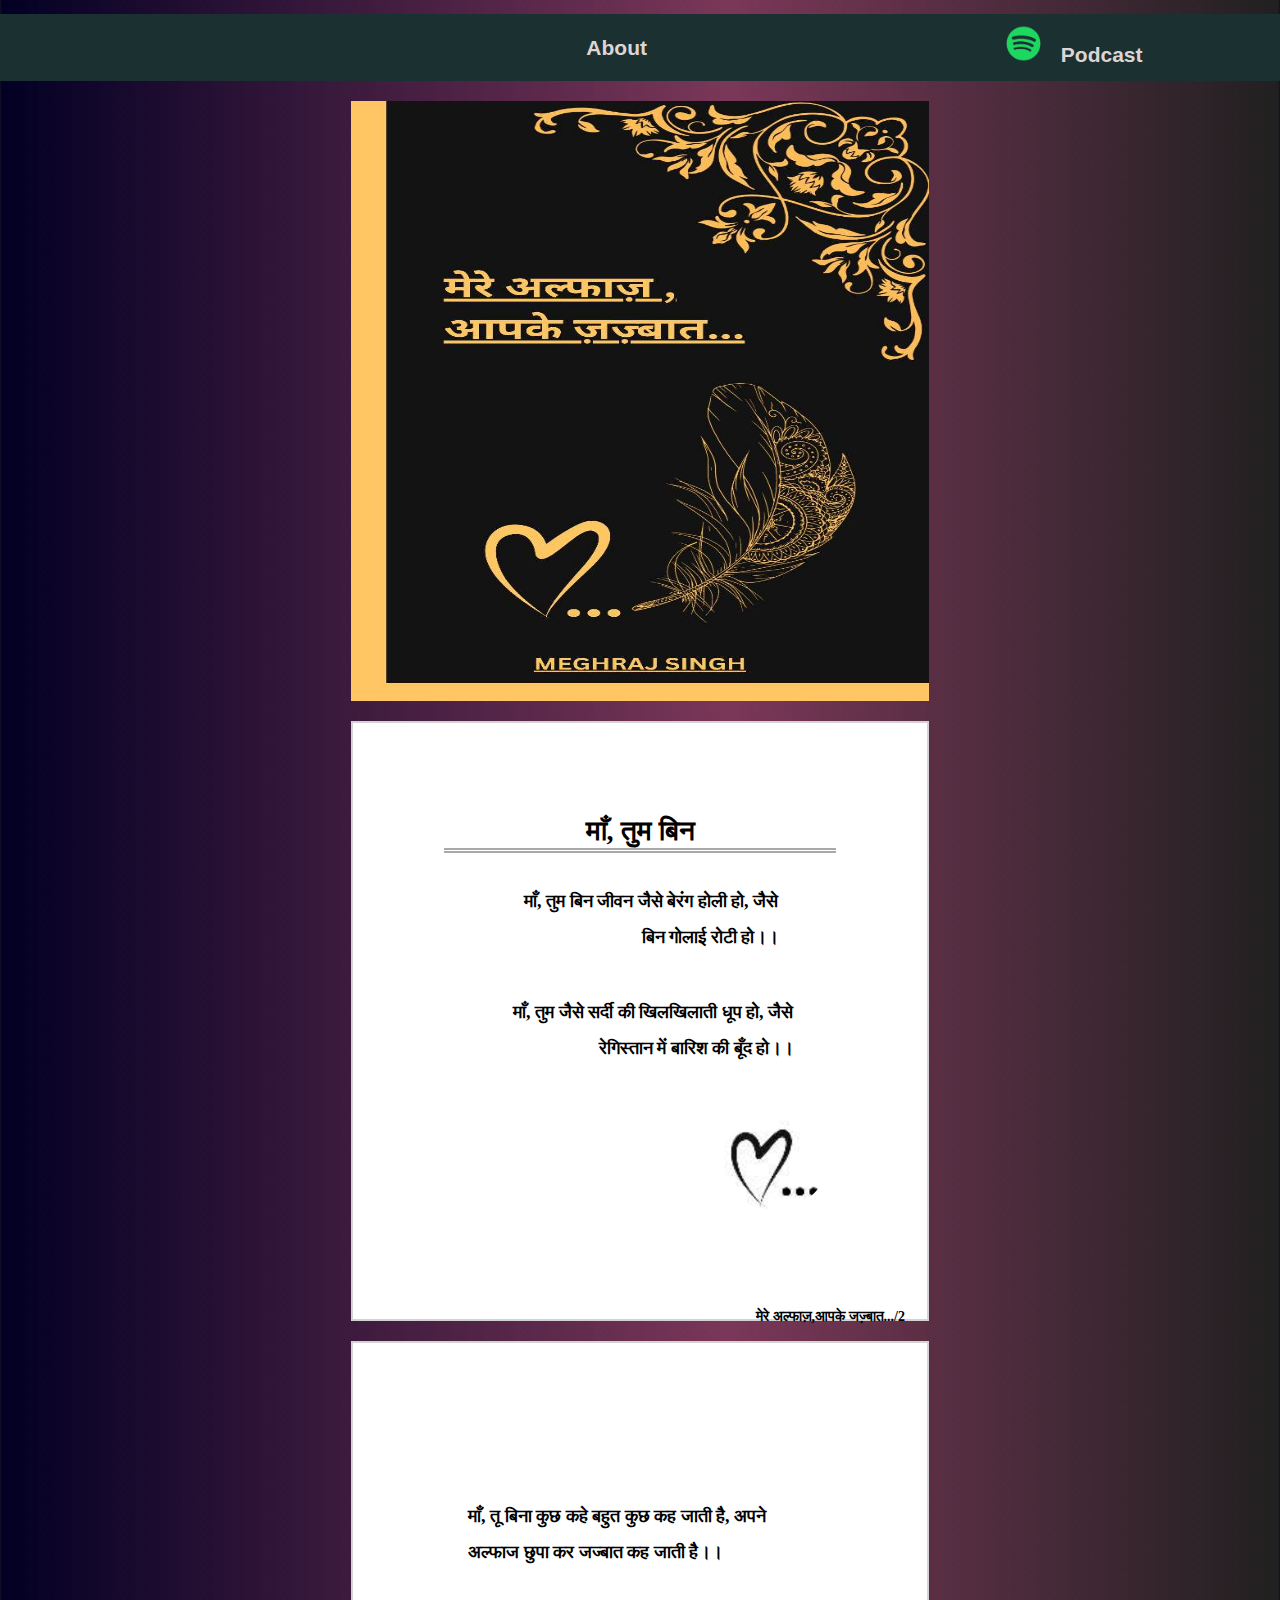
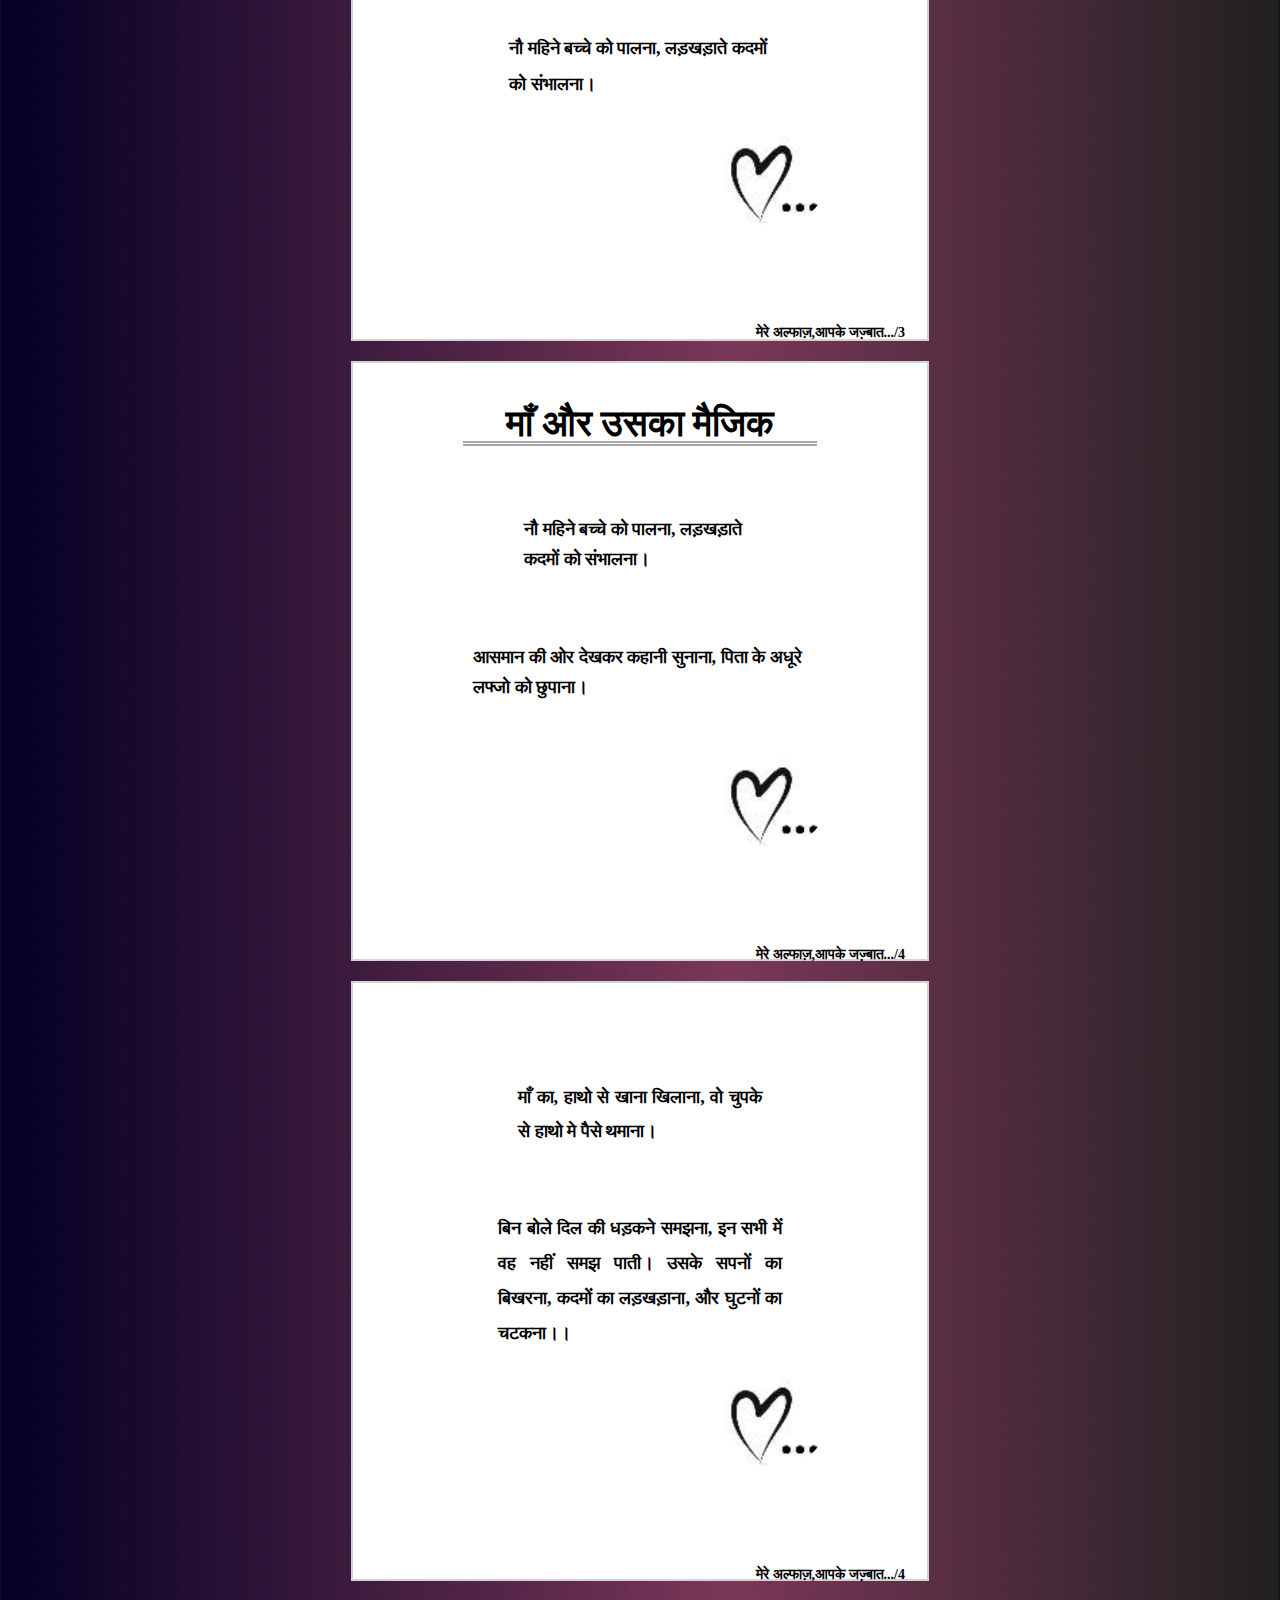
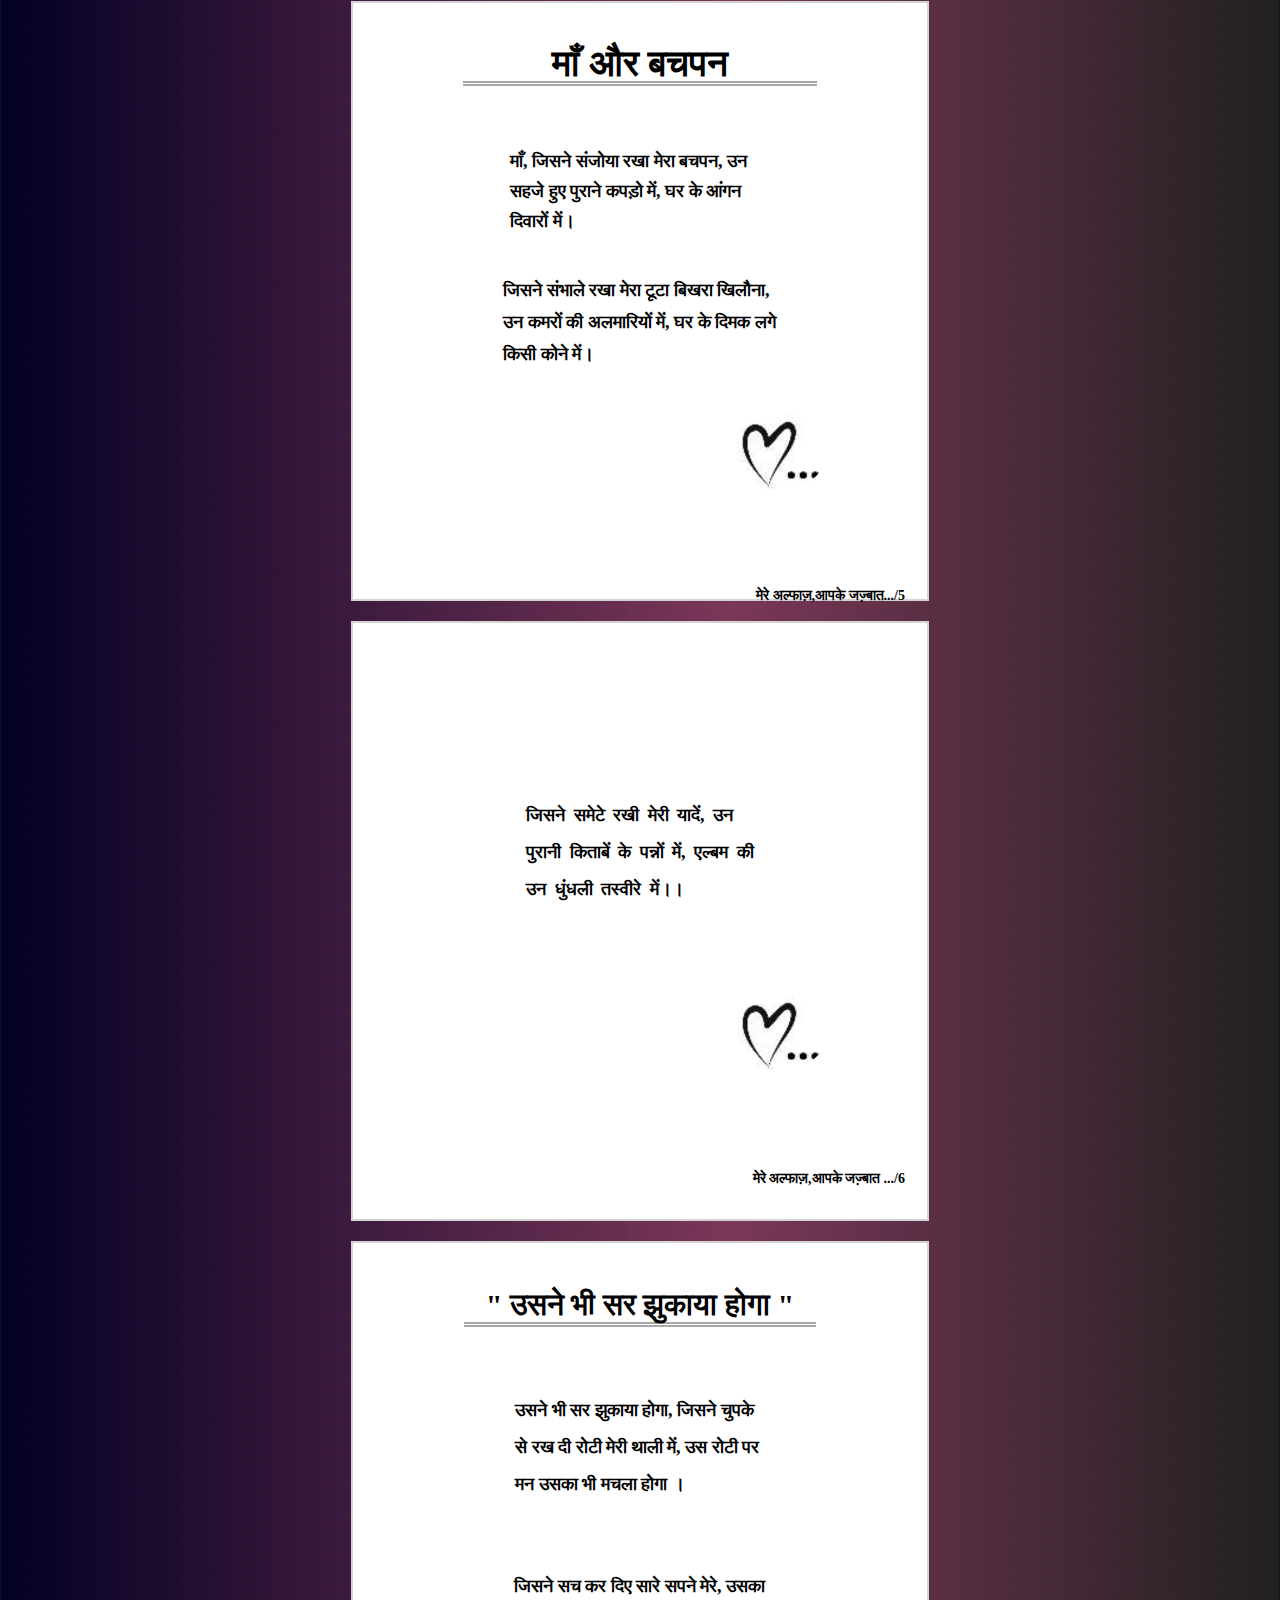
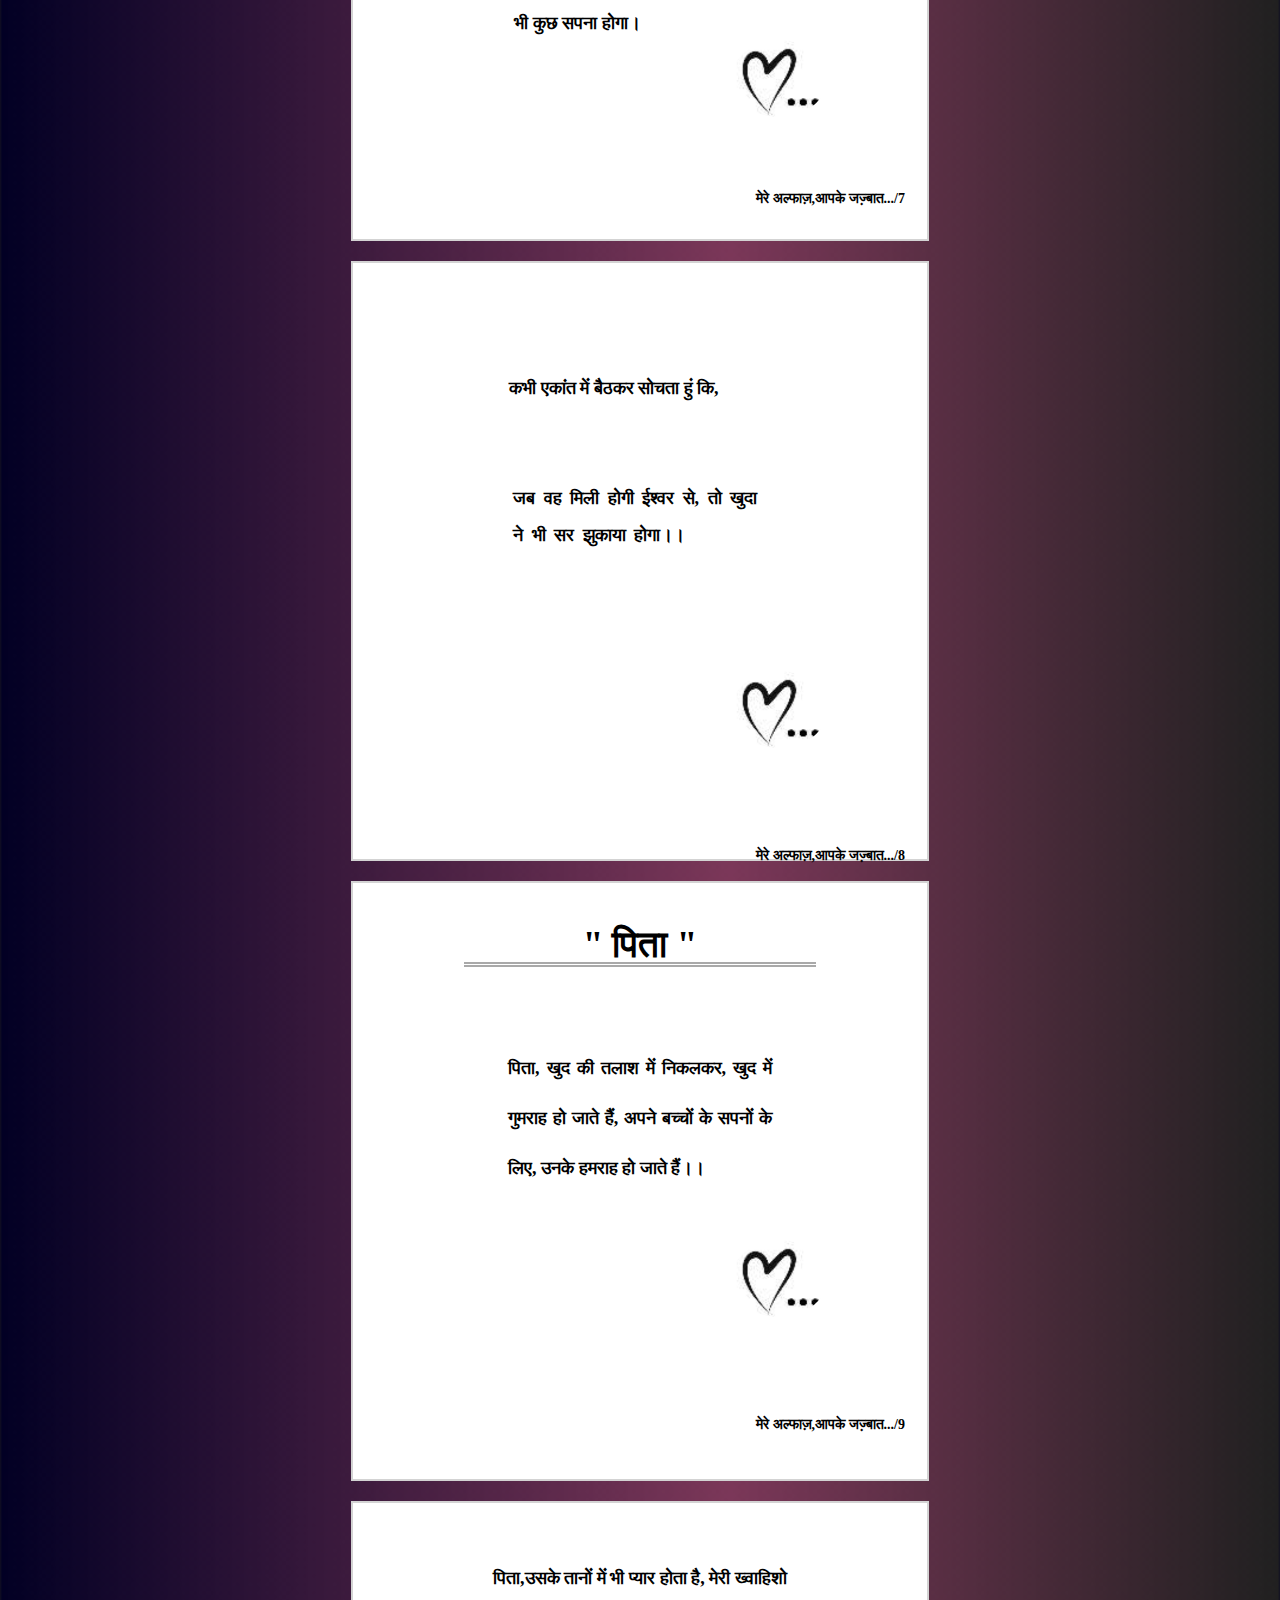
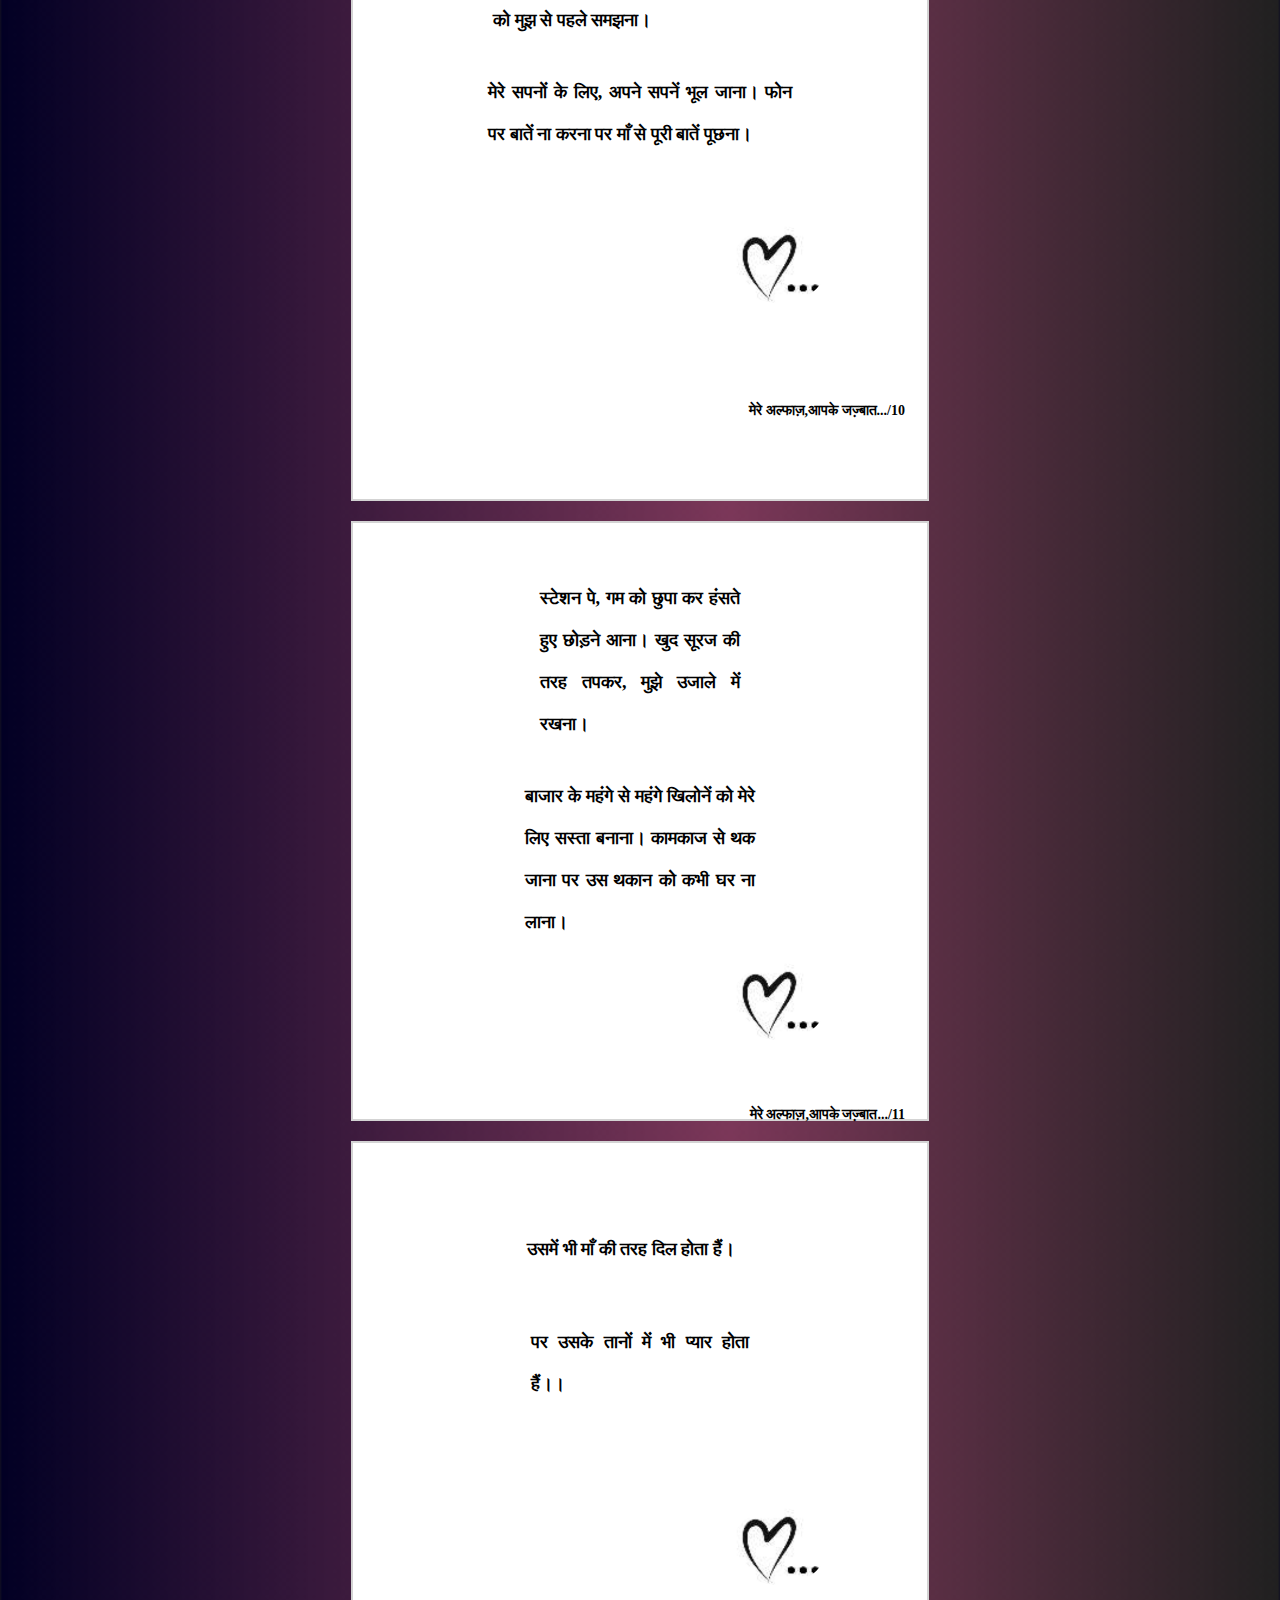
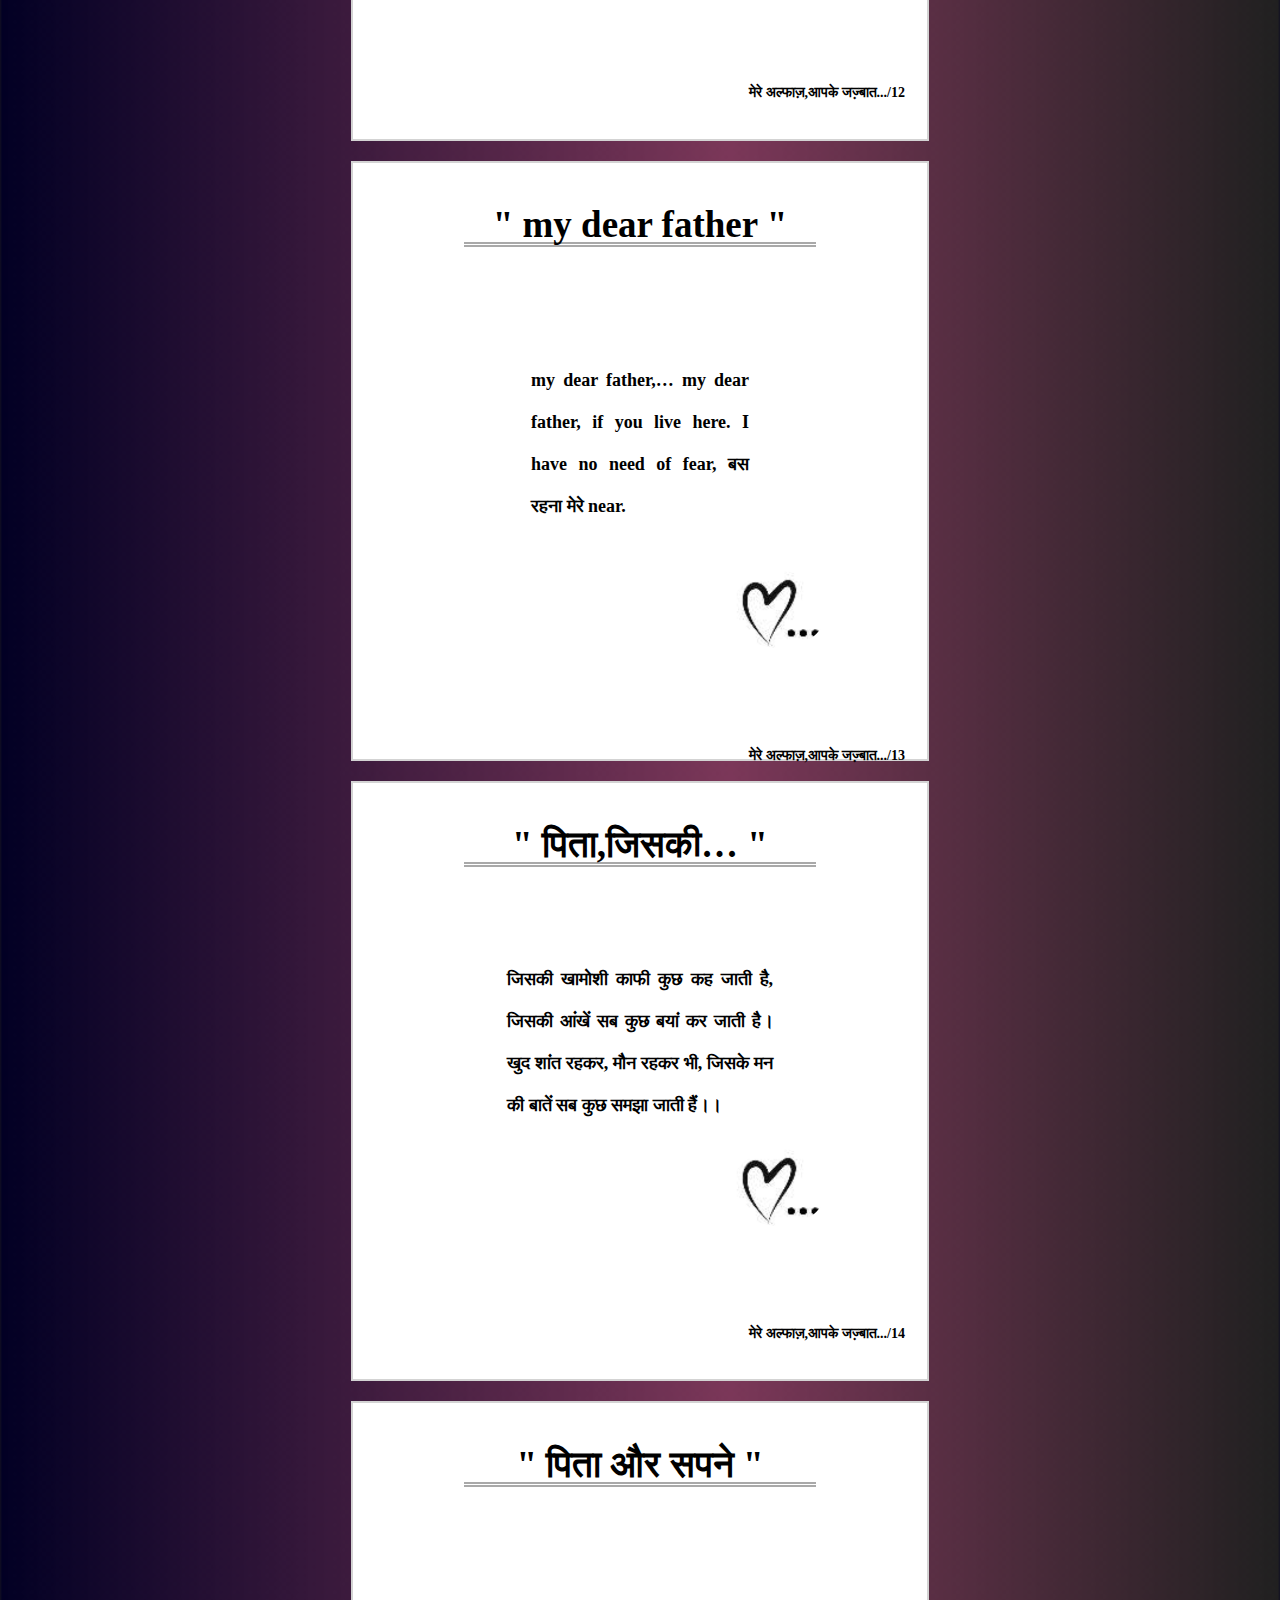
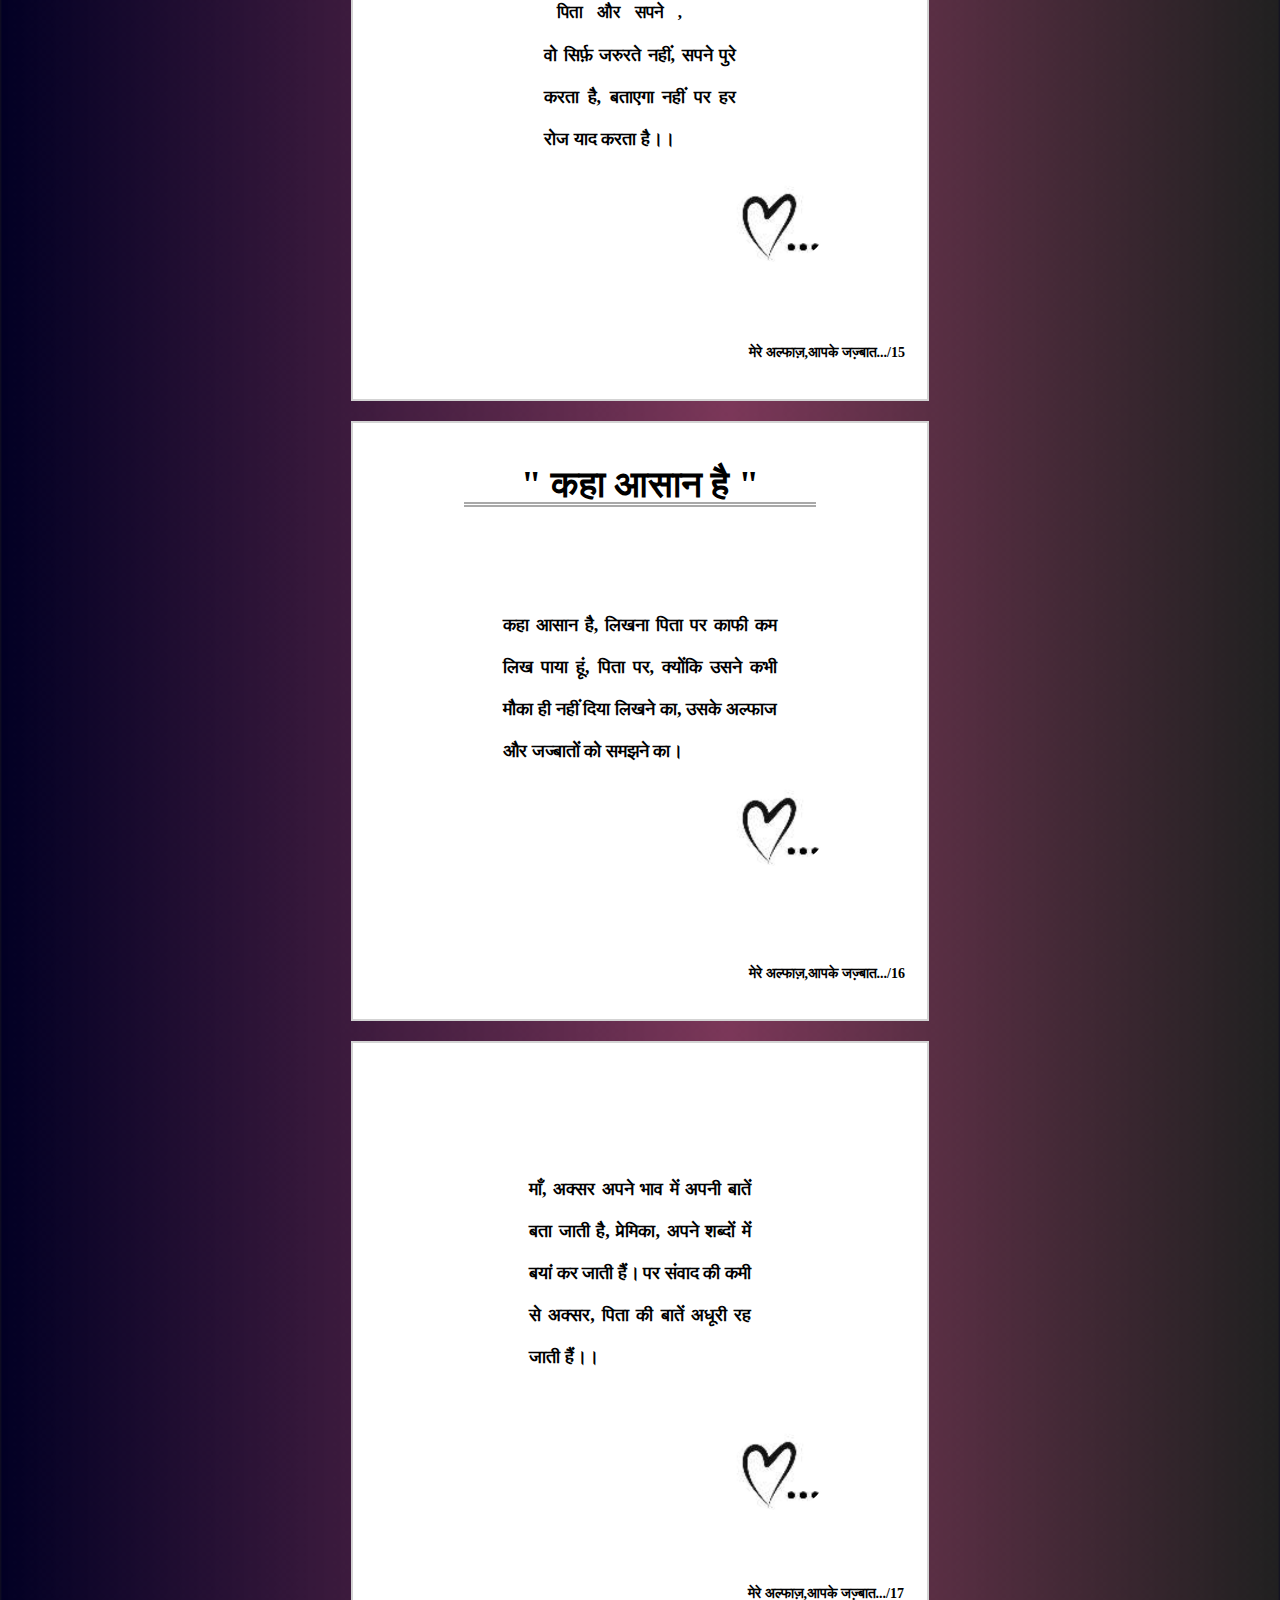
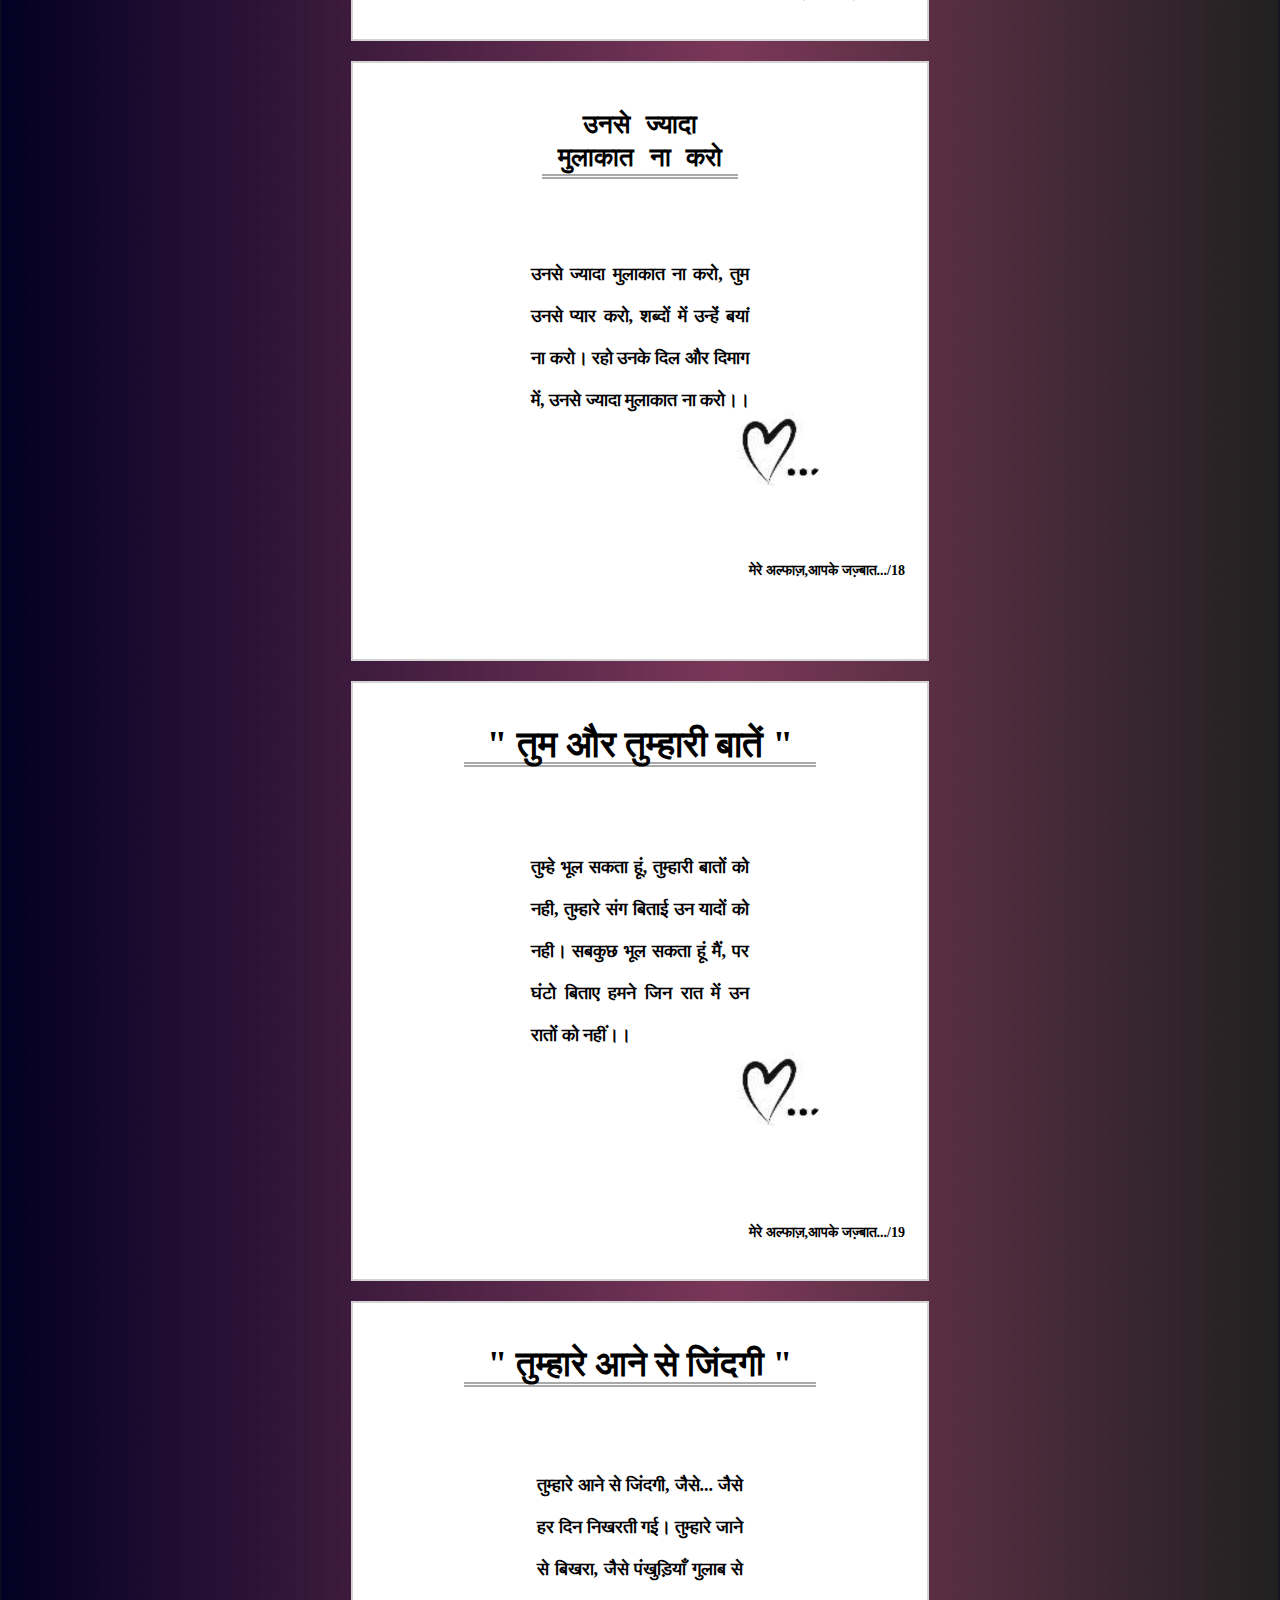
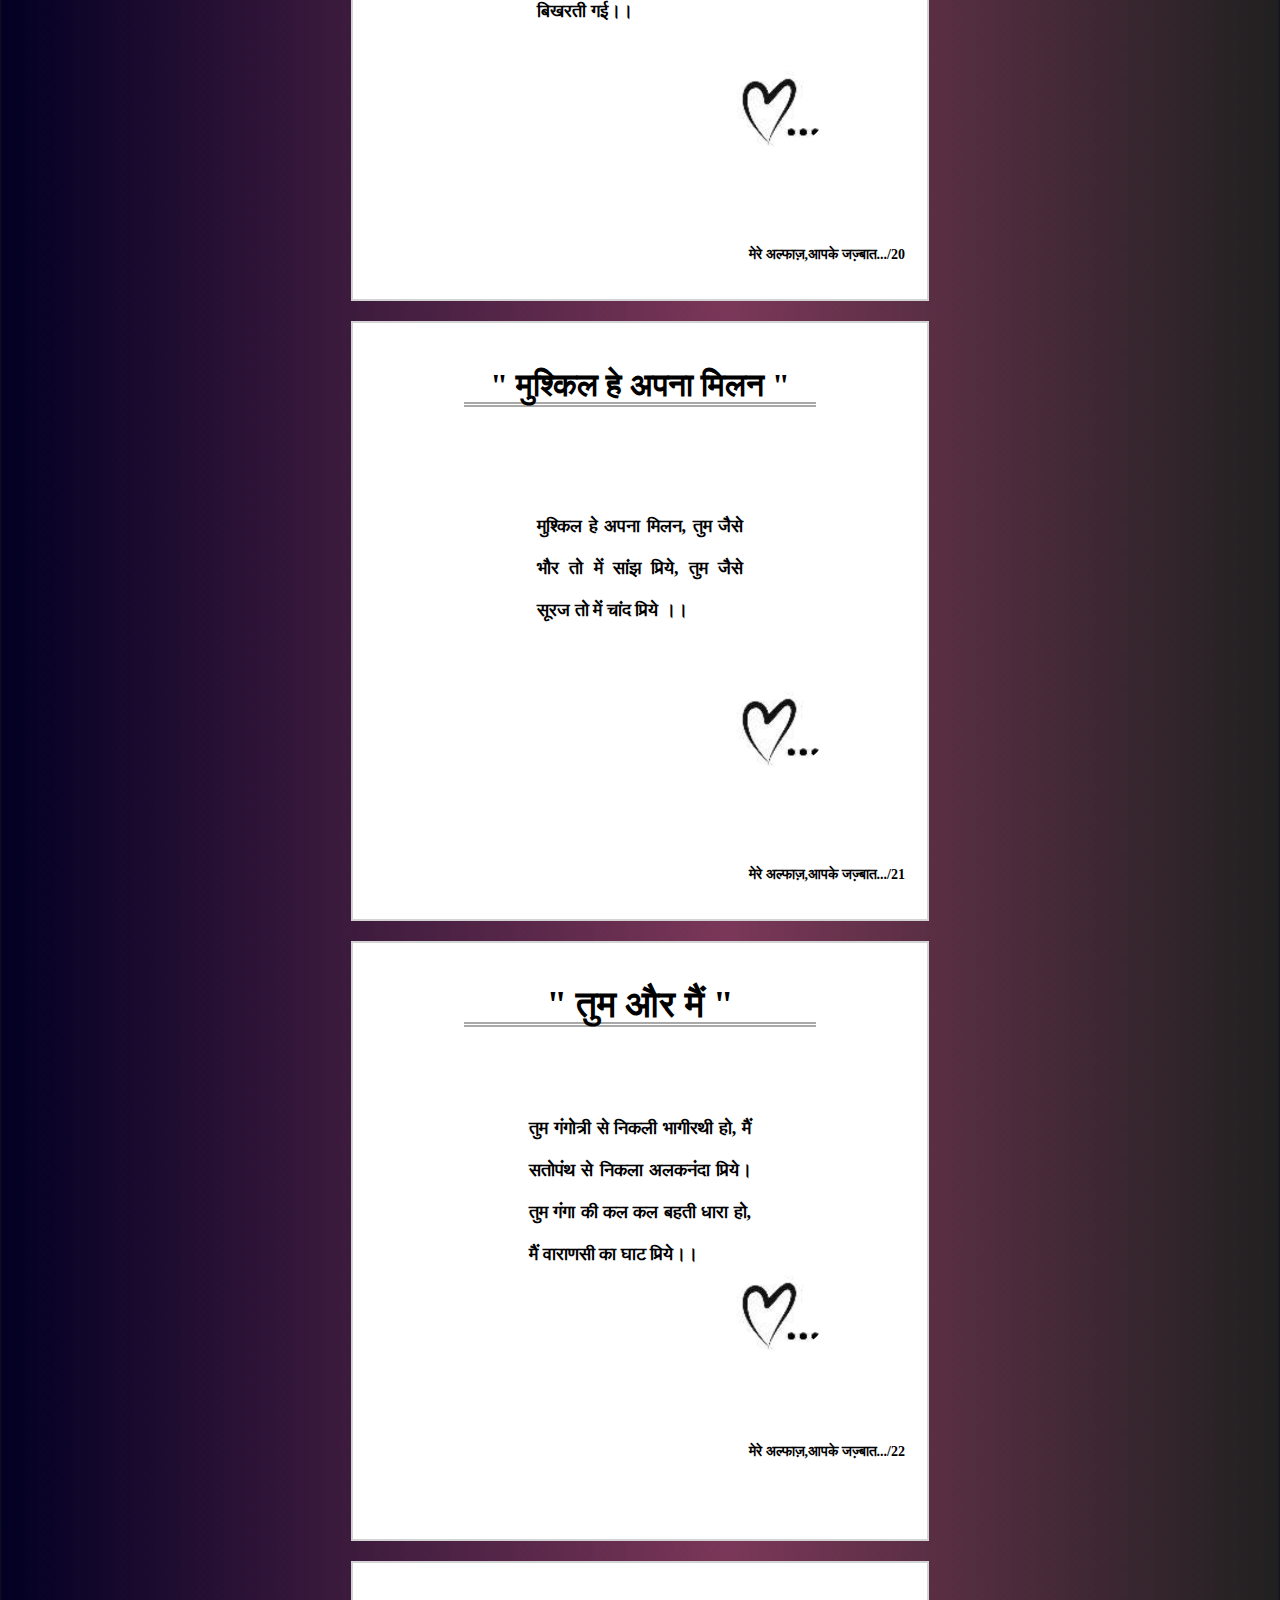
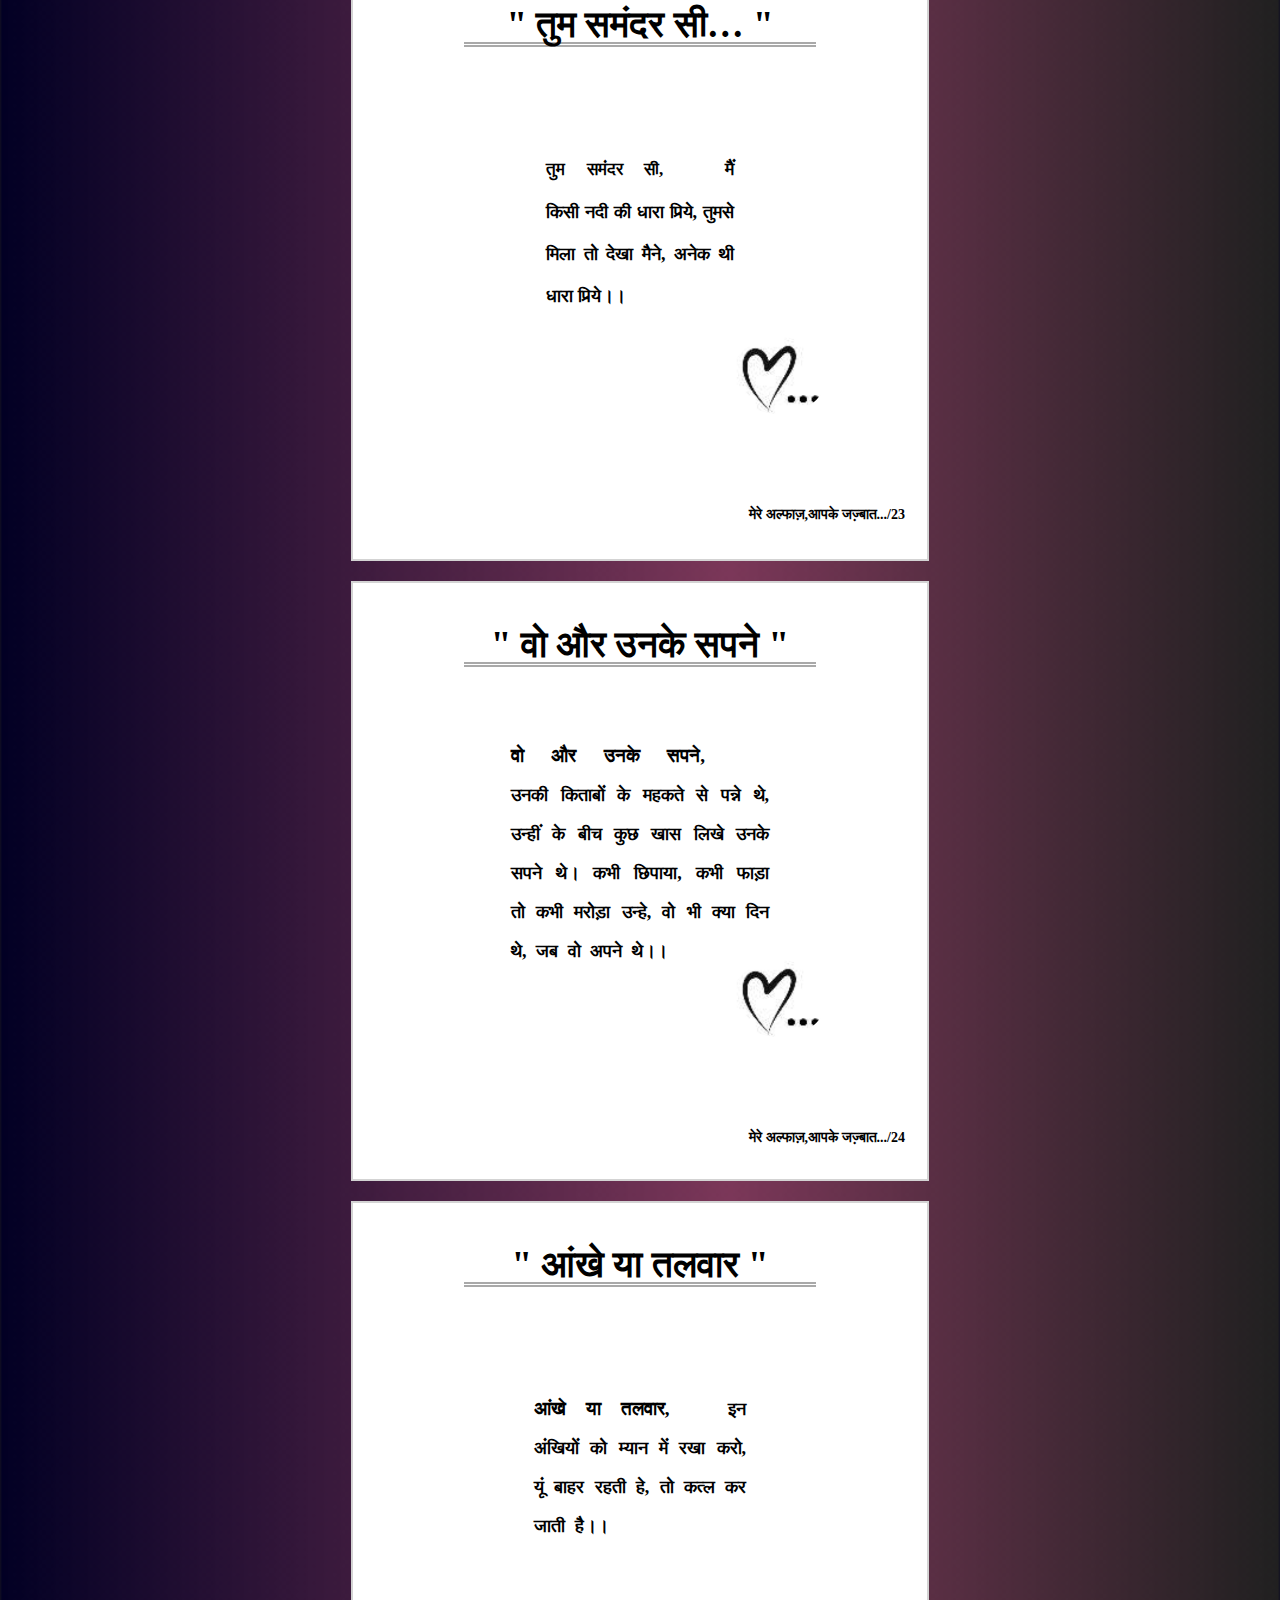
<file: index.html>
<!DOCTYPE html>
<html lang="en">

<head>
    <meta charset="UTF-8">
    <meta http-equiv="X-UA-Compatible" content="IE=edge">

    <title>Poetry</title>

    <meta name="viewport" content="width=device-width, initial-scale=1.0 , maximum-scale+=1.0, user-scalable=no">

    <link href="https://cdn.jsdelivr.net/npm/bootstrap@5.3.0/dist/css/bootstrap.min.css" rel="stylesheet"
        integrity="sha384-9ndCyUaIbzAi2FUVXJi0CjmCapSmO7SnpJef0486qhLnuZ2cdeRhO02iuK6FUUVM" crossorigin="anonymous">

    <link rel="stylesheet" href="https://cdnjs.cloudflare.com/ajax/libs/font-awesome/6.5.0/css/all.min.css"
        integrity="sha512-Avb2QiuDEEvB4bZJYdft2mNjVShBftLdPG8FJ0V7irTLQ8Uo0qcPxh4Plq7G5tGm0rU+1SPhVotteLpBERwTkw=="
        crossorigin="anonymous" referrerpolicy="no-referrer" />

    <link rel="stylesheet" href="css/style.css">

    <link rel="stylesheet" href="css/slideshow.css">

    <link rel="stylesheet" href="css/responsive-475.css">

    <link rel="stylesheet" href="css/responsive.css">
    <style>
        img.spo-logo {
            width: 51px;
        }

        span.spo-txt {
            color: aliceblue;
            font-size: 21px;
            font-weight: 500;
        }

        li {
            list-style-type: none;
            margin-left: 86px;
        }



        @media screen and (min-width:321px) and (max-width:425px) {
            li {
                margin-left: 32px;
            }

            li a {
                font-size: 18px;
            }

            img.spo-logo {
                width: 30px;
                margin: -12px;
            }

            a {
                font-size: 20px;
            }


        }

        @media screen and (min-width:376px) and (max-width:425px) {
            li {
                margin-left: 0px
            }
        }
    </style>

</head>

<body>
    <!-- <header>
        <div class="header">
            <div class="container-1">
                <p><i class="fa fa-envelope-o" aria-hidden="true">1235454@gmail.com</i></p>

            </div>
        </div>
    </header> -->

    <div class="header">
        <div class="header-container">
            <nav>
                <ul>
                    <li><span><i class="fa-regular fa-heart"></i></span></li>
                    <li><a href="./About.html"><span><i class="fa-solid fa-user"></i></span>About</a></li>
                    <li class="spo-txt"><a href="./Podcast.html"><span class="spo-txt"><img class="spo-logo"
                                    src="./img/spotify-logo.png" alt="spotify"></span>Podcast</a></li>
                </ul>
            </nav>
        </div>
    </div>
    <section>

        <div id="carouselExampleFade" class="carousel slide carousel-fade">
            <div class="carousel-inner">
                <div class="carousel-item active">

                    <div class="section-1 ">
                        <div class="container-1">
                            <div class="box  d-block w-70 ">
                                <!-- <div class="top-section">
                                    <div class="top">
                                        <h3>AN INTRO TO</h3>
                                        <h1>There are all Poems which feel you better</h1>
                                        <p>Poems are heart touching </p>
                                    </div>
                                </div>
                                <div class="bottom-section">
                                    <div class="bottom">
                                        <h4>AUTHOR NAME</h4>
                                        <h6>-ABCDEFGH</h6>
                                        <h6>A Publication of</h6>
                                    </div>
                                </div> -->
                                <img src="./img/top-page.JPEG" alt="top-page" height="600px" width="578px">
                            </div>
                        </div>
                    </div>


                </div>
                <!-- <div class="carousel-item">
                    <div class="section-1 " id="section-1">
                        <div class="container-1">
                            <div class="box-2  d-block w-70 ">
                                <div class="index-no">
                                    <p><strong>1. <span>माँ की कविता </span></strong></p>
                                    <p><strong>2. <span>Relationship with others</span></strong></p>
                                    <p><strong>3. <span>Courage of power</span></strong></p>
                                    <p><strong>4. <span>Indian Politics</span></strong></p>
                                    <p><strong>5. <span>Study with friend</span></strong></p>
                                    <p><strong>6. <span>Playing game </span></strong></p>
                                    <p><strong>7. <span>Power of Study</span></strong></p>
                                    <p><strong>8. <span>Seamless Peersonilatiy</span></strong></p>
                                </div>
                            </div>
                        </div>
                    </div>
                </div> -->
                <!-- 
                <div class="carousel-item">
                    <div class="section-1 ">
                        <div class="container-1">
                            <div class="box-3 d-block w-70">
                                <div class="top-section">
                                    <div class="top">
                                         <h3><b>1</b></h3> 
                                        <img src="/img/Mother&Baby_sketch_sm.jpg" alt="">
                                         <p><strong> "माँ की कविता" </strong></p> 
                                    </div>
                                </div>

                            </div>
                        </div>
                    </div>
                </div> -->


                <div class="carousel-item">
                    <div class="section-1 ">
                        <div class="container-1">
                            <div class="box-4 d-block w-70">
                                <div class="top-section">
                                    <div class="top">
                                        <h1>माँ, तुम बिन </h1>

                                        <h5>
                                            <p> माँ, तुम बिन जीवन जैसे बेरंग होली हो,
                                                जैसे बिन गोलाई रोटी हो।। </p>
                                        </h5>

                                        <p><strong> माँ, तुम जैसे सर्दी की खिलखिलाती धूप हो,
                                                जैसे रेगिस्तान में बारिश की बूँद हो।। </strong></p>
                                        <div class="logo">
                                            <img src="./img/logo.png" alt="">
                                        </div>
                                        <div class="bottom-1">
                                            <h6>मेरे अल्फाज़,आपके जज़्बात.../2</h6>
                                        </div>
                                    </div>
                                </div>

                            </div>
                        </div>
                    </div>
                </div>


                <div class="carousel-item">
                    <div class="section-1 ">
                        <div class="container-1">
                            <div class="box-5 d-block w-70">
                                <div class="top-section">
                                    <div class="top">
                                        <!-- <h1>माँ, तुम बिन </h1> -->

                                        <h5>
                                            <p> माँ, तू बिना कुछ कहे बहुत कुछ कह जाती है,
                                                अपने अल्फाज छुपा कर जज्बात कह जाती है।।
                                            </p>
                                        </h5>

                                        <p><strong> नौ महिने बच्चे को पालना,
                                                लड़खड़ाते कदमों को संभालना। </strong></p>
                                        <div class="logo">
                                            <img src="./img/logo.png" alt="">
                                        </div>
                                        <div class="bottom-1">
                                            <h6>मेरे अल्फाज़,आपके जज़्बात.../3</h6>
                                        </div>
                                    </div>
                                </div>

                            </div>
                        </div>
                    </div>
                </div>


                <div class="carousel-item">
                    <div class="section-1 ">
                        <div class="container-1">
                            <div class="box-6 d-block w-70">
                                <div class="top-section">
                                    <div class="top">
                                        <h1>माँ और उसका मैजिक </h1>

                                        <div class="line-1">
                                            <h5> नौ महिने बच्चे को पालना,
                                                लड़खड़ाते कदमों को संभालना। </h5>
                                        </div>

                                        <div class="line-2">
                                            <h5>आसमान की ओर देखकर कहानी सुनाना,
                                                पिता के अधूरे लफ्जो को छुपाना। <h5>
                                        </div>

                                        <!-- <div class="line-3">
                                            <h5> माँ का, हाथो से खाना खिलाना,
                                                वो चुपके से हाथो मे पैसे थमाना। <h5>
                                        </div> -->

                                        <!-- <div class="line-4">
                                            <h5>बिन बोले दिल की धड़कने समझना,
                                                इन सभी में वह नहीं समझ पाती।
                                                उसके सपनों का बिखरना, 
                                                कदमों का लड़खड़ाना,
                                                और घुटनों का चटकना।। <h5>
                                        </div> -->

                                        <!-- <div class="line-4">
                                            <h5> <h5>
                                        </div> -->

                                        <div class="logo">
                                            <img src="./img/logo.png" alt="">
                                        </div>
                                        <div class="bottom-1">
                                            <h6>मेरे अल्फाज़,आपके जज़्बात.../4</h6>
                                        </div>
                                    </div>
                                </div>

                            </div>
                        </div>
                    </div>
                </div>


                <div class="carousel-item">
                    <div class="section-1 ">
                        <div class="container-1">
                            <div class="box-7 d-block w-70">
                                <div class="top-section">
                                    <div class="top">
                                        <!-- <h1>माँ और उसका मैजिक  </h1> -->

                                        <div class="line-3">
                                            <h5> माँ का, हाथो से खाना खिलाना,
                                                वो चुपके से हाथो मे पैसे थमाना। <h5>
                                        </div>

                                        <div class="line-4">
                                            <h5>बिन बोले दिल की धड़कने समझना,
                                                इन सभी में वह नहीं समझ पाती।
                                                उसके सपनों का बिखरना,
                                                कदमों का लड़खड़ाना,
                                                और घुटनों का चटकना।। <h5>
                                        </div>

                                        <!--  <div class="line-4">
                                            <h5> <h5>
                                        </div> -->

                                        <div class="logo">
                                            <img src="./img/logo.png" alt="">
                                        </div>
                                        <div class="bottom-1">
                                            <h6>मेरे अल्फाज़,आपके जज़्बात.../4</h6>
                                        </div>
                                    </div>
                                </div>

                            </div>
                        </div>
                    </div>
                </div>
                <div class="carousel-item">
                    <div class="section-1 ">
                        <div class="container-1">
                            <div class="box-8 d-block w-70">
                                <div class="top-section">
                                    <div class="top">
                                        <h1>माँ और बचपन</h1>

                                        <div class="line-5">
                                            <h5> माँ, जिसने संजोया रखा मेरा बचपन,
                                                उन सहजे हुए पुराने कपड़ो में,
                                                घर के आंगन दिवारों में। <h5>
                                        </div>

                                        <div class="line-6">
                                            <h5>
                                                <p>जिसने संभाले रखा मेरा टूटा बिखरा खिलौना,
                                                    उन कमरों की अलमारियों में,
                                                    घर के दिमक लगे किसी कोने में।</p>
                                                <h5>
                                        </div>

                                        <!--  <div class="line-4">
                                            <h5> <h5>
                                        </div> -->

                                        <div class="logo">
                                            <img src="./img/logo.png" alt="">
                                        </div>
                                        <div class="bottom-1">
                                            <h6>मेरे अल्फाज़,आपके जज़्बात.../5</h6>
                                        </div>
                                    </div>
                                </div>

                            </div>
                        </div>
                    </div>
                </div>

                <div class="carousel-item">
                    <div class="section-1 ">
                        <div class="container-1">
                            <div class="box-9 d-block w-70">
                                <div class="top-section">
                                    <div class="top">
                                        <!-- <h1>माँ और बचपन</h1> -->

                                        <div class="line-7">
                                            <h5> जिसने समेटे रखी मेरी यादें,
                                                उन पुरानी किताबें के पन्नों में,
                                                एल्बम की उन धुंधली तस्वीरे में।। <h5>
                                        </div>

                                        <!-- <div class="line-6">
                                            <h5>
                                                <p>जिसने संभाले रखा मेरा टूटा बिखरा खिलौना,
                                                    उन कमरों की अलमारियों में,
                                                    घर के दिमक लगे किसी कोने में।</p>
                                                <h5>
                                        </div> -->

                                        <!--  <div class="line-4">
                                            <h5> <h5>
                                        </div> -->

                                        <div class="logo">
                                            <img src="./img/logo.png" alt="">
                                        </div>
                                        <div class="bottom-1">
                                            <h6>मेरे अल्फाज़,आपके जज़्बात .../6</h6>
                                        </div>
                                    </div>
                                </div>

                            </div>
                        </div>
                    </div>
                </div>

                <div class="carousel-item">
                    <div class="section-1 ">
                        <div class="container-1">
                            <div class="box-10 d-block w-70">
                                <div class="top-section">
                                    <div class="top">
                                        <h1>" उसने भी सर झुकाया होगा "</h1>

                                        <div class="line-8">
                                            <h5> उसने भी सर झुकाया होगा,
                                                जिसने चुपके से रख दी रोटी मेरी थाली में,
                                                उस रोटी पर मन उसका भी मचला होगा । <h5>
                                        </div>

                                        <div class="line-9">
                                            <h5>
                                                जिसने सच कर दिए सारे सपने मेरे,
                                                उसका भी कुछ सपना होगा।
                                                <h5>
                                        </div>

                                        <div class="logo">
                                            <img src="./img/logo.png" alt="">
                                        </div>
                                        <div class="bottom-1">
                                            <h6>मेरे अल्फाज़,आपके जज़्बात.../7</h6>
                                        </div>
                                    </div>
                                </div>

                            </div>
                        </div>
                    </div>
                </div>

                <div class="carousel-item">
                    <div class="section-1 ">
                        <div class="container-1">
                            <div class="box-11 d-block w-70">
                                <div class="top-section">
                                    <div class="top">
                                        <!-- <h1>" उसने भी सर झुकाया होगा "</h1> -->

                                        <div class="line-10">
                                            <h5> कभी एकांत में बैठकर सोचता हुं कि,<h5>
                                        </div>

                                        <div class="line-11">
                                            <h5> जब वह मिली होगी ईश्वर से,
                                                तो खुदा ने भी सर झुकाया होगा।।<h5>
                                        </div>

                                        <div class="logo">
                                            <img src="./img/logo.png" alt="">
                                        </div>
                                        <div class="bottom-1">
                                            <h6>मेरे अल्फाज़,आपके जज़्बात.../8</h6>
                                        </div>
                                    </div>
                                </div>

                            </div>
                        </div>
                    </div>
                </div>

                <div class="carousel-item">
                    <div class="section-1 ">
                        <div class="container-1">
                            <div class="box-12 d-block w-70">
                                <div class="top-section">
                                    <div class="top">
                                        <h1>" पिता "</h1>

                                        <div class="line-12">
                                            <h5>
                                                पिता, खुद की तलाश में निकलकर,
                                                खुद में गुमराह हो जाते हैं,
                                                अपने बच्चों के सपनों के लिए,
                                                उनके हमराह हो जाते हैं।।
                                                <h5>
                                        </div>

                                        <!-- <div class="line-13">
                                            <h5> जब वह मिली होगी ईश्वर से,
                                                तो खुदा ने भी सर झुकाया होगा।।<h5>
                                        </div> -->

                                        <div class="logo">
                                            <img src="./img/logo.png" alt="">
                                        </div>
                                        <div class="bottom-1">
                                            <h6>मेरे अल्फाज़,आपके जज़्बात.../9</h6>
                                        </div>
                                    </div>
                                </div>

                            </div>
                        </div>
                    </div>
                </div>
            </div>

            <div class="carousel-item">
                <div class="section-1 ">
                    <div class="container-1">
                        <div class="box-13 d-block w-70">
                            <div class="top-section">
                                <div class="top">
                                    <!-- <h1>" पिता "</h1> -->

                                    <div class="line-13">
                                        <h5>
                                            पिता,उसके तानों में भी प्यार होता है,
                                            मेरी ख्वाहिशो को मुझ से पहले समझना।
                                            <h5>
                                    </div>

                                    <div class="line-14">
                                        <h5>मेरे सपनों के लिए, अपने सपनें भूल जाना।
                                            फोन पर बातें ना करना पर माँ से पूरी बातें पूछना।
                                            <h5>
                                    </div>

                                    <div class="logo">
                                        <img src="./img/logo.png" alt="">
                                    </div>
                                    <div class="bottom-1">
                                        <h6>मेरे अल्फाज़,आपके जज़्बात.../10</h6>
                                    </div>
                                </div>
                            </div>

                        </div>
                    </div>
                </div>
            </div>

            <div class="carousel-item">
                <div class="section-1 ">
                    <div class="container-1">
                        <div class="box-14 d-block w-70">
                            <div class="top-section">
                                <div class="top">
                                    <!-- <h1>" पिता "</h1> -->

                                    <div class="line-15">
                                        <h5>
                                            स्टेशन पे, गम को छुपा कर हंसते हुए छोड़ने आना।
                                            खुद सूरज की तरह तपकर, मुझे उजाले में रखना।
                                            <h5>
                                    </div>

                                    <div class="line-16">
                                        <h5>
                                            बाजार के महंगे से महंगे खिलोनें को मेरे लिए सस्ता बनाना।
                                            कामकाज से थक जाना पर उस थकान को कभी घर ना लाना।
                                            <h5>
                                    </div>

                                    <div class="logo">
                                        <img src="./img/logo.png" alt="">
                                    </div>
                                    <div class="bottom-1">
                                        <h6>मेरे अल्फाज़,आपके जज़्बात.../11</h6>
                                    </div>
                                </div>
                            </div>
                        </div>
                    </div>
                </div>
            </div>

            <div class="carousel-item">
                <div class="section-1 ">
                    <div class="container-1">
                        <div class="box-15 d-block w-70">
                            <div class="top-section">
                                <div class="top">
                                    <!-- <h1>" पिता "</h1> -->

                                    <div class="line-17">
                                        <h5>
                                            उसमें भी माँ की तरह दिल होता हैं।

                                        </h5>
                                    </div>

                                    <div class="line-18">
                                        <h5>
                                            पर उसके तानों में भी प्यार होता हैं।।
                                            <h5>
                                    </div>

                                    <div class="logo">
                                        <img src="./img/logo.png" alt="">
                                    </div>
                                    <div class="bottom-1">
                                        <h6>मेरे अल्फाज़,आपके जज़्बात.../12</h6>
                                    </div>
                                </div>
                            </div>
                        </div>
                    </div>
                </div>
            </div>

            <div class="carousel-item">
                <div class="section-1 ">
                    <div class="container-1">
                        <div class="box-16 d-block w-70">
                            <div class="top-section">
                                <div class="top">
                                    <h1>" my dear father "</h1>

                                    <div class="line-19">
                                        <h5>
                                            my dear father,…
                                            my dear father, if you live here.
                                            I have no need of fear,
                                            बस रहना मेरे near.

                                        </h5>
                                    </div>

                                    <!-- <div class="line-19">
                                        <h5>
                                            पर उसके तानों में भी प्यार होता हैं।।
                                            <h5>
                                    </div> -->

                                    <div class="logo">
                                        <img src="./img/logo.png" alt="">
                                    </div>
                                    <div class="bottom-1">
                                        <h6>मेरे अल्फाज़,आपके जज़्बात.../13</h6>
                                    </div>
                                </div>
                            </div>
                        </div>
                    </div>
                </div>
            </div>

            <div class="carousel-item">
                <div class="section-1 ">
                    <div class="container-1">
                        <div class="box-17 d-block w-70">
                            <div class="top-section">
                                <div class="top">
                                    <h1>" पिता,जिसकी… "</h1>

                                    <div class="line-20">
                                        <h5>
                                            जिसकी खामोशी काफी कुछ कह जाती है,
                                            जिसकी आंखें सब कुछ बयां कर जाती है।
                                            खुद शांत रहकर, मौन रहकर भी,
                                            जिसके मन की बातें सब कुछ समझा जाती हैं।।
                                        </h5>
                                    </div>

                                    <!-- <div class="line-19">
                                        <h5>
                                            पर उसके तानों में भी प्यार होता हैं।।
                                            <h5>
                                    </div> -->

                                    <div class="logo">
                                        <img src="./img/logo.png" alt="">
                                    </div>
                                    <div class="bottom-1">
                                        <h6>मेरे अल्फाज़,आपके जज़्बात.../14</h6>
                                    </div>
                                </div>
                            </div>
                        </div>
                    </div>
                </div>
            </div>

            <div class="carousel-item">
                <div class="section-1 ">
                    <div class="container-1">
                        <div class="box-18 d-block w-70">
                            <div class="top-section">
                                <div class="top">
                                    <h1>" पिता और सपने "</h1>

                                    <div class="line-21">
                                        <span>पिता और सपने ,</span>
                                        <h5>
                                            वो सिर्फ़ जरुरते नहीं, सपने पुरे करता है,
                                            बताएगा नहीं पर हर रोज याद करता है।।
                                        </h5>
                                    </div>

                                    <!-- <div class="line-22">
                                        <h5>
                                            पर उसके तानों में भी प्यार होता हैं।।
                                            <h5>
                                    </div> -->

                                    <div class="logo">
                                        <img src="./img/logo.png" alt="">
                                    </div>
                                    <div class="bottom-1">
                                        <h6>मेरे अल्फाज़,आपके जज़्बात.../15</h6>
                                    </div>
                                </div>
                            </div>
                        </div>
                    </div>
                </div>
            </div>

            <div class="carousel-item">
                <div class="section-1 ">
                    <div class="container-1">
                        <div class="box-19 d-block w-70">
                            <div class="top-section">
                                <div class="top">
                                    <h1>" कहा आसान है "</h1>

                                    <div class="line-22">
                                        <h5>
                                            कहा आसान है, लिखना पिता पर
                                            काफी कम लिख पाया हूं, पिता पर,
                                            क्योंकि उसने कभी मौका ही नहीं दिया लिखने का,
                                            उसके अल्फाज और जज्बातों को समझने का।
                                        </h5>
                                    </div>

                                    <!-- <div class="line-22">
                                        <h5>
                                            पर उसके तानों में भी प्यार होता हैं।।
                                            <h5>
                                    </div> -->

                                    <div class="logo">
                                        <img src="./img/logo.png" alt="">
                                    </div>
                                    <div class="bottom-1">
                                        <h6>मेरे अल्फाज़,आपके जज़्बात.../16</h6>
                                    </div>
                                </div>
                            </div>
                        </div>
                    </div>
                </div>
            </div>

            <div class="carousel-item">
                <div class="section-1 ">
                    <div class="container-1">
                        <div class="box-20 d-block w-70">
                            <div class="top-section">
                                <div class="top">
                                    <!-- <h1>"  कहा आसान है "</h1> -->

                                    <div class="line-23">
                                        <h5>
                                            माँ, अक्सर अपने भाव में अपनी बातें बता जाती है,
                                            प्रेमिका, अपने शब्दों में बयां कर जाती हैं।
                                            पर संवाद की कमी से अक्सर,
                                            पिता की बातें अधूरी रह जाती हैं।।
                                        </h5>
                                    </div>

                                    <!-- <div class="line-22">
                                        <h5>
                                            पर उसके तानों में भी प्यार होता हैं।।
                                            <h5>
                                    </div> -->

                                    <div class="logo">
                                        <img src="./img/logo.png" alt="">
                                    </div>
                                    <div class="bottom-1">
                                        <h6>मेरे अल्फाज़,आपके जज़्बात.../17</h6>
                                    </div>
                                </div>
                            </div>
                        </div>
                    </div>
                </div>
            </div>

            <div class="carousel-item">
                <div class="section-1 ">
                    <div class="container-1">
                        <div class="box-21 d-block w-70">
                            <div class="top-section">
                                <div class="top">
                                    <h1> उनसे ज्यादा मुलाकात ना करो </h1>

                                    <div class="line-24">
                                        <h5>
                                            उनसे ज्यादा मुलाकात ना करो,
                                            तुम उनसे प्यार करो,
                                            शब्दों में उन्हें बयां ना करो।
                                            रहो उनके दिल और दिमाग में,
                                            उनसे ज्यादा मुलाकात ना करो।।
                                        </h5>
                                    </div>

                                    <!-- <div class="line-22">
                                        <h5>
                                            पर उसके तानों में भी प्यार होता हैं।।
                                            <h5>
                                    </div> -->

                                    <div class="logo">
                                        <img src="./img/logo.png" alt="">
                                    </div>
                                    <div class="bottom-1">
                                        <h6>मेरे अल्फाज़,आपके जज़्बात.../18</h6>
                                    </div>
                                </div>
                            </div>
                        </div>
                    </div>
                </div>
            </div>

            <div class="carousel-item">
                <div class="section-1 ">
                    <div class="container-1">
                        <div class="box-22 d-block w-70">
                            <div class="top-section">
                                <div class="top">
                                    <h1>" तुम और तुम्हारी बातें "</h1>

                                    <div class="line-25">
                                        <h5>
                                            तुम्हे भूल सकता हूं, तुम्हारी बातों को नही,
                                            तुम्हारे संग बिताई उन यादों को नही।
                                            सबकुछ भूल सकता हूं मैं, पर घंटो बिताए
                                            हमने जिन रात में उन रातों को नहीं।।
                                        </h5>
                                    </div>

                                    <!-- <div class="line-22">
                                        <h5>
                                            पर उसके तानों में भी प्यार होता हैं।।
                                            <h5>
                                    </div> -->

                                    <div class="logo">
                                        <img src="./img/logo.png" alt="">
                                    </div>
                                    <div class="bottom-1">
                                        <h6>मेरे अल्फाज़,आपके जज़्बात.../19</h6>
                                    </div>
                                </div>
                            </div>
                        </div>
                    </div>
                </div>
            </div>

            <div class="carousel-item">
                <div class="section-1 ">
                    <div class="container-1">
                        <div class="box-23 d-block w-70">
                            <div class="top-section">
                                <div class="top">
                                    <h1>" तुम्हारे आने से जिंदगी "</h1>

                                    <div class="line-26">
                                        <h5>
                                            तुम्हारे आने से जिंदगी, जैसे...
                                            जैसे हर दिन निखरती गई।
                                            तुम्हारे जाने से बिखरा,
                                            जैसे पंखुड़ियाँ गुलाब से बिखरती गई।।
                                        </h5>
                                    </div>
                                    <div class="logo">
                                        <img src="./img/logo.png" alt="">
                                    </div>
                                    <div class="bottom-1">
                                        <h6>मेरे अल्फाज़,आपके जज़्बात.../20</h6>
                                    </div>
                                </div>
                            </div>
                        </div>
                    </div>
                </div>
            </div>

            <div class="carousel-item">
                <div class="section-1 ">
                    <div class="container-1">
                        <div class="box-24 d-block w-70">
                            <div class="top-section">
                                <div class="top">
                                    <h1>" मुश्किल हे अपना मिलन "</h1>

                                    <div class="line-27">
                                        <h5>
                                            मुश्किल हे अपना मिलन,
                                            तुम जैसे भौर तो में सांझ प्रिये,
                                            तुम जैसे सूरज तो में चांद प्रिये ।।

                                        </h5>
                                    </div>
                                    <div class="logo">
                                        <img src="./img/logo.png" alt="">
                                    </div>
                                    <div class="bottom-1">
                                        <h6>मेरे अल्फाज़,आपके जज़्बात.../21</h6>
                                    </div>
                                </div>
                            </div>
                        </div>
                    </div>
                </div>
            </div>

            <div class="carousel-item">
                <div class="section-1 ">
                    <div class="container-1">
                        <div class="box-25 d-block w-70">
                            <div class="top-section">
                                <div class="top">
                                    <h1>" तुम और मैं "</h1>

                                    <div class="line-28">
                                        <h5>तुम गंगोत्री से निकली भागीरथी हो,
                                            मैं सतोपंथ से निकला अलकनंदा प्रिये।
                                            तुम गंगा की कल कल बहती धारा हो,
                                            मैं वाराणसी का घाट प्रिये।।
                                        </h5>
                                    </div>
                                    <div class="logo">
                                        <img src="./img/logo.png" alt="">
                                    </div>
                                    <div class="bottom-1">
                                        <h6>मेरे अल्फाज़,आपके जज़्बात.../22</h6>
                                    </div>
                                </div>
                            </div>
                        </div>
                    </div>
                </div>
            </div>

            <div class="carousel-item">
                <div class="section-1 ">
                    <div class="container-1">
                        <div class="box-26 d-block w-70">
                            <div class="top-section">
                                <div class="top">
                                    <h1>" तुम समंदर सी… "</h1>

                                    <div class="line-29">
                                        <h5>
                                            <span> तुम समंदर सी,</span> मैं किसी नदी की धारा प्रिये,
                                            तुमसे मिला तो देखा मैने, अनेक थी धारा प्रिये।।
                                        </h5>
                                    </div>
                                    <div class="logo">
                                        <img src="./img/logo.png" alt="">
                                    </div>
                                    <div class="bottom-1">
                                        <h6>मेरे अल्फाज़,आपके जज़्बात.../23</h6>
                                    </div>
                                </div>
                            </div>
                        </div>
                    </div>
                </div>
            </div>

            <div class="carousel-item">
                <div class="section-1 ">
                    <div class="container-1">
                        <div class="box-27 d-block w-70">
                            <div class="top-section">
                                <div class="top">
                                    <h1>" वो और उनके सपने "</h1>

                                    <div class="line-30">
                                        <h5>
                                            <span>वो और उनके सपने,</span>
                                            उनकी किताबों के महकते से पन्ने थे,
                                            उन्हीं के बीच कुछ खास लिखे उनके सपने थे।
                                            कभी छिपाया, कभी फाड़ा तो कभी मरोड़ा उन्हे,
                                            वो भी क्या दिन थे, जब वो अपने थे।।
                                        </h5>
                                    </div>
                                    <div class="logo">
                                        <img src="./img/logo.png" alt="">
                                    </div>
                                    <div class="bottom-1">
                                        <h6>मेरे अल्फाज़,आपके जज़्बात.../24</h6>
                                    </div>
                                </div>
                            </div>
                        </div>
                    </div>
                </div>
            </div>

            <div class="carousel-item">
                <div class="section-1 ">
                    <div class="container-1">
                        <div class="box-28 d-block w-70">
                            <div class="top-section">
                                <div class="top">
                                    <h1>" आंखे या तलवार "</h1>

                                    <div class="line-31">
                                        <h5>
                                            <span>आंखे या तलवार,</span>
                                            इन अंखियों को म्यान में रखा करो,
                                            यूं बाहर रहती हे, तो कत्ल कर जाती है।।
                                        </h5>
                                    </div>
                                    <div class="logo">
                                        <img src="./img/logo.png" alt="">
                                    </div>
                                    <div class="bottom-1">
                                        <h6>मेरे अल्फाज़,आपके जज़्बात.../25</h6>
                                    </div>
                                </div>
                            </div>
                        </div>
                    </div>
                </div>
            </div>

            <div class="carousel-item">
                <div class="section-1 ">
                    <div class="container-1">
                        <div class="box-29 d-block w-70">
                            <div class="top-section">
                                <div class="top">
                                    <h1>" तुम जैसे "</h1>

                                    <div class="line-32">
                                        <h5>
                                            तुम जैसे indus valley की script,
                                            मैं इशारों की भाषा प्रिये,
                                            तुम्हें समझकर समझना आसान नहीं, मुझे बिना अल्फाजों के समझना आसान प्रिये।।

                                        </h5>
                                    </div>
                                    <div class="logo">
                                        <img src="./img/logo.png" alt="">
                                    </div>
                                    <div class="bottom-1">
                                        <h6>मेरे अल्फाज़,आपके जज़्बात.../26</h6>
                                    </div>
                                </div>
                            </div>
                        </div>
                    </div>
                </div>
            </div>

            <div class="carousel-item">
                <div class="section-1 ">
                    <div class="container-1">
                        <div class="box-30 d-block w-70">
                            <div class="top-section">
                                <div class="top">
                                    <h1>" में और तेरा प्यार "</h1>

                                    <div class="line-33">
                                        <h5>
                                            <span>में और तेरा प्यार,</span>
                                            मैं तुझसे प्यार नहीं करता, में तुझे अब याद नही करता।
                                            शहर की उन सड़को पे, मैं तेरा अब इंतजार नहीं करता।
                                        </h5>
                                    </div>
                                    <div class="logo">
                                        <img src="./img/logo.png" alt="">
                                    </div>
                                    <div class="bottom-1">
                                        <h6>मेरे अल्फाज़,आपके जज़्बात.../26</h6>
                                    </div>
                                </div>
                            </div>
                        </div>
                    </div>
                </div>
            </div>

            <div class="carousel-item">
                <div class="section-1 ">
                    <div class="container-1">
                        <div class="box-31 d-block w-70">
                            <div class="top-section">
                                <div class="top">
                                    <h1>" आंखो से कहना "</h1>

                                    <div class="line-34">
                                        <h5>
                                            <span> आंखो से कहना,</span>
                                            आंखो से सुनूंगा
                                            तुम आंखों से कहना, शब्दों से नहीं।
                                            में आंखो से सुनुंगा, कानों से नहीं।।
                                        </h5>
                                    </div>
                                    <div class="logo">
                                        <img src="./img/logo.png" alt="">
                                    </div>
                                    <div class="bottom-1">
                                        <h6>मेरे अल्फाज़,आपके जज़्बात.../27</h6>
                                    </div>
                                </div>
                            </div>
                        </div>
                    </div>
                </div>
            </div>

            <div class="carousel-item">
                <div class="section-1 ">
                    <div class="container-1">
                        <div class="box-32 d-block w-70">
                            <div class="top-section">
                                <div class="top">
                                    <h1>" मिलते हे कुछ सालों बाद "</h1>

                                    <div class="line-35">
                                        <h5>
                                            <span> मिलते हे कुछ सालों बाद,</span>
                                            एक अलग चमक रहती हे, नए मोहरों पर,
                                            मिलते हे कुछ सालों बाद, जब झुरियां होगी आपके चेहरों पर।।
                                        </h5>
                                    </div>
                                    <div class="logo">
                                        <img src="./img/logo.png" alt="">
                                    </div>
                                    <div class="bottom-1">
                                        <h6>मेरे अल्फाज़,आपके जज़्बात.../28</h6>
                                    </div>
                                </div>
                            </div>
                        </div>
                    </div>
                </div>
            </div>

            <div class="carousel-item">
                <div class="section-1 ">
                    <div class="container-1">
                        <div class="box-33 d-block w-70">
                            <div class="top-section">
                                <div class="top">
                                    <h1>" तुम और मैं "</h1>

                                    <div class="line-36">
                                        <h5>
                                            <span> तुम और मैं,</span>
                                            तुम लोकसभा के MONEY BILL सी,
                                            मैं राज्यसभा का सभापति प्रिये।
                                        </h5>
                                    </div>
                                    <div class="logo">
                                        <img src="./img/logo.png" alt="">
                                    </div>
                                    <div class="bottom-1">
                                        <h6>मेरे अल्फाज़,आपके जज़्बात.../29</h6>
                                    </div>
                                </div>
                            </div>
                        </div>
                    </div>
                </div>
            </div>


            <div class="carousel-item">
                <div class="section-1 ">
                    <div class="container-1">
                        <div class="box-34 d-block w-70">
                            <div class="top-section">
                                <div class="top">
                                    <!-- <h1>" तुम और मैं "</h1> -->

                                    <div class="line-37">
                                        <h5>
                                            <span> तुम ARTICLE 360 सी,</span>
                                            मैं भारत का राष्ट्रपति प्रिये ।
                                            तुम भारत सरकार अधिनियम 1935 सी,
                                            मैं 42 वें संविधान संशोधन प्रिये ।।
                                        </h5>
                                    </div>
                                    <div class="logo">
                                        <img src="./img/logo.png" alt="">
                                    </div>
                                    <div class="bottom-1">
                                        <h6>मेरे अल्फाज़,आपके जज़्बात.../30</h6>
                                    </div>
                                </div>
                            </div>
                        </div>
                    </div>
                </div>
            </div>

            <div class="carousel-item">
                <div class="section-1 ">
                    <div class="container-1">
                        <div class="box-35 d-block w-70">
                            <div class="top-section">
                                <div class="top">
                                    <h1>" तुम जैसे… "</h1>

                                    <div class="line-38">
                                        <h5>
                                            <span> तुम जैसे,…</span>
                                            तुम जैसे बारिश के बाद मिट्टी की सुगंध हो,
                                            तुम जैसे सुबह की चहकती चिड़िया हो।।

                                        </h5>
                                    </div>
                                    <div class="logo">
                                        <img src="./img/logo.png" alt="">
                                    </div>
                                    <div class="bottom-1">
                                        <h6>मेरे अल्फाज़,आपके जज़्बात.../31</h6>
                                    </div>
                                </div>
                            </div>
                        </div>
                    </div>
                </div>
            </div>

            <div class="carousel-item">
                <div class="section-1 ">
                    <div class="container-1">
                        <div class="box-36 d-block w-70">
                            <div class="top-section">
                                <div class="top">
                                    <h1>" तुम चांद नहीं… "</h1>

                                    <div class="line-39">
                                        <h5>
                                            <!-- <span> तुम चांद नहीं…</span> -->
                                            तुम चांद नहीं सितारा हों
                                            लोग कहते हे कि तुम चाँद हो मेरा,
                                            मैंने सितारों में गिना है तुम्हें।
                                        </h5>
                                    </div>
                                    <div class="logo">
                                        <img src="./img/logo.png" alt="">
                                    </div>
                                    <div class="bottom-1">
                                        <h6>मेरे अल्फाज़,आपके जज़्बात.../32</h6>
                                    </div>
                                </div>
                            </div>
                        </div>
                    </div>
                </div>
            </div>

            <div class="carousel-item">
                <div class="section-1 ">
                    <div class="container-1">
                        <div class="box-37 d-block w-70">
                            <div class="top-section">
                                <div class="top">
                                    <!-- <h1>" तुम चांद नहीं… "</h1> -->

                                    <div class="line-40">
                                        <h5>
                                            <!-- <span> तुम चांद नहीं…</span> -->
                                            क्यूं दूसरो की रोशनी से चमकते हो तुम,
                                            मैंने खुद की रोशनी से चमकते देखा है तुम्हें।।
                                        </h5>
                                    </div>
                                    <div class="logo">
                                        <img src="./img/logo.png" alt="">
                                    </div>
                                    <div class="bottom-1">
                                        <h6>मेरे अल्फाज़,आपके जज़्बात.../33</h6>
                                    </div>
                                </div>
                            </div>
                        </div>
                    </div>
                </div>
            </div>

            <div class="carousel-item">
                <div class="section-1 ">
                    <div class="container-1">
                        <div class="box-38 d-block w-70">
                            <div class="top-section">
                                <div class="top">
                                    <h1>" कमीने यार... "</h1>

                                    <div class="line-41">
                                        <h5>
                                            <span> कमीने यार,</span>
                                            कभी परिवार तो कभी जान बन गए,
                                            जब जरूरत पड़ी मुझे, वह मेरे कमीने यार बन गए।।
                                        </h5>
                                    </div>
                                    <div class="logo">
                                        <img src="./img/logo.png" alt="">
                                    </div>
                                    <div class="bottom-1">
                                        <h6>मेरे अल्फाज़,आपके जज़्बात.../34</h6>
                                    </div>
                                </div>
                            </div>
                        </div>
                    </div>
                </div>
            </div>

            <div class="carousel-item">
                <div class="section-1 ">
                    <div class="container-1">
                        <div class="box-39 d-block w-70">
                            <div class="top-section">
                                <div class="top">
                                    <h1>" पुराने यार ... "</h1>

                                    <div class="line-42">
                                        <h5>
                                            <span> पुराने यार ढूंढने चला हूं,</span>
                                            इमारतों के बीच ईमान ढूंढने चला हूं ,
                                            इन शहरों में अपना गांव ढूंढने चला हूं।
                                        </h5>
                                    </div>
                                    <div class="logo">
                                        <img src="./img/logo.png" alt="">
                                    </div>
                                    <div class="bottom-1">
                                        <h6>मेरे अल्फाज़,आपके जज़्बात.../35</h6>
                                    </div>
                                </div>
                            </div>
                        </div>
                    </div>
                </div>
            </div>

            <div class="carousel-item">
                <div class="section-1 ">
                    <div class="container-1">
                        <div class="box-40 d-block w-70">
                            <div class="top-section">
                                <div class="top">
                                    <!-- <h1>" पुराने यार ... "</h1> -->

                                    <div class="line-43">
                                        <h5>
                                            <!-- <span> पुराने यार ढूंढने चला हूं,</span> -->
                                            हर मोड़ पर याद आते है किस्से मुझे
                                            में फिर से पुराने यार ढूंढने चला हूं।।
                                        </h5>
                                    </div>
                                    <div class="logo">
                                        <img src="./img/logo.png" alt="">
                                    </div>
                                    <div class="bottom-1">
                                        <h6>मेरे अल्फाज़,आपके जज़्बात.../36</h6>
                                    </div>
                                </div>
                            </div>
                        </div>
                    </div>
                </div>
            </div>

            <div class="carousel-item">
                <div class="section-1 ">
                    <div class="container-1">
                        <div class="box-41 d-block w-70">
                            <div class="top-section">
                                <div class="top">
                                    <h1>" दोस्ती आईने जैसी... "</h1>

                                    <div class="line-44">
                                        <h5>
                                            <span> दोस्ती आईने जैसी हो,</span>
                                            कई बार दोस्तों को बस आईना बन जाना होता है,
                                            जो आपको खुद से मिला सके, आपके संग सुकून से बैठ सके।।
                                        </h5>
                                    </div>
                                    <div class="logo">
                                        <img src="./img/logo.png" alt="">
                                    </div>
                                    <div class="bottom-1">
                                        <h6>मेरे अल्फाज़,आपके जज़्बात.../37</h6>
                                    </div>
                                </div>
                            </div>
                        </div>
                    </div>
                </div>
            </div>

            <div class="carousel-item">
                <div class="section-1 ">
                    <div class="container-1">
                        <div class="box-42 d-block w-70">
                            <div class="top-section">
                                <div class="top">
                                    <h1>" इश्क और प्यार... "</h1>

                                    <div class="line-45">
                                        <h5>
                                            <span> इश्क और प्यार,</span>
                                            तुम इश्क कहना, हम इतिहास समझेंगे।
                                            तुम प्यार कहना, हम यार समझेंगे।।
                                        </h5>
                                    </div>
                                    <div class="logo">
                                        <img src="./img/logo.png" alt="">
                                    </div>
                                    <div class="bottom-1">
                                        <h6>मेरे अल्फाज़,आपके जज़्बात.../38</h6>
                                    </div>
                                </div>
                            </div>
                        </div>
                    </div>
                </div>
            </div>

            <div class="carousel-item">
                <div class="section-1 ">
                    <div class="container-1">
                        <div class="box-43 d-block w-70">
                            <div class="top-section">
                                <div class="top">
                                    <h1>" जान बन गए... "</h1>

                                    <div class="line-46">
                                        <h5>
                                            <span> जान बन गए,</span>
                                            सपनों की राह पर चलते चलते कुछ दोस्त बन गए,
                                            कभी आईना तो कभी परिवार बन गए।
                                        </h5>
                                    </div>
                                    <div class="logo">
                                        <img src="./img/logo.png" alt="">
                                    </div>
                                    <div class="bottom-1">
                                        <h6>मेरे अल्फाज़,आपके जज़्बात.../39</h6>
                                    </div>
                                </div>
                            </div>
                        </div>
                    </div>
                </div>
            </div>

            <div class="carousel-item">
                <div class="section-1 ">
                    <div class="container-1">
                        <div class="box-44 d-block w-70">
                            <div class="top-section">
                                <div class="top">
                                    <!-- <h1>" जान बन गए... "</h1> -->

                                    <div class="line-47">
                                        <h5>
                                            <!-- <span>  जान बन गए,</span> -->
                                            सफर की मुलाकातों में, ख्वाबों की बाधाओं में,
                                            पता ही नहीं चला कब ये जान बन गए।।
                                        </h5>
                                    </div>
                                    <div class="logo">
                                        <img src="./img/logo.png" alt="">
                                    </div>
                                    <div class="bottom-1">
                                        <h6>मेरे अल्फाज़,आपके जज़्बात.../40</h6>
                                    </div>
                                </div>
                            </div>
                        </div>
                    </div>
                </div>
            </div>

            <div class="carousel-item">
                <div class="section-1 ">
                    <div class="container-1">
                        <div class="box-45 d-block w-70">
                            <div class="top-section">
                                <div class="top">
                                    <h1>" यारों के बिन... "</h1>

                                    <div class="line-48">
                                        <h5>
                                            <span> यारों के बिन,</span>
                                            दोस्तों के बिन महफिल जैसे दूल्हे बिन बारात,
                                            यारों के बिन चाय जैसे चांद बिन रात।।

                                        </h5>
                                    </div>
                                    <div class="logo">
                                        <img src="./img/logo.png" alt="">
                                    </div>
                                    <div class="bottom-1">
                                        <h6>मेरे अल्फाज़,आपके जज़्बात.../41</h6>
                                    </div>
                                </div>
                            </div>
                        </div>
                    </div>
                </div>
            </div>

            <div class="carousel-item">
                <div class="section-1 ">
                    <div class="container-1">
                        <div class="box-46 d-block w-70">
                            <div class="top-section">
                                <div class="top">
                                    <h1>" और ढूंढता हूं... "</h1>

                                    <div class="line-49">
                                        <h5>
                                            <!-- <span>  यारों के बिन,</span> -->
                                            और ढूंढता हूं में तुमको
                                            दुःख ढूंढता है कंधा,
                                            जैसे मां रसोई को,
                                            पिता अपने काम को,
                                            और ढूंढता हूं में तुमको (किताबें)।।

                                        </h5>
                                    </div>
                                    <div class="logo">
                                        <img src="./img/logo.png" alt="">
                                    </div>
                                    <div class="bottom-1">
                                        <h6>मेरे अल्फाज़,आपके जज़्बात.../42</h6>
                                    </div>
                                </div>
                            </div>
                        </div>
                    </div>
                </div>
            </div>

            <div class="carousel-item">
                <div class="section-1 ">
                    <div class="container-1">
                        <div class="box-47 d-block w-70">
                            <div class="top-section">
                                <div class="top">
                                    <h1>" तुम, मैं और किताब... "</h1>

                                    <div class="line-50">
                                        <h5>
                                            <span> तुम, मैं और किताब,</span>
                                            काश, तुम्हारे हाथों की किताब होता में
                                            तुम मुझे निहारते, मैं तुम्हें निहारता,
                                            कभी कुछ समझ नहीं आता,

                                        </h5>
                                    </div>
                                    <div class="logo">
                                        <img src="./img/logo.png" alt="">
                                    </div>
                                    <div class="bottom-1">
                                        <h6>मेरे अल्फाज़,आपके जज़्बात.../43</h6>
                                    </div>
                                </div>
                            </div>
                        </div>
                    </div>
                </div>
            </div>

            <div class="carousel-item">
                <div class="section-1 ">
                    <div class="container-1">
                        <div class="box-48 d-block w-70">
                            <div class="top-section">
                                <div class="top">
                                    <!-- <h1>"  तुम, मैं और किताब... "</h1> -->

                                    <div class="line-51">
                                        <h5>
                                            <!-- <span> तुम, मैं और किताब,</span> -->
                                            तो फिर से उसे दोहराते
                                            पर यूं साथ छोड़ ना जाते।
                                        </h5>
                                    </div>
                                    <div class="line-52">
                                        <h5>
                                            <span> क्या पता,</span>
                                            तुमने उसी किताब के आखिरी
                                            पन्ने पर मेरा नाम लिखा हो ।
                                        </h5>
                                    </div>
                                    <div class="logo">
                                        <img src="./img/logo.png" alt="">
                                    </div>
                                    <div class="bottom-1">
                                        <h6>मेरे अल्फाज़,आपके जज़्बात.../44</h6>
                                    </div>
                                </div>
                            </div>
                        </div>
                    </div>
                </div>
            </div>

            <div class="carousel-item">
                <div class="section-1 ">
                    <div class="container-1">
                        <div class="box-49 d-block w-70">
                            <div class="top-section">
                                <div class="top">
                                    <!-- <h1>"  तुम, मैं और किताब... "</h1> -->

                                    <div class="line-53">
                                        <h5>
                                            <!-- <span> तुम, मैं और किताब,</span> -->
                                            उन्हीं पन्नों के बीच मेरा
                                            दिया है गुलाब छुपा हो ।।
                                        </h5>
                                    </div>
                                    <div class="logo">
                                        <img src="./img/logo.png" alt="">
                                    </div>
                                    <div class="bottom-1">
                                        <h6>मेरे अल्फाज़,आपके जज़्बात.../45</h6>
                                    </div>
                                </div>
                            </div>
                        </div>
                    </div>
                </div>
            </div>

            <div class="carousel-item">
                <div class="section-1 ">
                    <div class="container-1">
                        <div class="box-50 d-block w-70">
                            <div class="top-section">
                                <div class="top">
                                    <h1>" दिल में है किताब "</h1>

                                    <div class="line-54">
                                        <h5>
                                            <span> दिल में है किताब,</span>
                                            तुम मुझसे जब भी मिलोगे हंसता खिलखिलाता पाओगे,
                                            तुम कमरे की बात करते हो जनाब मेरे दिल में भी किताबें पाओगे ।।
                                        </h5>
                                    </div>
                                    <div class="logo">
                                        <img src="./img/logo.png" alt="">
                                    </div>
                                    <div class="bottom-1">
                                        <h6>मेरे अल्फाज़,आपके जज़्बात.../46</h6>
                                    </div>
                                </div>
                            </div>
                        </div>
                    </div>
                </div>
            </div>

            <div class="carousel-item">
                <div class="section-1 ">
                    <div class="container-1">
                        <div class="box-51 d-block w-70">
                            <div class="top-section">
                                <div class="top">
                                    <h1>" तुम ना किताब सी हो "</h1>

                                    <div class="line-55">
                                        <h5>
                                            <!-- <span> तुम ना किताब सी हों,</span> -->
                                            तुम ना किताब सी हो,
                                            जिसे देखूं तो देखता रह जाता हूं,
                                            जिसे सोचूं तो सोचता रह जाता हूं,
                                            जिसे निहारु तो निहारता रह जाता हूं।
                                        </h5>
                                    </div>
                                    <div class="logo">
                                        <img src="./img/logo.png" alt="">
                                    </div>
                                    <div class="bottom-1">
                                        <h6>मेरे अल्फाज़,आपके जज़्बात.../47</h6>
                                    </div>
                                </div>
                            </div>
                        </div>
                    </div>
                </div>
            </div>

            <div class="carousel-item">
                <div class="section-1 ">
                    <div class="container-1">
                        <div class="box-52 d-block w-70">
                            <div class="top-section">
                                <div class="top">
                                    <!-- <h1>"  तुम ना किताब सी हो "</h1> -->

                                    <div class="line-56">
                                        <h5>
                                            <!-- <span> तुम ना किताब सी हों,</span> -->
                                            जिसे खोने का दिल नहीं करता,
                                            जिसे किसी को देने का मन नहीं करता।
                                        </h5>
                                    </div>
                                    <div class="logo">
                                        <img src="./img/logo.png" alt="">
                                    </div>
                                    <div class="bottom-1">
                                        <h6>मेरे अल्फाज़,आपके जज़्बात.../48</h6>
                                    </div>
                                </div>
                            </div>
                        </div>
                    </div>
                </div>
            </div>


            <div class="carousel-item">
                <div class="section-1 ">
                    <div class="container-1">
                        <div class="box-53 d-block w-70">
                            <div class="top-section">
                                <div class="top">
                                    <!-- <h1>"  तुम ना किताब सी हो "</h1> -->

                                    <div class="line-57">
                                        <h5>
                                            <!-- <span> तुम ना किताब सी हों,</span> -->
                                            जिसे थामकर मैं सुकून से सोता हूं,
                                            जिसे जकड़कर मैं रोता हूं।
                                            तुम वो किताब हो जिसमें मैं खुद को देखता हूं।।
                                        </h5>
                                    </div>
                                    <div class="logo">
                                        <img src="./img/logo.png" alt="">
                                    </div>
                                    <div class="bottom-1">
                                        <h6>मेरे अल्फाज़,आपके जज़्बात.../49</h6>
                                    </div>
                                </div>
                            </div>
                        </div>
                    </div>
                </div>
            </div>

            <div class="carousel-item">
                <div class="section-1 ">
                    <div class="container-1">
                        <div class="box-54 d-block w-70">
                            <div class="top-section">
                                <div class="top">
                                    <h1>" किताबें और मैं "</h1>

                                    <div class="line-58">
                                        <h5>
                                            <span> किताबें और मैं,</span>
                                            दुनिया से हार के, मैंने किताबें पढ़ना शुरू किया।
                                            किताबे पढ़कर मैंने, खुद से जितना शुरू किया।।
                                        </h5>
                                    </div>
                                    <div class="logo">
                                        <img src="./img/logo.png" alt="">
                                    </div>
                                    <div class="bottom-1">
                                        <h6>मेरे अल्फाज़,आपके जज़्बात.../50</h6>
                                    </div>
                                </div>
                            </div>
                        </div>
                    </div>
                </div>
            </div>

            <div class="carousel-item">
                <div class="section-1 ">
                    <div class="container-1">
                        <div class="box-55 d-block w-70">
                            <div class="top-section">
                                <div class="top">
                                    <h1>" सफर और सपने "</h1>

                                    <div class="line-59">
                                        <h5>
                                            <span> सफर और सपने,</span>
                                            हर हिंदुस्तानी भरी ट्रेन में सफर करता है।
                                            कभी बैठकर तो कभी खड़े होकर, बस अपने सपने पूरे करता है।।
                                        </h5>
                                    </div>
                                    <div class="logo">
                                        <img src="./img/logo.png" alt="">
                                    </div>
                                    <div class="bottom-1">
                                        <h6>मेरे अल्फाज़,आपके जज़्बात.../51</h6>
                                    </div>
                                </div>
                            </div>
                        </div>
                    </div>
                </div>
            </div>

            <div class="carousel-item">
                <div class="section-1 ">
                    <div class="container-1">
                        <div class="box-56 d-block w-70">
                            <div class="top-section">
                                <div class="top">
                                    <h1>" फिर लौटकर "</h1>

                                    <div class="line-60">
                                        <h5>
                                            <!-- <span> सफर और सपने,</span> -->
                                            फिर लौटकर घर आएगा
                                            परिंदा आज फिर उड़ान पे निकला है,
                                            दर दर भटकने, कई जगह चोंच मारने,
                                            कही कुछ मिलेगा कही कुछ भी नहीं ।
                                        </h5>
                                    </div>
                                    <div class="logo">
                                        <img src="./img/logo.png" alt="">
                                    </div>
                                    <div class="bottom-1">
                                        <h6>मेरे अल्फाज़,आपके जज़्बात.../52</h6>
                                    </div>
                                </div>
                            </div>
                        </div>
                    </div>
                </div>
            </div>

            <div class="carousel-item">
                <div class="section-1 ">
                    <div class="container-1">
                        <div class="box-57 d-block w-70">
                            <div class="top-section">
                                <div class="top">
                                    <!-- <h1>" फिर लौटकर "</h1> -->

                                    <div class="line-61">
                                        <h5>
                                            <!-- <span> सफर और सपने,</span> -->
                                            कुछ मिलने के बावजूद भी मन रहेगा अधूरा,
                                            कुछ ना मिलने पर तन रहेगा अधूरा।
                                        </h5>
                                    </div>
                                    <div class="logo">
                                        <img src="./img/logo.png" alt="">
                                    </div>
                                    <div class="bottom-1">
                                        <h6>मेरे अल्फाज़,आपके जज़्बात.../53</h6>
                                    </div>
                                </div>
                            </div>
                        </div>
                    </div>
                </div>
            </div>

            <div class="carousel-item">
                <div class="section-1 ">
                    <div class="container-1">
                        <div class="box-58 d-block w-70">
                            <div class="top-section">
                                <div class="top">
                                    <!-- <h1>" फिर लौटकर "</h1> -->

                                    <div class="line-62">
                                        <h5>
                                            <!-- <span> सफर और सपने,</span> -->
                                            अपने पंख फड़फड़ाते हुए, कोशिशें जारी रखते हुए,
                                            कुछ पाने की चाह में, खुद का रास्ते बनाते हुए।
                                        </h5>
                                    </div>
                                    <div class="logo">
                                        <img src="./img/logo.png" alt="">
                                    </div>
                                    <div class="bottom-1">
                                        <h6>मेरे अल्फाज़,आपके जज़्बात.../54</h6>
                                    </div>
                                </div>
                            </div>
                        </div>
                    </div>
                </div>
            </div>

            <div class="carousel-item">
                <div class="section-1 ">
                    <div class="container-1">
                        <div class="box-59 d-block w-70">
                            <div class="top-section">
                                <div class="top">
                                    <!-- <h1>" फिर लौटकर "</h1> -->

                                    <div class="line-63">
                                        <h5>
                                            <!-- <span> सफर और सपने,</span> -->
                                            चाहेगा सुकून से बनी दीवारों को,
                                            घर के आंगन, खालियानो को,
                                        </h5>
                                    </div>
                                    <div class="logo">
                                        <img src="./img/logo.png" alt="">
                                    </div>
                                    <div class="bottom-1">
                                        <h6>मेरे अल्फाज़,आपके जज़्बात.../55</h6>
                                    </div>
                                </div>
                            </div>
                        </div>
                    </div>
                </div>
            </div>

            <div class="carousel-item">
                <div class="section-1 ">
                    <div class="container-1">
                        <div class="box-60 d-block w-70">
                            <div class="top-section">
                                <div class="top">
                                    <!-- <h1>" फिर लौटकर "</h1> -->

                                    <div class="line-64">
                                        <h5>
                                            सफर में, खुशी की बंधी पोटली को पाएगा,
                                            फिर लौटकर घर आएगा,
                                            फिर लौटकर घर आएगा।।
                                        </h5>
                                    </div>
                                    <div class="logo">
                                        <img src="./img/logo.png" alt="">
                                    </div>
                                    <div class="bottom-1">
                                        <h6>मेरे अल्फाज़,आपके जज़्बात.../56</h6>
                                    </div>
                                </div>
                            </div>
                        </div>
                    </div>
                </div>
            </div>

            <div class="carousel-item">
                <div class="section-1 ">
                    <div class="container-1">
                        <div class="box-61 d-block w-70">
                            <div class="top-section">
                                <div class="top">
                                    <h1>" इश्क और बेरोजगारी "</h1>

                                    <div class="line-65">
                                        <h5>
                                            इश्क और बेरोजगारी
                                            हर नुक्कड़ पर चार यार बैठे हैं,
                                            इश्क में बीमार बैठे हैं।
                                            फिर करते हैं बात जमाने की,
                                            की हम बेरोजगार बैठे हैं।।
                                        </h5>
                                    </div>
                                    <div class="logo">
                                        <img src="./img/logo.png" alt="">
                                    </div>
                                    <div class="bottom-1">
                                        <h6>मेरे अल्फाज़,आपके जज़्बात.../57</h6>
                                    </div>
                                </div>
                            </div>
                        </div>
                    </div>
                </div>
            </div>

            <div class="carousel-item">
                <div class="section-1 ">
                    <div class="container-1">
                        <div class="box-62 d-block w-70">
                            <div class="top-section">
                                <div class="top">
                                    <h1>" वो जमाना गया "</h1>

                                    <div class="line-66">
                                        <h5>
                                            <span> वो जमाना गया,</span>
                                            जब लोग खत लिखा करते थे।
                                            शब्दों से प्यार लिखा करते थे।
                                        </h5>
                                    </div>
                                    <div class="logo">
                                        <img src="./img/logo.png" alt="">
                                    </div>
                                    <div class="bottom-1">
                                        <h6>मेरे अल्फाज़,आपके जज़्बात.../58</h6>
                                    </div>
                                </div>
                            </div>
                        </div>
                    </div>
                </div>
            </div>

            <div class="carousel-item">
                <div class="section-1 ">
                    <div class="container-1">
                        <div class="box-63 d-block w-70">
                            <div class="top-section">
                                <div class="top">
                                    <!-- <h1>" वो जमाना गया "</h1> -->

                                    <div class="line-67">
                                        <h5>
                                            <!-- <span> वो जमाना गया,</span> -->
                                            कलम, कागज और कुछ लफ्जों से
                                            दिल ए हाल लिखा करते थे
                                        </h5>
                                    </div>
                                    <div class="logo">
                                        <img src="./img/logo.png" alt="">
                                    </div>
                                    <div class="bottom-1">
                                        <h6>मेरे अल्फाज़,आपके जज़्बात.../59</h6>
                                    </div>
                                </div>
                            </div>
                        </div>
                    </div>
                </div>
            </div>

            <div class="carousel-item">
                <div class="section-1 ">
                    <div class="container-1">
                        <div class="box-64 d-block w-70">
                            <div class="top-section">
                                <div class="top">
                                    <!-- <h1>" वो जमाना गया "</h1> -->

                                    <div class="line-68">
                                        <h5>
                                            <!-- <span> वो जमाना गया,</span> -->
                                            वो इश्क, जिसमें इंतजार था,
                                            प्रेम भी बेकरार था,
                                            शब्द कम भावनाएं ज्यादा थी।
                                            बातें कम खामोशियां ज्यादा थी।
                                        </h5>
                                    </div>
                                    <div class="logo">
                                        <img src="./img/logo.png" alt="">
                                    </div>
                                    <div class="bottom-1">
                                        <h6>मेरे अल्फाज़,आपके जज़्बात.../60</h6>
                                    </div>
                                </div>
                            </div>
                        </div>
                    </div>
                </div>
            </div>

            <div class="carousel-item">
                <div class="section-1 ">
                    <div class="container-1">
                        <div class="box-65 d-block w-70">
                            <div class="top-section">
                                <div class="top">
                                    <!-- <h1>" वो जमाना गया "</h1> -->

                                    <div class="line-69">
                                        <h5>
                                            <!-- <span> वो जमाना गया,</span> -->
                                            इश्क, बेसब्र था दूसरा खत पाने को
                                            और खुद का खत पहुंच जाने को
                                            फिर भी सब्र था मन में,
                                            खुद को उनका हो जाने को।।
                                        </h5>
                                    </div>
                                    <div class="logo">
                                        <img src="./img/logo.png" alt="">
                                    </div>
                                    <div class="bottom-1">
                                        <h6>मेरे अल्फाज़,आपके जज़्बात.../61</h6>
                                    </div>
                                </div>
                            </div>
                        </div>
                    </div>
                </div>
            </div>

            <div class="carousel-item">
                <div class="section-1 ">
                    <div class="container-1">
                        <div class="box-66 d-block w-70">
                            <div class="top-section">
                                <div class="top">
                                    <h1>" मोहब्बत "</h1>

                                    <div class="line-70">
                                        <h5>
                                            <span>मोहब्बत,</span>
                                            महलों की खिड़कियों से एक दूसरी दुनिया दिखती है,
                                            घर की इज्जत के नाते मोहब्बत भी बिकती है।।
                                        </h5>
                                    </div>
                                    <div class="logo">
                                        <img src="./img/logo.png" alt="">
                                    </div>
                                    <div class="bottom-1">
                                        <h6>मेरे अल्फाज़,आपके जज़्बात.../62</h6>
                                    </div>
                                </div>
                            </div>
                        </div>
                    </div>
                </div>
            </div>

            <div class="carousel-item">
                <div class="section-1 ">
                    <div class="container-1">
                        <div class="box-67 d-block w-70">
                            <div class="top-section">
                                <div class="top">
                                    <h1>" जब वो अपने थे "</h1>

                                    <div class="line-71">
                                        <h5>
                                            <span>जब वो अपने थे,</span>
                                            उनकी किताबों के महकते से पन्ने थे,
                                            उन्हीं के बीच कुछ खास लिखे उनके सपने थे,
                                        </h5>
                                    </div>
                                    <div class="logo">
                                        <img src="./img/logo.png" alt="">
                                    </div>
                                    <div class="bottom-1">
                                        <h6>मेरे अल्फाज़,आपके जज़्बात.../63</h6>
                                    </div>
                                </div>
                            </div>
                        </div>
                    </div>
                </div>
            </div>

            <div class="carousel-item">
                <div class="section-1 ">
                    <div class="container-1">
                        <div class="box-68 d-block w-70">
                            <div class="top-section">
                                <div class="top">
                                    <!-- <h1>" जब वो अपने थे "</h1> -->

                                    <div class="line-72">
                                        <h5>
                                            <!-- <span>जब वो अपने थे,</span> -->
                                            कभी छिपाया, कभी फाड़ा तो कभी मडोड़ा उन्हें,
                                            वह भी क्या दिन थे जब वो अपने थे।।
                                        </h5>
                                    </div>
                                    <div class="logo">
                                        <img src="./img/logo.png" alt="">
                                    </div>
                                    <div class="bottom-1">
                                        <h6>मेरे अल्फाज़,आपके जज़्बात.../64</h6>
                                    </div>
                                </div>
                            </div>
                        </div>
                    </div>
                </div>
            </div>

            <div class="carousel-item">
                <div class="section-1 ">
                    <div class="container-1">
                        <div class="box-69 d-block w-70">
                            <div class="top-section">
                                <div class="top">
                                    <h1>" तुम और मैं "</h1>

                                    <div class="line-73">
                                        <h5>
                                            <span>तुम और मैं,</span>
                                            तुम्हारे आने से जिंदगी,
                                            जैसे हर दिन निखरती गई।
                                            तुम्हारे जाने से बिखरा,
                                            जैसे पंखुड़ियां गुलाब से बिखरती गई।।
                                        </h5>
                                    </div>
                                    <div class="logo">
                                        <img src="./img/logo.png" alt="">
                                    </div>
                                    <div class="bottom-1">
                                        <h6>मेरे अल्फाज़,आपके जज़्बात.../65</h6>
                                    </div>
                                </div>
                            </div>
                        </div>
                    </div>
                </div>
            </div>

            <div class="carousel-item">
                <div class="section-1 ">
                    <div class="container-1">
                        <div class="box-70 d-block w-70">
                            <div class="top-section">
                                <div class="top">
                                    <h1>" ये बारिश "</h1>

                                    <div class="line-74">
                                        <h5>
                                            <!-- <span>तुम और मैं,</span> -->
                                            ये बारिश अक्सर थाम देती है हमको,
                                            खुद थमकर नई शुरुआत देती है हमको।।
                                        </h5>
                                    </div>
                                    <div class="logo">
                                        <img src="./img/logo.png" alt="">
                                    </div>
                                    <div class="bottom-1">
                                        <h6>मेरे अल्फाज़,आपके जज़्बात.../66</h6>
                                    </div>
                                </div>
                            </div>
                        </div>
                    </div>
                </div>
            </div>

            <div class="carousel-item">
                <div class="section-1 ">
                    <div class="container-1">
                        <div class="box-71 d-block w-70">
                            <div class="top-section">
                                <div class="top">
                                    <h1>" कोई है "</h1>

                                    <div class="line-75">
                                        <h5>
                                            <!-- <span>कोई है,</span> -->
                                            कोई है, जो देख पाय, समझ पाय,
                                            अंतर मेरे आसुंओ में और बारिश की बूंदों में।
                                        </h5>
                                    </div>
                                    <div class="logo">
                                        <img src="./img/logo.png" alt="">
                                    </div>
                                    <div class="bottom-1">
                                        <h6>मेरे अल्फाज़,आपके जज़्बात.../67</h6>
                                    </div>
                                </div>
                            </div>
                        </div>
                    </div>
                </div>
            </div>

            <div class="carousel-item">
                <div class="section-1 ">
                    <div class="container-1">
                        <div class="box-72 d-block w-70">
                            <div class="top-section">
                                <div class="top">
                                    <!-- <h1>" कोई है "</h1> -->

                                    <div class="line-76">
                                        <h5>
                                            <!-- <span>कोई है,</span> -->
                                            क्योंकि में अक्सर उदास होता हूं, बारिश को देखकर,
                                            इसकी गिरती बूंदों को देखकर जैसे लगता है कोई
                                            मेरे हिस्से का भी विलाप कर रहा है।
                                        </h5>
                                    </div>
                                    <div class="logo">
                                        <img src="./img/logo.png" alt="">
                                    </div>
                                    <div class="bottom-1">
                                        <h6>मेरे अल्फाज़,आपके जज़्बात.../68</h6>
                                    </div>
                                </div>
                            </div>
                        </div>
                    </div>
                </div>
            </div>

            <div class="carousel-item">
                <div class="section-1 ">
                    <div class="container-1">
                        <div class="box-73 d-block w-70">
                            <div class="top-section">
                                <div class="top">
                                    <!-- <h1>" कोई है "</h1> -->

                                    <div class="line-77">
                                        <h5>
                                            <!-- <span>कोई है,</span> -->
                                            क्योंकि हम मर्दों को कहा खुले आसमान के नीचे रोने दिया जाता है,
                                            मर्द रोते नहीं ये कह कर छोड़ दिया जाता है।।
                                        </h5>
                                    </div>
                                    <div class="logo">
                                        <img src="./img/logo.png" alt="">
                                    </div>
                                    <div class="bottom-1">
                                        <h6>मेरे अल्फाज़,आपके जज़्बात.../69</h6>
                                    </div>
                                </div>
                            </div>
                        </div>
                    </div>
                </div>
            </div>

            <div class="carousel-item">
                <div class="section-1 ">
                    <div class="container-1">
                        <div class="box-74 d-block w-70">
                            <div class="top-section">
                                <div class="top">
                                    <!-- <h1>" कोई है "</h1> -->

                                    <div class="line-78">
                                        <h5>
                                            <!-- <span>कोई है,</span> -->
                                            ये बारिश सिर्फ आसु और बूंदे नहीं लाती है साथ में,
                                        </h5>
                                    </div>
                                    <div class="logo">
                                        <img src="./img/logo.png" alt="">
                                    </div>
                                    <div class="bottom-1">
                                        <h6>मेरे अल्फाज़,आपके जज़्बात.../70</h6>
                                    </div>
                                </div>
                            </div>
                        </div>
                    </div>
                </div>
            </div>

            <div class="carousel-item">
                <div class="section-1 ">
                    <div class="container-1">
                        <div class="box-75 d-block w-70">
                            <div class="top-section">
                                <div class="top">
                                    <!-- <h1>" कोई है "</h1> -->

                                    <div class="line-79">
                                        <h5>
                                            <!-- <span>कोई है,</span> -->
                                            साथ लाती है ये बचपन की कुछ यादें,
                                            मां के हाथ के बने पकौड़े हो या पिता
                                            के कंधे पर बैठकर गांव की सेर हो,
                                            रात को बाबा के किस्से,
                                            दाई की कहानी और अंधेर हो ।।
                                        </h5>
                                    </div>
                                    <div class="logo">
                                        <img src="./img/logo.png" alt="">
                                    </div>
                                    <div class="bottom-1">
                                        <h6>मेरे अल्फाज़,आपके जज़्बात.../71</h6>
                                    </div>
                                </div>
                            </div>
                        </div>
                    </div>
                </div>
            </div>

            <div class="carousel-item">
                <div class="section-1 ">
                    <div class="container-1">
                        <div class="box-76 d-block w-70">
                            <div class="top-section">
                                <div class="top">
                                    <!-- <h1>" कोई है "</h1> -->

                                    <div class="line-80">
                                        <h5>
                                            <!-- <span>कोई है,</span> -->
                                            पहली बरसात की सोंधी सी खुशबू जैसे पहली मोहब्बत
                                            की बात हों जैसे दोस्तों के संग मुलाकात हो।
                                        </h5>
                                    </div>
                                    <div class="logo">
                                        <img src="./img/logo.png" alt="">
                                    </div>
                                    <div class="bottom-1">
                                        <h6>मेरे अल्फाज़,आपके जज़्बात.../72</h6>
                                    </div>
                                </div>
                            </div>
                        </div>
                    </div>
                </div>
            </div>

            <div class="carousel-item">
                <div class="section-1 ">
                    <div class="container-1">
                        <div class="box-77 d-block w-70">
                            <div class="top-section">
                                <div class="top">
                                    <h1>" झांक रहा, मेरा बचपन "</h1>

                                    <div class="line-81">
                                        <h5>
                                            <!-- <span>कोई है,</span> -->
                                            झांक रहा, मेरा बचपन इन खिड़कियों से,
                                            देख रहा, बारिश की झूमती बूंदों को,
                                            जैसे नाच रही हो बारात में।
                                        </h5>
                                    </div>
                                    <div class="logo">
                                        <img src="./img/logo.png" alt="">
                                    </div>
                                    <div class="bottom-1">
                                        <h6>मेरे अल्फाज़,आपके जज़्बात.../73</h6>
                                    </div>
                                </div>
                            </div>
                        </div>
                    </div>
                </div>
            </div>

            <div class="carousel-item">
                <div class="section-1 ">
                    <div class="container-1">
                        <div class="box-78 d-block w-70">
                            <div class="top-section">
                                <div class="top">
                                    <!-- <h1>" झांक रहा, मेरा बचपन "</h1> -->

                                    <div class="line-82">
                                        <h5>
                                            <!-- <span>कोई है,</span> -->
                                            मन झुमने को आज भी मेरा करता है,
                                            पर अब किताबों के भीगने का डर लगा रहता है।।
                                        </h5>
                                    </div>
                                    <div class="logo">
                                        <img src="./img/logo.png" alt="">
                                    </div>
                                    <div class="bottom-1">
                                        <h6>मेरे अल्फाज़,आपके जज़्बात.../74</h6>
                                    </div>
                                </div>
                            </div>
                        </div>
                    </div>
                </div>
            </div>

            <div class="carousel-item">
                <div class="section-1 ">
                    <div class="container-1">
                        <div class="box-79 d-block w-70">
                            <div class="top-section">
                                <div class="top">
                                    <h1>" बारिश की बूंद "</h1>

                                    <div class="line-83">
                                        <h5>
                                            <!-- <span>कोई है,</span> -->
                                            यदि बारिश की बूंद हूं में,
                                            तो गिरना पसंद है मुझे।
                                            यदि मेरे गिरने से कोई खुश है,
                                            तो गिरना पसंद है मुझे।।
                                        </h5>
                                    </div>
                                    <div class="logo">
                                        <img src="./img/logo.png" alt="">
                                    </div>
                                    <div class="bottom-1">
                                        <h6>मेरे अल्फाज़,आपके जज़्बात.../75</h6>
                                    </div>
                                </div>
                            </div>
                        </div>
                    </div>
                </div>
            </div>

            <div class="carousel-item">
                <div class="section-1 ">
                    <div class="container-1">
                        <div class="box-80 d-block w-70">
                            <div class="top-section">
                                <div class="top">
                                    <h1>" कलम, कागज़ और हम "</h1>

                                    <div class="line-84">
                                        <h5>
                                            <!-- <span>कोई है,</span> -->
                                            कलम, कागज़ और हम
                                            कल संवारने बैठे है।
                                            अपनो से दूर, यादों के संग
                                            अपना घर संवारने बैठे है।।
                                        </h5>
                                    </div>
                                    <div class="logo">
                                        <img src="./img/logo.png" alt="">
                                    </div>
                                    <div class="bottom-1">
                                        <h6>मेरे अल्फाज़,आपके जज़्बात.../76</h6>
                                    </div>
                                </div>
                            </div>
                        </div>
                    </div>
                </div>
            </div>

            <div class="carousel-item">
                <div class="section-1 ">
                    <div class="container-1">
                        <div class="box-81 d-block w-70">
                            <div class="top-section">
                                <div class="top">
                                    <h1>" कुछ खोया, कुछ पाया "</h1>

                                    <div class="line-85">
                                        <h5>
                                            <!-- <span>कोई है,</span> -->
                                            कुछ खोया, कुछ पाया
                                            घर की तलाश में घर छोड़ दिया,
                                            कुछ पाने के लिए बहुत कुछ खो दिया।
                                        </h5>
                                    </div>
                                    <div class="logo">
                                        <img src="./img/logo.png" alt="">
                                    </div>
                                    <div class="bottom-1">
                                        <h6>मेरे अल्फाज़,आपके जज़्बात.../77</h6>
                                    </div>
                                </div>
                            </div>
                        </div>
                    </div>
                </div>
            </div>

            <div class="carousel-item">
                <div class="section-1 ">
                    <div class="container-1">
                        <div class="box-82 d-block w-70">
                            <div class="top-section">
                                <div class="top">
                                    <h1>" घर याद आता है "</h1>

                                    <div class="line-86">
                                        <h5>
                                            <!-- <span>कोई है,</span> -->
                                            मां,घर याद आता है।
                                            तेरे हाथों का खाना,
                                            पिता की डांट,
                                            भाई बहनों से नोकझोंक
                                        </h5>
                                    </div>
                                    <div class="logo">
                                        <img src="./img/logo.png" alt="">
                                    </div>
                                    <div class="bottom-1">
                                        <h6>मेरे अल्फाज़,आपके जज़्बात.../78</h6>
                                    </div>
                                </div>
                            </div>
                        </div>
                    </div>
                </div>
            </div>

            <div class="carousel-item">
                <div class="section-1 ">
                    <div class="container-1">
                        <div class="box-83 d-block w-70">
                            <div class="top-section">
                                <div class="top">
                                    <!-- <h1>" घर याद आता है "</h1> -->

                                    <div class="line-87">
                                        <h5>
                                            <!-- <span>कोई है,</span> -->
                                            इन सबसे ज्यादा तेरा वो प्यार याद आता है।
                                            मां घर याद आता है,
                                        </h5>
                                    </div>
                                    <div class="logo">
                                        <img src="./img/logo.png" alt="">
                                    </div>
                                    <div class="bottom-1">
                                        <h6>मेरे अल्फाज़,आपके जज़्बात.../79</h6>
                                    </div>
                                </div>
                            </div>
                        </div>
                    </div>
                </div>
            </div>

            <div class="carousel-item">
                <div class="section-1 ">
                    <div class="container-1">
                        <div class="box-84 d-block w-70">
                            <div class="top-section">
                                <div class="top">
                                    <!-- <h1>" घर याद आता है "</h1> -->

                                    <div class="line-88">
                                        <h5>
                                            <!-- <span>कोई है,</span> -->
                                            पिता के डर की वजह से चुपके से घर से निकलना,
                                            रातों में शहर के चक्कर लगाना याद आता है।
                                            मां घर याद आता है,
                                        </h5>
                                    </div>
                                    <div class="logo">
                                        <img src="./img/logo.png" alt="">
                                    </div>
                                    <div class="bottom-1">
                                        <h6>मेरे अल्फाज़,आपके जज़्बात.../80</h6>
                                    </div>
                                </div>
                            </div>
                        </div>
                    </div>
                </div>
            </div>

            <div class="carousel-item">
                <div class="section-1 ">
                    <div class="container-1">
                        <div class="box-85 d-block w-70">
                            <div class="top-section">
                                <div class="top">
                                    <!-- <h1>" घर याद आता है "</h1> -->

                                    <div class="line-89">
                                        <h5>
                                            <!-- <span>कोई है,</span> -->
                                            मोहल्ले की गपशप, ठहाके मारते हुए चेहरे,
                                            चाय कल मैंने पिलाई थी आज कौन पिलाएगा याद आता है।
                                            माँ घर याद आता है,
                                        </h5>
                                    </div>
                                    <div class="logo">
                                        <img src="./img/logo.png" alt="">
                                    </div>
                                    <div class="bottom-1">
                                        <h6>मेरे अल्फाज़,आपके जज़्बात.../81</h6>
                                    </div>
                                </div>
                            </div>
                        </div>
                    </div>
                </div>
            </div>

            <div class="carousel-item">
                <div class="section-1 ">
                    <div class="container-1">
                        <div class="box-86 d-block w-70">
                            <div class="top-section">
                                <div class="top">
                                    <!-- <h1>" घर याद आता है "</h1> -->

                                    <div class="line-90">
                                        <h5>
                                            <!-- <span>कोई है,</span> -->
                                            धूल सी लिपटी शामे, दोस्तों के संग बातें,
                                            शहर के हर मोड़ पर एक किस्सा याद आता है।
                                            माँ घर याद आता है,
                                            मां घर याद आता है।।
                                        </h5>
                                    </div>
                                    <div class="logo">
                                        <img src="./img/logo.png" alt="">
                                    </div>
                                    <div class="bottom-1">
                                        <h6>मेरे अल्फाज़,आपके जज़्बात.../82</h6>
                                    </div>
                                </div>
                            </div>
                        </div>
                    </div>
                </div>
            </div>

            <div class="carousel-item">
                <div class="section-1 ">
                    <div class="container-1">
                        <div class="box-87 d-block w-70">
                            <div class="top-section">
                                <div class="top">
                                    <h1>" unconditional love "</h1>

                                    <div class="line-91">
                                        <h5>
                                            <span> unconditional love</span>
                                            In society, unconditional love is rare.
                                            But, In family, unconditional love is everywhere.
                                        </h5>
                                    </div>
                                    <div class="logo">
                                        <img src="./img/logo.png" alt="">
                                    </div>
                                    <div class="bottom-1">
                                        <h6>मेरे अल्फाज़,आपके जज़्बात.../83</h6>
                                    </div>
                                </div>
                            </div>
                        </div>
                    </div>
                </div>
            </div>

            <div class="carousel-item">
                <div class="section-1 ">
                    <div class="container-1">
                        <div class="box-88 d-block w-70">
                            <div class="top-section">
                                <div class="top">
                                    <h1>" मां और पिता "</h1>

                                    <div class="line-92">
                                        <h5>
                                            <span> मां और पिता</span>
                                            मां से बेहतर कोई प्रशंसक नहीं,
                                            पिता से बढ़कर कोई दोस्त नहीं।।
                                        </h5>
                                    </div>
                                    <div class="logo">
                                        <img src="./img/logo.png" alt="">
                                    </div>
                                    <div class="bottom-1">
                                        <h6>मेरे अल्फाज़,आपके जज़्बात.../84</h6>
                                    </div>
                                </div>
                            </div>
                        </div>
                    </div>
                </div>
            </div>

            <div class="carousel-item">
                <div class="section-1 ">
                    <div class="container-1">
                        <div class="box-89 d-block w-70">
                            <div class="top-section">
                                <div class="top">
                                    <h1>" बचपन "</h1>

                                    <div class="line-93">
                                        <h5>
                                            <span> बचपन</span>
                                            वो शामे याद करता हूं, जब खुद में जिया करते थे,
                                            वो राते याद करता हूं, जब खुद में खोया रहते थे।
                                        </h5>
                                    </div>
                                    <div class="logo">
                                        <img src="./img/logo.png" alt="">
                                    </div>
                                    <div class="bottom-1">
                                        <h6>मेरे अल्फाज़,आपके जज़्बात.../85</h6>
                                    </div>
                                </div>
                            </div>
                        </div>
                    </div>
                </div>
            </div>

            <div class="carousel-item">
                <div class="section-1 ">
                    <div class="container-1">
                        <div class="box-90 d-block w-70">
                            <div class="top-section">
                                <div class="top">
                                    <!-- <h1>" बचपन "</h1> -->

                                    <div class="line-94">
                                        <h5>
                                            <!-- <span> बचपन</span> -->
                                            वो सुबह याद करता हूं, जब मुस्कुराकर उठा करते थे
                                            वो दुपहर याद करता हूं, जब खुशी से सोया करते थे।।
                                            अब बस फर्क इतना है, बिना हंसे दिन बीत जाया करते है।
                                        </h5>
                                    </div>
                                    <div class="logo">
                                        <img src="./img/logo.png" alt="">
                                    </div>
                                    <div class="bottom-1">
                                        <h6>मेरे अल्फाज़,आपके जज़्बात.../86</h6>
                                    </div>
                                </div>
                            </div>
                        </div>
                    </div>
                </div>
            </div>

            <div class="carousel-item">
                <div class="section-1 ">
                    <div class="container-1">
                        <div class="box-91 d-block w-70">
                            <div class="top-section">
                                <div class="top">
                                    <h1>" हंसी का व्यापार "</h1>

                                    <div class="line-95">
                                        <h5>
                                            <!-- <span> बचपन</span> -->
                                            तो आज हंसी का व्यापार ना होता।।
                                            काश ये पूरा जीवन बचपन सा होता,
                                            किसी की बात में कुछ मिलावट ना होता।
                                        </h5>
                                    </div>
                                    <div class="logo">
                                        <img src="./img/logo.png" alt="">
                                    </div>
                                    <div class="bottom-1">
                                        <h6>मेरे अल्फाज़,आपके जज़्बात.../87</h6>
                                    </div>
                                </div>
                            </div>
                        </div>
                    </div>
                </div>
            </div>

            <div class="carousel-item">
                <div class="section-1 ">
                    <div class="container-1">
                        <div class="box-92 d-block w-70">
                            <div class="top-section">
                                <div class="top">
                                    <!-- <h1>" हंसी का व्यापार "</h1> -->

                                    <div class="line-96">
                                        <h5>
                                            <!-- <span> बचपन</span> -->
                                            गिरकर फिर से उठने का डर नहीं होता,
                                            समाज क्या कहेगा इस बात का जिक्र नहीं होता।
                                        </h5>
                                    </div>
                                    <div class="logo">
                                        <img src="./img/logo.png" alt="">
                                    </div>
                                    <div class="bottom-1">
                                        <h6>मेरे अल्फाज़,आपके जज़्बात.../88</h6>
                                    </div>
                                </div>
                            </div>
                        </div>
                    </div>
                </div>
            </div>

            <div class="carousel-item">
                <div class="section-1 ">
                    <div class="container-1">
                        <div class="box-93 d-block w-70">
                            <div class="top-section">
                                <div class="top">
                                    <!-- <h1>" हंसी का व्यापार "</h1> -->

                                    <div class="line-97">
                                        <h5>
                                            <!-- <span> बचपन</span> -->
                                            ये पराया, वो दूजा, कुछ नही होता
                                            सब अपने हो रहे होते,
                                            हम सब एक दूसरे को सिर्फ
                                            प्रेम की नजर से देख रहे होते।
                                        </h5>
                                    </div>
                                    <div class="logo">
                                        <img src="./img/logo.png" alt="">
                                    </div>
                                    <div class="bottom-1">
                                        <h6>मेरे अल्फाज़,आपके जज़्बात.../89</h6>
                                    </div>
                                </div>
                            </div>
                        </div>
                    </div>
                </div>
            </div>

            <div class="carousel-item">
                <div class="section-1 ">
                    <div class="container-1">
                        <div class="box-94 d-block w-70">
                            <div class="top-section">
                                <div class="top">
                                    <!-- <h1>" हंसी का व्यापार "</h1> -->

                                    <div class="line-98">
                                        <h5>
                                            <span> यदि,</span>
                                            सच में ये जीवन बचपन सा होता,
                                            तो आज हंसी का व्यापार ना होता।।
                                        </h5>
                                    </div>
                                    <div class="logo">
                                        <img src="./img/logo.png" alt="">
                                    </div>
                                    <div class="bottom-1">
                                        <h6>मेरे अल्फाज़,आपके जज़्बात.../90</h6>
                                    </div>
                                </div>
                            </div>
                        </div>
                    </div>
                </div>
            </div>

            <div class="carousel-item">
                <div class="section-1 ">
                    <div class="container-1">
                        <div class="box-95 d-block w-70">
                            <div class="top-section">
                                <div class="top">
                                    <h1>" बचपन का प्रेम "</h1>

                                    <div class="line-99">
                                        <h5>
                                            <!-- <span> यदि,</span> -->
                                            बिना सोचे समझे गुजरा जो समय, वह ही अच्छा है,
                                            नदानियो में हुआ जो प्रेम, वही सच्चा है।।
                                        </h5>
                                    </div>
                                    <div class="logo">
                                        <img src="./img/logo.png" alt="">
                                    </div>
                                    <div class="bottom-1">
                                        <h6>मेरे अल्फाज़,आपके जज़्बात.../91</h6>
                                    </div>
                                </div>
                            </div>
                        </div>
                    </div>
                </div>
            </div>

            <div class="carousel-item">
                <div class="section-1 ">
                    <div class="container-1">
                        <div class="box-96 d-block w-70">
                            <div class="top-section">
                                <div class="top">
                                    <h1>" बचपन बीत गया "</h1>

                                    <div class="line-100">
                                        <h5>
                                            <span> बचपन बीत गया,</span>
                                            गुप्ताओं का स्वर्णिम काल गुजर गया,
                                            अंग्रेजों का काला शासन बीत गया,
                                            इस समय की दौड़ में,
                                            त्यौहारों का रंग फीका हुआ या मेरा बचपन बीत गया।।
                                        </h5>
                                    </div>
                                    <div class="logo">
                                        <img src="./img/logo.png" alt="">
                                    </div>
                                    <div class="bottom-1">
                                        <h6>मेरे अल्फाज़,आपके जज़्बात.../92</h6>
                                    </div>
                                </div>
                            </div>
                        </div>
                    </div>
                </div>
            </div>

        </div>

        <button class="carousel-control-prev btn btn-primary" type="button" data-bs-target="#carouselExampleFade"
            data-bs-slide="prev">
            <span class="carousel-control-prev-icon" aria-hidden="true"></span>
            <!-- <span class="visually-hidden">Previous</span> -->
        </button>
        <button class="carousel-control-next btn btn-info" type="button" data-bs-target="#carouselExampleFade"
            data-bs-slide="next">
            <span class="carousel-control-next-icon" aria-hidden="true"></span>
            <span class="visually-hidden">Next</span>
        </button>
        </div>



        <script src="https://cdn.jsdelivr.net/npm/bootstrap@5.3.0/dist/js/bootstrap.bundle.min.js"
            integrity="sha384-geWF76RCwLtnZ8qwWowPQNguL3RmwHVBC9FhGdlKrxdiJJigb/j/68SIy3Te4Bkz"
            crossorigin="anonymous"></script>


</body>

</html>
</file>
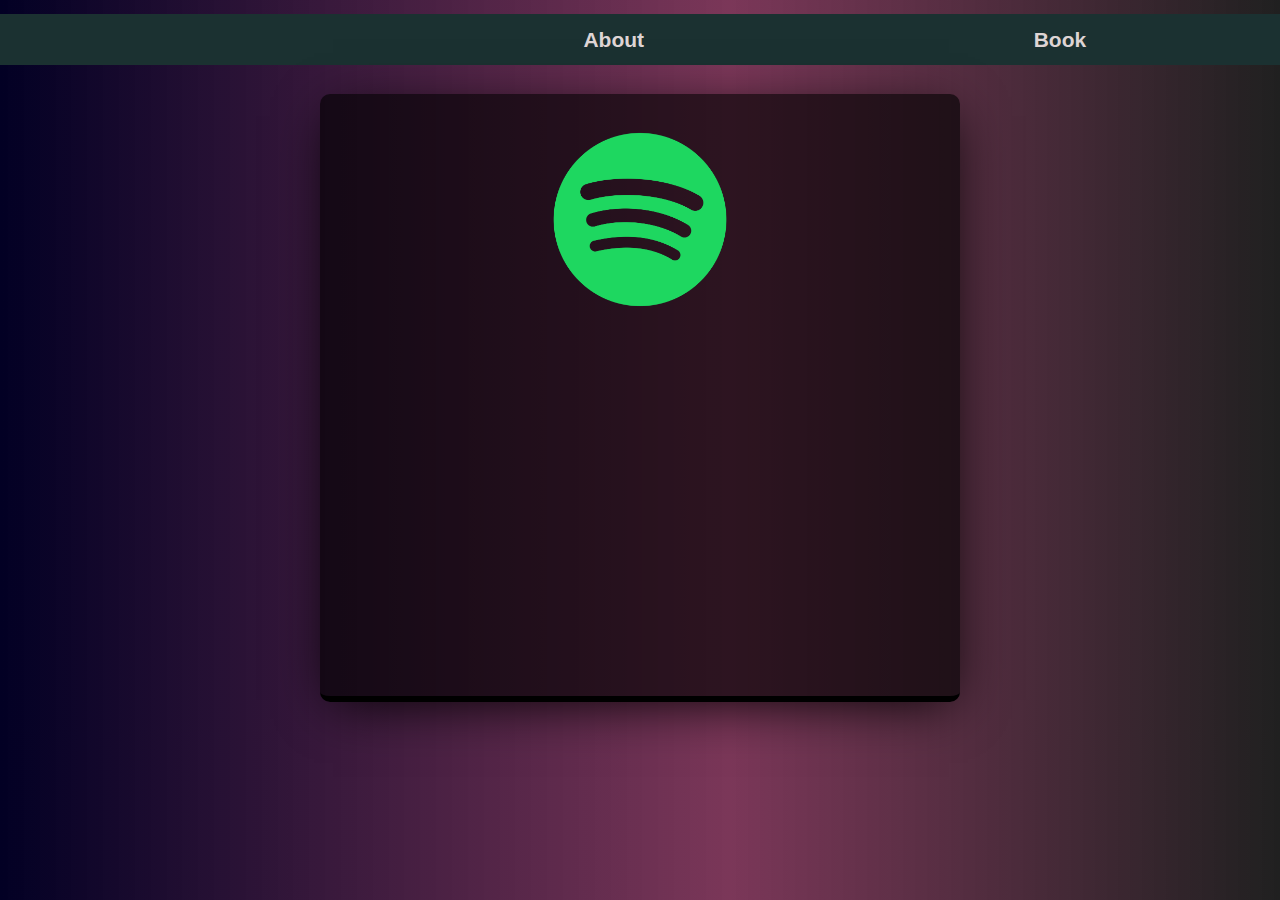
<file: Podcast.html>
<!DOCTYPE html>
<html lang="en">

<head>
    <meta charset="UTF-8">
    <meta name="viewport" content="width=device-width, initial-scale=1.0">
    <link rel="stylesheet" href="https://cdnjs.cloudflare.com/ajax/libs/font-awesome/6.5.0/css/all.min.css"
        integrity="sha512-Avb2QiuDEEvB4bZJYdft2mNjVShBftLdPG8FJ0V7irTLQ8Uo0qcPxh4Plq7G5tGm0rU+1SPhVotteLpBERwTkw=="
        crossorigin="anonymous" referrerpolicy="no-referrer" />
    <link rel="stylesheet" href="./css/style.css">
    <title>Podcast</title>
</head>
<body>

    <div class="header">
        <div class="header-container">
            <nav>
                <ul>
                    <li><span><i class="fa-regular fa-heart"></i></span></li>
                    <li><a href="./About.html"><span><i class="fa-solid fa-user"></i></span>About</a></li>
                    <li> <a href="./index.html"><span><i class="fa-solid fa-book"></i></span>Book</a></li>
                </ul>
            </nav>
        </div>
    </div>

    <div class="ab-detl-container">
        <div class="text-container">
            <img class="img-spotify" src="./img/spotify-logo.png" alt="spotify-logo">
        </div>
        <div class="podcast">
            <div class="pod-1">
                <iframe style="border-radius:12px"
                    src="https://open.spotify.com/embed/episode/6B7873WRmaaxCeIXeVeVIK?utm_source=generator&t=0"
                    width="100%" height="152" frameBorder="0" allowfullscreen=""
                    allow="autoplay; clipboard-write; encrypted-media; fullscreen; picture-in-picture"
                    loading="lazy"></iframe>
            </div>
            <div class="pod-1">
                <iframe style="border-radius:12px"
                    src="https://open.spotify.com/embed/episode/2MAKMbmFjPmLYeH1PAKgWB?utm_source=generator&t=20443"
                    width="100%" height="152" frameBorder="0" allowfullscreen=""
                    allow="autoplay; clipboard-write; encrypted-media; fullscreen; picture-in-picture"
                    loading="lazy"></iframe>
            </div>

        </div>
    </div>
</body>

</html>
</file>
<file: css/style.css>
* {
  box-sizing: border-box;
}

body {
   background-color: #fff; 
  font-size: 14px;
  line-height: 1.4;
  color: #000;
  margin: 0;
  font-weight: normal;
}

h1,
h2,
h3,
h4,
h5,
h6 {
  margin: 0;
  color: #000;
}

h1,
h2 {
  font-size: 28px;
  line-height: 34px;
  font-weight: bold;
}

h3,
h4 {
  font-size: 22px;
  line-height: 26px;
  font-weight: 800;
}

h5,
h6 {
  font-size: 18px;
  line-height: 22px;
}

p {
  font-size: 18px;
  line-height: 22px;
}

/* ===  Header  ===== */

.header {
  background-color: #1b3131;
}

header .container {
  padding: 1px 50px;
}

.box {
  background-image: url(../img/cover-3.jpg);
  background-repeat: no-repeat;
  height: 600px;
  width: 578px;
  text-align: center;
  margin: 20px auto;
  background:white;
}

.top {
  padding: 34px 100px;
}

.top h3 {
  padding: 10px;
  font-family: sans-serif;
}

.top h1 {
  font-family: math;
}

.bottom-section {
  margin: 130px 0;
}

/* ======== Second slide ====== */

.box-2 {
  background-image: url(../img/index-page.jpeg);
  background-repeat: no-repeat;
  height: 600px;
  width: 578px;
  text-align: center;
  margin: 20px auto;
  border: 2px double lightgrey;
      background: white;
}

.box-3 {
  background-image: url(../img/color-2.webp);
  background-repeat: no-repeat;
  height: 600px;
  width: 578px;
  text-align: center;
  margin: 20px auto;
  border: 2px double lightgrey;
      background: white;
}

.box-4 {
  background-image: url(../img/blank-page.jpg);
  background-repeat: no-repeat;
  height: 600px;
  width: 578px;
  text-align: center;
  margin: 20px auto;
  border: 2px double lightgrey;
      background: white;
}

.box-5 {
  background-image: url(../img/blank-page.jpg);
  background-repeat: no-repeat;
  height: 600px;
  width: 578px;
  text-align: center;
  margin: 20px auto;
  border: 2px double lightgrey;
      background: white;
}

.box-6 {
  background-image: url(../img/blank-page.jpg);
  background-repeat: no-repeat;
  height: 600px;
  width: 578px;
  text-align: center;
  margin: 20px auto;
  border: 2px double lightgrey;
      background: white;
}

.box-7 {
  background-image: url(../img/blank-page.jpg);
  background-repeat: no-repeat;
  height: 600px;
  width: 578px;
  text-align: center;
  margin: 20px auto;
  border: 2px double lightgrey;
      background: white;
}

.box-8 {
  background-image: url(../img/blank-page.jpg);
  background-repeat: no-repeat;
  height: 600px;
  width: 578px;
  text-align: center;
  margin: 20px auto;
  border: 2px double lightgrey;
      background: white;
}

.box-9 {
  background-image: url(../img/blank-page.jpg);
  background-repeat: no-repeat;
  height: 600px;
  width: 578px;
  text-align: center;
  margin: 20px auto;
  border: 2px double lightgrey;

      background: white;
}

.box-10,
.box-11,
.box-12,
.box-13,
.box-14,
.box-15,
.box-16,
.box-17,
.box-18 {
  background-image: url(../img/blank-page.jpg);
  background-repeat: no-repeat;
  height: 600px;
  width: 578px;
  text-align: center;
  margin: 20px auto;
  border: 2px double lightgrey;
      background: white;
}

.box-2 p {
  text-align: left;
  margin: 18px 36px;
}

.index-no {
  margin: 170px 60px;
}

.box-3 .top h3 {
  background-color: greenyellow;
  border-radius: 50%;
}

.top img {
  height: 300px;
  width: 300px;
  border-radius: 50%;
  margin: 28px 0;
}

.box-3 .top p {
  text-align: end;
  margin: 28px -40px;
  font-size: 23px;
}

.index-no span {
  margin: 66px;
  color: brown;
  font-family: math;
}

.box-4 .top-section .top {
  margin: 66px 0;
}

/* .box-4  .top-section .top {
    margin: 82px 0;
} */

.box-4 p {
  line-height: 36px;
  margin: 25px 34px;
  text-align: end;
}

.box-4 h5 {
  font-weight: 600;
  text-align: end;
  margin: 39px 15px;
}

.box-4 .top h1 {
  font-weight: 600;
  border-bottom: 5px double darkgrey;
  margin: -9px;
}

.box-4 .top img {
  height: 90px;
  width: 108px;
}

.logo {
  text-align: end;
}

.bottom {
  float: right;
  margin: -8px -60px;
}

.bottom-1 h6 {
  font-size: 14px;
  font-weight: 700;
  float: right;
  margin: 64px -78px;
}

.box-5 .top-section .top {
  margin: 225px 0;
}

.box-5 p {
  line-height: 36px;
  margin: 5px 56px;
  text-align: left;
}

.box-5 .top h5 p {
  text-align: left;
  margin: -10px 0;
}

.box-5 h5 {
  font-weight: 600;
  text-align: end;
  margin: 70px 15px;
}

.box-5 .top img {
  height: 90px;
  width: 108px;
}

.box-4 .box-5 p {
  line-height: 36px;
  margin: 6px 34px;
  text-align: end;
}

.box-4 .box-5 h5 {
  font-weight: 600;
  text-align: end;
  margin: 39px 15px;
}

.box-5.d-block.w-70 .top-section {
  margin: -164px 0;
}

/* ======== Slide-6========= */

.box-6 .top h1 {
  font-size: 37px;
  font-weight: 600;
  border-bottom: 5px double darkgrey;
  margin: 10px;
}

.line-1 {
  margin: 68px 0px;
}

.line-1 h5 {
  line-height: 30px;
  font-size: 18px;
  font-weight: 600;
  margin: 0 71px;
  text-align: start;
}

.line-2 h5 {
  line-height: 30px;
  font-size: 18px;
  font-weight: 600;
  margin: 0px 20px;
  text-align: start;
}

.box-6 .top img {
  height: 90px;
  width: 108px;
  margin-top: 55px;
}

/* ====== Slide-7 ========= */

.line-3 {
  margin: 63px 0px;
}

.line-3 h5 {
  line-height: 34px;
  font-size: 18px;
  font-weight: 600;
  margin: 0 65px;
  text-align: justify;
}

.line-4 h5 {
  line-height: 35px;
  font-size: 18px;
  font-weight: 600;
  margin: 0px 45px;
  text-align: justify;
}

.box-7 .top img {
  height: 90px;
  width: 108px;
  margin-top: 26px;
}

/* ==== Slide-8 ======= */

.box-8 .top h1 {
  font-family: math;
  font-size: 37px;
  font-weight: 600;
  border-bottom: 5px double darkgrey;
  margin: 10px;
}

.line-5 h5 {
  line-height: 30px;
  font-size: 18px;
  font-weight: 600;
  text-align: left;
}

.line-5 {
  margin: 60px 57px;
}

.line-6 {
  margin: -22px 50px;
}
.line-6 h5 {
  line-height: 37px;
  font-size: 18px;
  font-weight: 600;
  text-align: left;
}

.line-6 h5 p {
  line-height: 32px;
}

.box-8 img {
  height: 77px;
  width: 95px;
  margin-top: 26px;
}

.box-8 .logo {
  margin: 39px 0;
}

.box-8 .bottom-1 h6 {
  font-size: 14px;
  font-weight: 700;
  float: right;
  margin: 23px -78px;
}

/* ==== Slide - 8====== */

.box-9 .top h1 {
  font-family: math;
  font-size: 37px;
  font-weight: 600;
  border-bottom: 5px double darkgrey;
  margin: 10px;
}

.line-7 h5 {
  line-height: 37px;
  font-size: 18px;
  font-weight: 600;
  text-align: left;
  word-spacing: 4px;
}

.box-9 img {
  height: 77px;
  width: 95px;
  margin-top: -54px;
}

.line-7 {
  margin: 140px 73px;
}

/* === Slide-9 */

.box-10 .top h1 {
  font-family: math;
  font-size: 30px;
  font-weight: 600;
  border-bottom: 5px double darkgrey;
  margin: 11px;
}

.line-8 h5 {
  line-height: 37px;
  font-size: 18px;
  font-weight: 600;
  text-align: left;
}

.line-8 {
  margin: 65px 62px;
}

.line-9 h5 {
  line-height: 37px;
  font-size: 18px;
  font-weight: 600;
  text-align: left;
}

.line-9 {
  margin: 0 61px;
}

.box-10 img {
  height: 77px;
  width: 95px;
  margin-top: -2px;
}

.box-10 .bottom-1 h6 {
  font-size: 14px;
  font-weight: 700;
  float: right;
  margin: 38px -78px;
}

/* ===== Slide -10 */

.line-10 h5 {
  line-height: 37px;
  font-size: 18px;
  font-weight: 600;
  text-align: left;
}

.line-10 {
  margin: 73px 56px;
}

.line-11 h5 {
  line-height: 37px;
  font-size: 18px;
  font-weight: 600;
  text-align: left;
  word-spacing: 4px;
}

.line-11 {
  margin: 39px 60px;
}

.box-11 img {
  height: 77px;
  width: 95px;
  margin-top: 78px;
}

/* === Slide -11=== */

.box-12 .top h1 {
  font-family: math;
  font-size: 37px;
  font-weight: 600;
  border-bottom: 5px double darkgrey;
  margin: 11px;
}

.line-12 h5 {
  line-height: 50px;
  font-size: 18px;
  font-weight: 600;
  text-align: justify;
}

.line-12 {
  margin: 76px 55px;
}

.box-12 img {
  height: 77px;
  width: 95px;
  margin-top: -29px;
}

/* ====Slide -12=== */

.line-13 h5 {
  line-height: 42px;
  font-size: 18px;
  font-weight: 600;
  text-align: justify;
}

.line-13 {
  margin: 20px 40px;
}

.line-14 h5 {
  line-height: 42px;
  font-size: 18px;
  font-weight: 600;
  text-align: justify;
}

.line-14 {
  margin: 30px 35px;
}

.box-13 img {
  height: 77px;
  width: 95px;
  margin-top: 41px;
}

/* ====Slide - 13===== */

.line-15 h5 {
  line-height: 42px;
  font-size: 18px;
  font-weight: 600;
  text-align: justify;
}

.line-15 {
  margin: 20px 87px;
}

.line-16 h5 {
  line-height: 42px;
  font-size: 18px;
  font-weight: 600;
  text-align: justify;
}

.line-16 {
  margin: 30px 72px;
}

.box-14 img {
  height: 77px;
  width: 95px;
  margin-top: -10px;
}

.box-14 .bottom-1 h6 {
  font-size: 14px;
  font-weight: 700;
  float: right;
  margin: 31px -78px;
}

/* === SLIde -14==== */

.line-17 h5 {
  line-height: 42px;
  font-size: 18px;
  font-weight: 600;
  text-align: justify;
}

.line-17 {
  margin: 51px 74px;
}

.line-18 h5 {
  line-height: 42px;
  font-size: 18px;
  font-weight: 600;
  text-align: justify;
}

.line-18 {
  margin: 0 78px;
}

.box-15 img {
  height: 77px;
  width: 95px;
  margin-top: 103px;
}

/* ======Slide -15======= */

.box-16 .top h1 {
  font-family: math;
  font-size: 37px;
  font-weight: 700;
  border-bottom: 5px double darkgrey;
  margin: 11px;
}

.line-19 h5 {
  line-height: 42px;
  font-size: 18px;
  font-weight: 600;
  text-align: justify;
}

.line-19 {
  margin: 112px 78px;
}

.box-16 img {
  height: 77px;
  width: 95px;
  margin-top: -68px;
}

/* === Slide - 16 ==== */

.box-17 .top h1 {
  font-family: math;
  font-size: 37px;
  font-weight: 700;
  border-bottom: 5px double darkgrey;
  margin: 11px;
}

.line-20 h5 {
  line-height: 42px;
  font-size: 18px;
  font-weight: 600;
  text-align: justify;
}

.line-20 {
  margin: 91px 54px;
}

.box-17 img {
  height: 77px;
  width: 95px;
  margin-top: -68px;
}

/* =====SLide -17=== */

.box-18 .top h1 {
  font-family: math;
  font-size: 37px;
  font-weight: 700;
  border-bottom: 5px double darkgrey;
  margin: 11px;
}

.line-21 h5 {
  line-height: 42px;
  font-size: 18px;
  font-weight: 600;
  text-align: justify;
}

.line-21 {
  margin: 105px 91px;
}

.line-21 span {
  margin-right: 41px;
  font-weight: 800;
  font-size: 17px;
  word-spacing: 10px;
  line-height: 42px;
}

.box-18 img {
  height: 77px;
  width: 95px;
  margin-top: -80px;
}

.box-18 .bottom-1 h6 {
  font-size: 14px;
  font-weight: 700;
  float: right;
  margin: 47px -78px;
}

/* ====Slide - 18=== */

.box-19,
.box-20,
.box-21,
.box-22,
.box-23,
.box-24,
.box-25,
.box-26 {
  background-image: url(../img/blank-page.jpg);
  background-repeat: no-repeat;
  height: 600px;
  width: 578px;
  text-align: center;
  margin: 20px auto;
  border: 2px double lightgrey;
      background: white;
}

.box-19 .top h1 {
  font-family: math;
  font-size: 37px;
  font-weight: 700;
  border-bottom: 5px double darkgrey;
  margin: 11px;
}

.line-22 h5 {
  line-height: 42px;
  font-size: 18px;
  font-weight: 600;
  text-align: justify;
}

.line-22 {
  margin: 97px 50px;
}

.box-19 img {
  height: 77px;
  width: 95px;
  margin-top: -80px;
}

.box-20 .bottom-1 h6 {
  font-size: 14px;
  font-weight: 700;
  float: right;
  margin: 40px -77px;
}

/* =====Slide -19===== */

.line-23 h5 {
  line-height: 42px;
  font-size: 18px;
  font-weight: 600;
  text-align: justify;
}

.line-23 {
  margin: 91px 76px;
}

.box-20 img {
  height: 77px;
  width: 95px;
  margin-top: -36px;
}

/* ===Slide - 20 */

.box-21 .top h1 {
  font-family: math;
  font-size: 26px;
  font-weight: 600;
  border-bottom: 5px double darkgrey;
  margin: 11px 89px;
  word-spacing: 9px;
  line-height: 33px;
}

.line-24 h5 {
  line-height: 42px;
  font-size: 18px;
  font-weight: 600;
  text-align: justify;
}

.line-24 {
  margin: 74px 78px;
}

.box-21 img {
  height: 77px;
  width: 95px;
  margin-top: -85px;
}

.box-21 .bottom-1 h6 {
  font-size: 14px;
  font-weight: 700;
  float: right;
  margin: 40px -78px;
}

/* ==== Slide - 22====== */

.box-22 .top h1 {
  font-family: math;
  font-size: 37px;
  font-weight: 600;
  border-bottom: 5px double darkgrey;
  margin: 11px;
}

.line-25 h5 {
  line-height: 42px;
  font-size: 18px;
  font-weight: 600;
  text-align: justify;
}

.line-25 {
  margin: 79px 78px;
}

.box-22 img {
  height: 77px;
  width: 95px;
  margin-top: -85px;
}

.box-22 .bottom-1 h6 {
  font-size: 14px;
  font-weight: 700;
  float: right;
  margin: 62px -78px;
}

/* === SLide -23==== */

.box-23 .top h1 {
  font-family: math;
  font-size: 35px;
  font-weight: 600;
  border-bottom: 5px double darkgrey;
  margin: 11px;
}

.line-26 h5 {
  line-height: 42px;
  font-size: 18px;
  font-weight: 600;
  text-align: justify;
}

.line-26 {
  margin: 77px 84px;
}

.box-23 img {
  height: 77px;
  width: 95px;
  margin-top: -39px;
}

/* ======Slide -24======= */

.box-24 .top h1 {
  font-family: math;
  font-size: 32px;
  font-weight: 600;
  border-bottom: 5px double darkgrey;
  margin: 11px;
}

.line-27 h5 {
  line-height: 42px;
  font-size: 18px;
  font-weight: 600;
  text-align: justify;
}

.line-27 {
  margin: 98px 84px;
}

.box-24 img {
  height: 77px;
  width: 95px;
  margin-top: -39px;
}

/* =====Slide -25====== */

.box-25 .top h1 {
  font-family: math;
  font-size: 37px;
  font-weight: 600;
  border-bottom: 5px double darkgrey;
  margin: 11px;
}

.line-28 h5 {
  line-height: 42px;
  font-size: 18px;
  font-weight: 600;
  text-align: justify;
}

.line-28 {
  margin: 80px 76px;
}

.box-25 img {
  height: 77px;
  width: 95px;
  margin-top: -81px;
}

.box-25 .bottom-1 h6 {
  font-size: 14px;
  font-weight: 700;
  float: right;
  margin: 57px -78px;
}

/* ====Slide - 26==== */

.box-26 .top h1 {
  font-family: math;
  font-size: 37px;
  font-weight: 600;
  border-bottom: 5px double darkgrey;
  margin: 11px;
}

.line-29 h5 {
  line-height: 42px;
  font-size: 18px;
  font-weight: 600;
  text-align: justify;
}

.line-29 {
  margin: 101px 93px;
}

.line-29 span {
  margin-right: 50px;
  font-weight: 800;
  font-size: 17px;
  word-spacing: 10px;
  line-height: 42px;
}

.box-26 img {
  height: 77px;
  width: 95px;
  margin-top: -81px;
}

.box-26 .bottom-1 h6 {
  font-size: 14px;
  font-weight: 700;
  float: right;
  margin: 57px -78px;
}

/* ===Slide -27======== */

.box-27,
.box-28,
.box-29,
.box-30,
.box-31,
.box-32,
.box-33 {
  background-image: url(../img/blank-page.jpg);
  background-repeat: no-repeat;
  height: 600px;
  width: 578px;
  text-align: center;
  margin: 20px auto;
  border: 2px double lightgrey;
      background: white;
}

.box-27 .top h1 {
  font-family: math;
  font-size: 37px;
  font-weight: 600;
  border-bottom: 5px double darkgrey;
  margin: 11px;
}

.line-30 h5 {
  line-height: 39px;
  font-size: 18px;
  font-weight: 600;
  text-align: justify;
  word-spacing: 5px;
}

.line-30 {
  margin: 70px 58px;
}

.line-30 span {
  margin-right: 64px;
  font-weight: 800;
  font-size: 19px;
  word-spacing: 10px;
  line-height: 38px;
}

.box-27 img {
  height: 77px;
  width: 95px;
  margin-top: -81px;
}

.box-27 .bottom-1 h6 {
  font-size: 14px;
  font-weight: 700;
  float: right;
  margin: 57px -78px;
}

/* ========Slide -28======= */

.box-28 .top h1 {
  font-family: math;
  font-size: 37px;
  font-weight: 600;
  border-bottom: 5px double darkgrey;
  margin: 11px;
}

.line-31 h5 {
  line-height: 39px;
  font-size: 18px;
  font-weight: 600;
  text-align: justify;
  word-spacing: 5px;
}

.line-31 {
  margin: 103px 81px;
}

.line-31 span {
  margin-right: 44px;
  font-weight: 800;
  font-size: 19px;
  word-spacing: 10px;
  line-height: 38px;
}

.box-28 img {
  height: 77px;
  width: 95px;
  margin-top: -31px;
}

.box-28 .bottom-1 h6 {
  font-size: 14px;
  font-weight: 700;
  float: right;
  margin: 57px -78px;
}

/* =====Slide-29======== */

.box-29 .top h1 {
  font-family: math;
  font-size: 37px;
  font-weight: 600;
  border-bottom: 5px double darkgrey;
  margin: 11px;
}

.line-32 h5 {
  line-height: 39px;
  font-size: 18px;
  font-weight: 600;
  text-align: justify;
  word-spacing: 5px;
}

.line-32 {
  margin: 104px 54px;
}

.box-29 img {
  height: 77px;
  width: 95px;
  margin-top: -78px;
}

/* ====Slide -30====== */

.box-30 .top h1 {
  font-family: math;
  font-size: 37px;
  font-weight: 600;
  border-bottom: 5px double darkgrey;
  margin: 11px;
}

.line-33 h5 {
  line-height: 39px;
  font-size: 18px;
  font-weight: 600;
  text-align: justify;
  word-spacing: 5px;
}

.line-33 {
  margin: 84px 77px;
}

.box-30 img {
  height: 77px;
  width: 95px;
  margin-top: -78px;
}

.line-33 span {
  margin-right: 44px;
  font-weight: 800;
  font-size: 19px;
  word-spacing: 10px;
  line-height: 38px;
}

/* =====Slide-31======= */

.box-31 .top h1 {
  font-family: math;
  font-size: 37px;
  font-weight: 600;
  border-bottom: 5px double darkgrey;
  margin: 11px;
}

.line-34 h5 {
  line-height: 39px;
  font-size: 18px;
  font-weight: 600;
  text-align: justify;
  word-spacing: 5px;
}

.line-34 {
  margin: 83px 87px;
}

.box-31 img {
  height: 77px;
  width: 95px;
  margin-top: -38px;
}

.line-34 span {
  margin-right: 44px;
  font-weight: 800;
  font-size: 19px;
  word-spacing: 10px;
  line-height: 38px;
}

/* =====Slide-32======= */

.box-32 .top h1 {
  font-family: math;
  font-size: 32px;
  font-weight: 600;
  border-bottom: 5px double darkgrey;
  margin: 11px;
}

.line-35 h5 {
  line-height: 39px;
  font-size: 18px;
  font-weight: 600;
  text-align: justify;
  word-spacing: 5px;
}

.line-35 {
  margin: 80px 71px;
}

.box-32 img {
  height: 77px;
  width: 95px;
  margin-top: -32px;
}

.line-35 span {
  margin-right: 2px;
  font-weight: 800;
  font-size: 19px;
  word-spacing: 10px;
  line-height: 38px;
}

/* =====Slide-33======= */

.box-33 .top h1 {
  font-family: math;
  font-size: 37px;
  font-weight: 600;
  border-bottom: 5px double darkgrey;
  margin: 11px;
}

.line-36 h5 {
  line-height: 39px;
  font-size: 18px;
  font-weight: 600;
  text-align: justify;
  word-spacing: 5px;
}

.line-36 {
  margin: 118.5px 80px;
}

.box-33 img {
  height: 77px;
  width: 95px;
  margin-top: -69px;
}

.line-36 span {
  margin-right: 2px;
  font-weight: 800;
  font-size: 19px;
  word-spacing: 10px;
  line-height: 38px;
}

/* =======Slide -34====== */

.box-34,
.box-35,
.box-36,
.box-37,
.box-38,
.box-39 {
  background-image: url(../img/blank-page.jpg);
  background-repeat: no-repeat;
  height: 600px;
  width: 578px;
  text-align: center;
  margin: 20px auto;
  border: 2px double lightgrey;
      background: white;
}

.line-37 h5 {
  line-height: 39px;
  font-size: 18px;
  font-weight: 600;
  text-align: justify;
  word-spacing: 5px;
}

.line-37 {
  margin: 108.5px 71px;
}

.box-34 img {
  height: 77px;
  width: 95px;
  margin-top: -38px;
}

/* ====Slide - 35 */

.box-35 .top h1 {
  font-family: math;
  font-size: 37px;
  font-weight: 600;
  border-bottom: 5px double darkgrey;
  margin: 11px;
}

.line-38 h5 {
  line-height: 39px;
  font-size: 18px;
  font-weight: 600;
  text-align: justify;
  word-spacing: 5px;
}

.line-38 {
  margin: 114px 83px;
}

.box-35 img {
  height: 77px;
  width: 95px;
  margin-top: -68px;
}

.line-38 span {
  margin-right: 111px;
  font-weight: 800;
  font-size: 19px;
  word-spacing: 10px;
  line-height: 38px;
}

.box-35 .bottom-1 h6 {
  font-size: 14px;
  font-weight: 700;
  float: right;
  margin: 34px -78px;
}

/* ======Slide-36======= */

.box-36 .top h1 {
  font-family: math;
  font-size: 37px;
  font-weight: 600;
  border-bottom: 5px double darkgrey;
  margin: 11px;
}

.line-39 h5 {
  line-height: 39px;
  font-size: 18px;
  font-weight: 600;
  text-align: justify;
  word-spacing: 5px;
}

.line-39 {
  margin: 118px 80px;
}

.box-36 img {
  height: 77px;
  width: 95px;
  margin-top: -68px;
}

/* ===Slide-37====== */

.line-40 h5 {
  line-height: 39px;
  font-size: 18px;
  font-weight: 600;
  text-align: justify;
  word-spacing: 5px;
}

.line-40 {
  margin: 138px 80px;
}

.box-37 img {
  height: 77px;
  width: 95px;
  margin-top: -58px;
}

/* ======Slide-38====== */

.box-38 .top h1 {
  font-family: math;
  font-size: 37px;
  font-weight: 600;
  border-bottom: 5px double darkgrey;
  margin: 11px;
}

.line-41 h5 {
  line-height: 39px;
  font-size: 18px;
  font-weight: 600;
  text-align: justify;
  word-spacing: 5px;
}

.line-41 {
  margin: 119px 80px;
}

.box-38 img {
  height: 77px;
  width: 95px;
  margin-top: -85px;
}

.line-41 span {
  margin-right: 111px;
  font-weight: 800;
  font-size: 19px;
  word-spacing: 10px;
  line-height: 38px;
}

.box-38 .bottom-1 h6 {
  font-size: 14px;
  font-weight: 700;
  float: right;
  margin: 38px -78px;
}

/* ======Slide-39====== */

.box-39 .top h1 {
  font-family: math;
  font-size: 37px;
  font-weight: 600;
  border-bottom: 5px double darkgrey;
  margin: 11px;
}

.line-42 h5 {
  line-height: 39px;
  font-size: 18px;
  font-weight: 600;
  text-align: justify;
  word-spacing: 5px;
}

.line-42 {
  margin: 119px 90px;
}

.box-39 img {
  height: 77px;
  width: 95px;
  margin-top: -85px;
}

.line-42 span {
  margin-right: -1px;
  font-weight: 800;
  font-size: 19px;
  word-spacing: 10px;
  line-height: 38px;
}

.box-39 .bottom-1 h6 {
  font-size: 14px;
  font-weight: 700;
  float: right;
  margin: 38px -78px;
}

/* ======Slide  -40====== */

.box-40,
.box-41,
.box-42,
.box-43,
.box-44,
.box-45,
.box-46,
.box-47,
.box-48,
.box-49,
.box-50,
.box-51,
.box-52,
.box-53,
.box-54,
.box-55,
.box-56,
.box-57,
.box-58,
.box-59,
.box-60,
.box-61,
.box-62,
.box-63,
.box-64,
.box-65,
.box-66,
.box-67,
.box-68,
.box-69,
.box-70,
.box-71,
.box-72,
.box-73,
.box-74,
.box-75,
.box-76,
.box-77,
.box-78,
.box-79,
.box-80,
.box-81,
.box-82,
.box-83,
.box-84,
.box-85,
.box-86,
.box-87,
.box-88,
.box-89,
.box-90,
.box-91,
.box-92,
.box-93,
.box-94,
.box-95,
.box-96,
.box-97,
.box-98,
.box-99,
.box-100 {
  background-image: url(../img/blank-page.jpg);
  background-repeat: no-repeat;
  height: 600px;
  width: 578px;
  text-align: center;
  margin: 20px auto;
  border: 2px double lightgrey;
      background: white;
}

.line-43 h5 {
  line-height: 39px;
  font-size: 18px;
  font-weight: 600;
  text-align: justify;
  word-spacing: 5px;
}

.line-43 {
  margin: 151px 90px;
}

.box-40 img {
  height: 77px;
  width: 95px;
  margin-top: -85px;
}

.line-43 span {
  margin-right: -1px;
  font-weight: 800;
  font-size: 19px;
  word-spacing: 10px;
  line-height: 38px;
}

/* ======Slide  -41====== */

.box-41 .top h1 {
  font-family: math;
  font-size: 37px;
  font-weight: 600;
  border-bottom: 5px double darkgrey;
  margin: 11px;
}

.line-44 h5 {
  line-height: 39px;
  font-size: 18px;
  font-weight: 600;
  text-align: justify;
  word-spacing: 5px;
}

.line-44 {
  margin: 87px 78px;
}

.box-41 img {
  height: 77px;
  width: 95px;
  margin-top: -85px;
}

.line-44 span {
  margin-right: -1px;
  font-weight: 800;
  font-size: 19px;
  word-spacing: 10px;
  line-height: 38px;
}

/* ======Slide  -42====== */

.box-42 .top h1 {
  font-family: math;
  font-size: 37px;
  font-weight: 600;
  border-bottom: 5px double darkgrey;
  margin: 11px;
}

.line-45 h5 {
  line-height: 39px;
  font-size: 18px;
  font-weight: 600;
  text-align: justify;
  word-spacing: 5px;
}

.line-45 {
  margin: 106px 92px;
}

.box-42 img {
  height: 77px;
  width: 95px;
  margin-top: -85px;
}

.line-45 span {
  margin-right: 21px;
  font-weight: 800;
  font-size: 19px;
  word-spacing: 10px;
  line-height: 38px;
}

/* ======Slide  -43====== */

.box-43 .top h1 {
  font-family: math;
  font-size: 37px;
  font-weight: 600;
  border-bottom: 5px double darkgrey;
  margin: 11px;
}

.line-46 h5 {
  line-height: 39px;
  font-size: 18px;
  font-weight: 600;
  text-align: justify;
  word-spacing: 5px;
}

.line-46 {
  margin: 87px 92px;
}

.box-43 img {
  height: 77px;
  width: 95px;
  margin-top: -85px;
}

.line-46 span {
  margin-right: 41px;
  font-weight: 800;
  font-size: 19px;
  word-spacing: 10px;
  line-height: 38px;
}

/* ======Slide  -44====== */

.box-44 .top h1 {
  font-family: math;
  font-size: 37px;
  font-weight: 600;
  border-bottom: 5px double darkgrey;
  margin: 11px;
}

.line-47 h5 {
  line-height: 39px;
  font-size: 18px;
  font-weight: 600;
  text-align: justify;
  word-spacing: 5px;
}

.line-47 {
  margin: 151px 92px;
}

.box-44 img {
  height: 77px;
  width: 95px;
  margin-top: -85px;
}

.line-47 span {
  margin-right: 21px;
  font-weight: 800;
  font-size: 19px;
  word-spacing: 10px;
  line-height: 38px;
}

/* ======Slide  -45====== */

.box-45 .top h1 {
  font-family: math;
  font-size: 37px;
  font-weight: 600;
  border-bottom: 5px double darkgrey;
  margin: 11px;
}

.line-48 h5 {
  line-height: 39px;
  font-size: 18px;
  font-weight: 600;
  text-align: justify;
  word-spacing: 5px;
}

.line-48 {
  margin: 106px 92px;
}

.box-45 img {
  height: 77px;
  width: 95px;
  margin-top: -85px;
}

.line-48 span {
  margin-right: 46px;
  font-weight: 800;
  font-size: 19px;
  word-spacing: 10px;
  line-height: 38px;
}

/* ======Slide  -46====== */

.box-46 .top h1 {
  font-family: math;
  font-size: 37px;
  font-weight: 600;
  border-bottom: 5px double darkgrey;
  margin: 11px;
}

.line-49 h5 {
  line-height: 39px;
  font-size: 18px;
  font-weight: 600;
  text-align: justify;
  word-spacing: 5px;
}

.line-49 {
  margin: 101px 88px;
}

.box-46 img {
  height: 77px;
  width: 95px;
  margin-top: -85px;
}

.box-46 .bottom-1 h6 {
  font-size: 14px;
  font-weight: 700;
  float: right;
  margin: 75px -78px;
}

/* ======Slide  -47 ====== */

.box-47 .top h1 {
  font-family: math;
  font-size: 37px;
  font-weight: 600;
  border-bottom: 5px double darkgrey;
  margin: 11px;
}

.line-50 h5 {
  line-height: 39px;
  font-size: 18px;
  font-weight: 600;
  text-align: justify;
  word-spacing: 5px;
}

.line-50 {
  margin: 101px 71px;
}

.box-47 img {
  height: 77px;
  width: 95px;
  margin-top: -85px;
}

.box-47 .bottom-1 h6 {
  font-size: 14px;
  font-weight: 700;
  float: right;
  margin: 75px -78px;
}

.line-50 span {
  margin-right: 46px;
  font-weight: 800;
  font-size: 19px;
  word-spacing: 10px;
  line-height: 38px;
}

/* ======= Lines ========== */

.line-51 {
  margin: 38px 101px;
}

.line-52 {
  margin: 73px 104px;
}
.line-53 {
  margin: 190px 78px;
}

.line-54 {
  margin: 87px 66px;
}

.line-55 {
  margin: 87px 79px;
}

.line-56 {
  margin: 170px 88px;
}

.line-57 {
  margin: 150px 50px;
}

.line-58 {
  margin: 106px 72px;
}

.line-59 {
  margin: 87px 73px;
}

.line-60 {
  margin: 106px 65px;
}

.line-61 {
  margin: 170px 71px;
}

.line-62 {
  margin: 151px 84px;
}

.line-63 {
  margin: 190px 56px;
}

.line-64 {
  margin: 151px 71px;
}

.line-65 {
  margin: 107px 76px;
}

.line-66 {
  margin: 126px 87px;
}

.line-67 {
  margin: 170px 83px;
}

.line-68 {
  margin: 131px 76px;
}

.line-69 {
  margin: 131px 83px;
}

.line-70 {
  margin: 68px 103px;
}

.line-71 {
  margin: 126px 72px;
}
.line-72 {
  margin: 151px 69px;
}

.line-73 {
  margin: 87px 84px;
}
.line-74 {
  margin: 146px 78px;
}
.line-75 {
  margin: 126px 76px;
}
.line-76 {
  margin: 131px 67px;
}
.line-77 {
  margin: 131px 71px;
}
.line-78 {
  margin: 190px 71px;
}
.line-79 {
  margin: 131px 42px;
}
.line-80 {
  margin: 151px 62px;
}
.line-81 {
  margin: 130px 71px;
}
.line-82 {
  margin: 170px 68px;
}
.line-83 {
  margin: 126px 75px;
}
.line-84 {
  margin: 107px 89px;
}
.line-85 {
  margin: 107px 86px;
}
.line-86 {
  margin: 126px 91px;
}
.line-87 {
  margin: 170px 92px;
}
.line-88 {
  margin: 131px 74px;
}
.line-89 {
  margin: 131px 84px;
}
.line-90 {
  margin: 112px 90px;
}
.line-91 {
  margin: 107px 71px;
}
.line-92 {
  margin: 107px 91px;
}
.line-93 {
  margin: 87px 92px;
}
/* .line-94 {
  margin: 101px 71px
}
.line-95 {
  margin: 101px 71px
} */
.line-94 {
  margin: 111px 71px;
}
.line-95 {
  margin: 106px 85px;
}
.line-96 {
  margin: 150px 71px;
}
.line-97 {
  margin: 131px 71px;
}
.line-98 {
  margin: 150px 71px;
}
.line-99 {
  margin: 126px 75px;
}
.line-100 {
  margin: 87px 71px;
}

/* ========  Line H5 text========== */

.line-47 h5 {
  line-height: 39px;
  font-size: 18px;
  font-weight: 600;
  text-align: justify;
  word-spacing: 5px;
}

.line-48 h5 {
  line-height: 39px;
  font-size: 18px;
  font-weight: 600;
  text-align: justify;
  word-spacing: 5px;
}

.line-49 h5 {
  line-height: 39px;
  font-size: 18px;
  font-weight: 600;
  text-align: justify;
  word-spacing: 5px;
}

.line-50 h5 {
  line-height: 39px;
  font-size: 18px;
  font-weight: 600;
  text-align: justify;
  word-spacing: 5px;
}

.line-51 h5 {
  line-height: 39px;
  font-size: 18px;
  font-weight: 600;
  text-align: justify;
  word-spacing: 5px;
}

.line-52 h5 {
  line-height: 39px;
  font-size: 18px;
  font-weight: 600;
  text-align: justify;
  word-spacing: 5px;
}

.line-53 h5 {
  line-height: 39px;
  font-size: 18px;
  font-weight: 600;
  text-align: justify;
  word-spacing: 5px;
}

.line-54 h5 {
  line-height: 39px;
  font-size: 18px;
  font-weight: 600;
  text-align: justify;
  word-spacing: 5px;
}

.line-55 h5 {
  line-height: 39px;
  font-size: 18px;
  font-weight: 600;
  text-align: justify;
  word-spacing: 5px;
}

.line-56 h5 {
  line-height: 39px;
  font-size: 18px;
  font-weight: 600;
  text-align: justify;
  word-spacing: 5px;
}

.line-57 h5 {
  line-height: 39px;
  font-size: 18px;
  font-weight: 600;
  text-align: justify;
  word-spacing: 5px;
}

.line-58 h5 {
  line-height: 39px;
  font-size: 18px;
  font-weight: 600;
  text-align: justify;
  word-spacing: 5px;
}

.line-59 h5 {
  line-height: 39px;
  font-size: 18px;
  font-weight: 600;
  text-align: justify;
  word-spacing: 5px;
}

.line-60 h5 {
  line-height: 39px;
  font-size: 18px;
  font-weight: 600;
  text-align: justify;
  word-spacing: 5px;
}

.line-61 h5 {
  line-height: 39px;
  font-size: 18px;
  font-weight: 600;
  text-align: justify;
  word-spacing: 5px;
}

.line-62 h5 {
  line-height: 39px;
  font-size: 18px;
  font-weight: 600;
  text-align: justify;
  word-spacing: 5px;
}

.line-63 h5 {
  line-height: 39px;
  font-size: 18px;
  font-weight: 600;
  text-align: justify;
  word-spacing: 5px;
}

.line-64 h5 {
  line-height: 39px;
  font-size: 18px;
  font-weight: 600;
  text-align: justify;
  word-spacing: 5px;
}

.line-65 h5 {
  line-height: 39px;
  font-size: 18px;
  font-weight: 600;
  text-align: justify;
  word-spacing: 5px;
}

.line-66 h5 {
  line-height: 39px;
  font-size: 18px;
  font-weight: 600;
  text-align: justify;
  word-spacing: 5px;
}

.line-67 h5 {
  line-height: 39px;
  font-size: 18px;
  font-weight: 600;
  text-align: justify;
  word-spacing: 5px;
}

.line-68 h5 {
  line-height: 39px;
  font-size: 18px;
  font-weight: 600;
  text-align: justify;
  word-spacing: 5px;
}

.line-69 h5 {
  line-height: 39px;
  font-size: 18px;
  font-weight: 600;
  text-align: justify;
  word-spacing: 5px;
}

.line-70 h5 {
  line-height: 39px;
  font-size: 18px;
  font-weight: 600;
  text-align: justify;
  word-spacing: 5px;
}

.line-71 h5 {
  line-height: 39px;
  font-size: 18px;
  font-weight: 600;
  text-align: justify;
  word-spacing: 5px;
}

.line-72 h5 {
  line-height: 39px;
  font-size: 18px;
  font-weight: 600;
  text-align: justify;
  word-spacing: 5px;
}

.line-73 h5 {
  line-height: 39px;
  font-size: 18px;
  font-weight: 600;
  text-align: justify;
  word-spacing: 5px;
}

.line-74 h5 {
  line-height: 39px;
  font-size: 18px;
  font-weight: 600;
  text-align: justify;
  word-spacing: 5px;
}

.line-75 h5 {
  line-height: 39px;
  font-size: 18px;
  font-weight: 600;
  text-align: justify;
  word-spacing: 5px;
}

.line-76 h5 {
  line-height: 39px;
  font-size: 18px;
  font-weight: 600;
  text-align: justify;
  word-spacing: 5px;
}

.line-77 h5 {
  line-height: 39px;
  font-size: 18px;
  font-weight: 600;
  text-align: justify;
  word-spacing: 5px;
}

.line-78 h5 {
  line-height: 39px;
  font-size: 18px;
  font-weight: 600;
  text-align: justify;
  word-spacing: 5px;
}

.line-79 h5 {
  line-height: 39px;
  font-size: 18px;
  font-weight: 600;
  text-align: justify;
  word-spacing: 5px;
}

.line-80 h5 {
  line-height: 39px;
  font-size: 18px;
  font-weight: 600;
  text-align: justify;
  word-spacing: 5px;
}

.line-81 h5 {
  line-height: 39px;
  font-size: 18px;
  font-weight: 600;
  text-align: justify;
  word-spacing: 5px;
}

.line-82 h5 {
  line-height: 39px;
  font-size: 18px;
  font-weight: 600;
  text-align: justify;
  word-spacing: 5px;
}
.line-83 h5 {
  line-height: 39px;
  font-size: 18px;
  font-weight: 600;
  text-align: justify;
  word-spacing: 5px;
}
.line-84 h5 {
  line-height: 39px;
  font-size: 18px;
  font-weight: 600;
  text-align: justify;
  word-spacing: 5px;
}
.line-85 h5 {
  line-height: 39px;
  font-size: 18px;
  font-weight: 600;
  text-align: justify;
  word-spacing: 5px;
}
.line-86 h5 {
  line-height: 39px;
  font-size: 18px;
  font-weight: 600;
  text-align: justify;
  word-spacing: 5px;
}
.line-87 h5 {
  line-height: 39px;
  font-size: 18px;
  font-weight: 600;
  text-align: justify;
  word-spacing: 5px;
}
.line-88 h5 {
  line-height: 39px;
  font-size: 18px;
  font-weight: 600;
  text-align: justify;
  word-spacing: 5px;
}
.line-89 h5 {
  line-height: 39px;
  font-size: 18px;
  font-weight: 600;
  text-align: justify;
  word-spacing: 5px;
}
.line-90 h5 {
  line-height: 39px;
  font-size: 18px;
  font-weight: 600;
  text-align: justify;
  word-spacing: 5px;
}
.line-91 h5 {
  line-height: 39px;
  font-size: 20px;
  font-weight: 600;
  text-align: justify;
  word-spacing: 5px;
}
.line-92 h5 {
  line-height: 39px;
  font-size: 18px;
  font-weight: 600;
  text-align: justify;
  word-spacing: 5px;
}
.line-93 h5 {
  line-height: 39px;
  font-size: 18px;
  font-weight: 600;
  text-align: justify;
  word-spacing: 5px;
}
.line-94 h5 {
  line-height: 39px;
  font-size: 18px;
  font-weight: 600;
  text-align: justify;
  word-spacing: 5px;
}
.line-95 h5 {
  line-height: 39px;
  font-size: 18px;
  font-weight: 600;
  text-align: justify;
  word-spacing: 5px;
}
.line-96 h5 {
  line-height: 39px;
  font-size: 18px;
  font-weight: 600;
  text-align: justify;
  word-spacing: 5px;
}
.line-97 h5 {
  line-height: 39px;
  font-size: 18px;
  font-weight: 600;
  text-align: justify;
  word-spacing: 5px;
}
.line-98 h5 {
  line-height: 39px;
  font-size: 18px;
  font-weight: 600;
  text-align: justify;
  word-spacing: 5px;
}
.line-99 h5 {
  line-height: 39px;
  font-size: 18px;
  font-weight: 600;
  text-align: justify;
  word-spacing: 5px;
}
.line-100 h5 {
  line-height: 39px;
  font-size: 18px;
  font-weight: 600;
  text-align: justify;
  word-spacing: 5px;
}
.line-



/* ====== Box Images ======== */

.box-46 img {
  height: 77px;
  width: 95px;
  margin-top: -85px;
}

.box-47 img {
  height: 77px;
  width: 95px;
  margin-top: -85px;
}

.box-48 img {
  height: 77px;
  width: 95px;
  margin-top: -85px;
}

.box-49 img {
  height: 77px;
  width: 95px;
  margin-top: -85px;
}

.box-50 img {
  height: 77px;
  width: 95px;
  margin-top: -85px;
}

.box-51 img {
  height: 77px;
  width: 95px;
  margin-top: -85px;
}

.box-52 img {
  height: 77px;
  width: 95px;
  margin-top: -85px;
}

.box-53 img {
  height: 77px;
  width: 95px;
  margin-top: -85px;
}

.box-54 img {
  height: 77px;
  width: 95px;
  margin-top: -85px;
}

.box-55 img {
  height: 77px;
  width: 95px;
  margin-top: -85px;
}

.box-56 img {
  height: 77px;
  width: 95px;
  margin-top: -85px;
}

.box-57 img {
  height: 77px;
  width: 95px;
  margin-top: -85px;
}

.box-58 img {
  height: 77px;
  width: 95px;
  margin-top: -85px;
}

.box-59 img {
  height: 77px;
  width: 95px;
  margin-top: -85px;
}

.box-60 img {
  height: 77px;
  width: 95px;
  margin-top: -85px;
}

.box-61 img {
  height: 77px;
  width: 95px;
  margin-top: -85px;
}

.box-62 img {
  height: 77px;
  width: 95px;
  margin-top: -85px;
}

.box-63 img {
  height: 77px;
  width: 95px;
  margin-top: -85px;
}

.box-64 img {
  height: 77px;
  width: 95px;
  margin-top: -85px;
}

.box-65 img {
  height: 77px;
  width: 95px;
  margin-top: -85px;
}

.box-66 img {
  height: 77px;
  width: 95px;
  margin-top: -85px;
}

.box-67 img {
  height: 77px;
  width: 95px;
  margin-top: -85px;
}

.box-68 img {
  height: 77px;
  width: 95px;
  margin-top: -85px;
}

.box-69 img {
  height: 77px;
  width: 95px;
  margin-top: -85px;
}

.box-70 img {
  height: 77px;
  width: 95px;
  margin-top: -85px;
}
.box-71 img {
  height: 77px;
  width: 95px;
  margin-top: -85px;
}
.box-72 img {
  height: 77px;
  width: 95px;
  margin-top: -85px;
}
.box-73 img {
  height: 77px;
  width: 95px;
  margin-top: -85px;
}
.box-74 img {
  height: 77px;
  width: 95px;
  margin-top: -85px;
}
.box-75 img {
  height: 77px;
  width: 95px;
  margin-top: -85px;
}
.box-76 img {
  height: 77px;
  width: 95px;
  margin-top: -85px;
}
.box-77 img {
  height: 77px;
  width: 95px;
  margin-top: -85px;
}
.box-78 img {
  height: 77px;
  width: 95px;
  margin-top: -85px;
}
.box-79 img {
  height: 77px;
  width: 95px;
  margin-top: -85px;
}
.box-80 img {
  height: 77px;
  width: 95px;
  margin-top: -85px;
}
.box-81 img {
  height: 77px;
  width: 95px;
  margin-top: -85px;
}
.box-82 img {
  height: 77px;
  width: 95px;
  margin-top: -85px;
}
.box-83 img {
  height: 77px;
  width: 95px;
  margin-top: -85px;
}
.box-84 img {
  height: 77px;
  width: 95px;
  margin-top: -85px;
}
.box-85 img {
  height: 77px;
  width: 95px;
  margin-top: -85px;
}
.box-86 img {
  height: 77px;
  width: 95px;
  margin-top: -85px;
}
.box-87 img {
  height: 77px;
  width: 95px;
  margin-top: -85px;
}
.box-88 img {
  height: 77px;
  width: 95px;
  margin-top: -85px;
}
.box-89 img {
  height: 77px;
  width: 95px;
  margin-top: -85px;
}
.box-90 img {
  height: 77px;
  width: 95px;
  margin-top: -85px;
}
.box-91 img {
  height: 77px;
  width: 95px;
  margin-top: -85px;
}
.box-92 img {
  height: 77px;
  width: 95px;
  margin-top: -85px;
}
.box-93 img {
  height: 77px;
  width: 95px;
  margin-top: -85px;
}
.box-94 img {
  height: 77px;
  width: 95px;
  margin-top: -85px;
}
.box-95 img {
  height: 77px;
  width: 95px;
  margin-top: -85px;
}
.box-96 img {
  height: 77px;
  width: 95px;
  margin-top: -85px;
}
.box-97 img {
  height: 77px;
  width: 95px;
  margin-top: -85px;
}
.box-98 img {
  height: 77px;
  width: 95px;
  margin-top: -85px;
}
.box-99 img {
  height: 77px;
  width: 95px;
  margin-top: -85px;
}
.box-100 img {
  height: 77px;
  width: 95px;
  margin-top: -85px;
}

/* ===== Heading Section ========== */

.box-50 .top h1 {
  font-family: math;
  font-size: 37px;
  font-weight: 600;
  border-bottom: 5px double darkgrey;
  margin: 11px;
}

.box-51 .top h1 {
  font-family: math;
  font-size: 37px;
  font-weight: 600;
  border-bottom: 5px double darkgrey;
  margin: 11px;
}

.box-54 .top h1 {
  font-family: math;
  font-size: 37px;
  font-weight: 600;
  border-bottom: 5px double darkgrey;
  margin: 11px;
}

.box-55 .top h1 {
  font-family: math;
  font-size: 37px;
  font-weight: 600;
  border-bottom: 5px double darkgrey;
  margin: 11px;
}

.box-56 .top h1 {
  font-family: math;
  font-size: 37px;
  font-weight: 600;
  border-bottom: 5px double darkgrey;
  margin: 11px;
}

.box-61 .top h1 {
  font-family: math;
  font-size: 37px;
  font-weight: 600;
  border-bottom: 5px double darkgrey;
  margin: 10px;
}

.box-62 .top h1 {
  font-family: math;
  font-size: 37px;
  font-weight: 600;
  border-bottom: 5px double darkgrey;
  margin: 10px;
}

.box-66 .top h1 {
  font-family: math;
  font-size: 37px;
  font-weight: 600;
  border-bottom: 5px double darkgrey;
  margin: 10px;
}

.box-67 .top h1 {
  font-family: math;
  font-size: 37px;
  font-weight: 600;
  border-bottom: 5px double darkgrey;
  margin: 10px;
}

.box-69 .top h1 {
  font-family: math;
  font-size: 37px;
  font-weight: 600;
  border-bottom: 5px double darkgrey;
  margin: 10px;
}

.box-70 .top h1 {
  font-family: math;
  font-size: 37px;
  font-weight: 600;
  border-bottom: 5px double darkgrey;
  margin: 10px;
}

.box-71 .top h1 {
  font-family: math;
  font-size: 37px;
  font-weight: 600;
  border-bottom: 5px double darkgrey;
  margin: 10px;
}

.box-77 .top h1 {
  font-family: math;
  font-size: 37px;
  font-weight: 600;
  border-bottom: 5px double darkgrey;
  margin: 2px;
}

.box-79 .top h1 {
  font-family: math;
  font-size: 37px;
  font-weight: 600;
  border-bottom: 5px double darkgrey;
  margin: 10px;
}

.box-80 .top h1 {
  font-family: math;
  font-size: 34px;
  font-weight: 600;
  border-bottom: 5px double darkgrey;
  margin: 10px;
}

.box-81 .top h1 {
  font-family: math;
  font-size: 36px;
  font-weight: 600;
  border-bottom: 5px double darkgrey;
  margin: 10px;
}

.box-82 .top h1 {
  font-family: math;
  font-size: 43px;
  font-weight: 600;
  border-bottom: 5px double darkgrey;
  margin: 10px;
}

.box-87 .top h1 {
  font-family: math;
  font-size: 37px;
  font-weight: bold;
  border-bottom: 5px double darkgrey;
  margin: 10px;
}

.box-88 .top h1 {
  font-family: math;
  font-size: 46px;
  font-weight: bold;
  border-bottom: 5px double darkgrey;
  margin: 10px;
}

.box-89 .top h1 {
  font-family: math;
  font-size: 46px;
  font-weight: bold;
  border-bottom: 5px double darkgrey;
  margin: 10px;
}

.box-91 .top h1 {
  font-family: math;
  font-size: 46px;
  font-weight: bold;
  border-bottom: 5px double darkgrey;
  margin: 10px;
}

.box-95 .top h1 {
  font-family: math;
  font-size: 46px;
  font-weight: bold;
  border-bottom: 5px double darkgrey;
  margin: 10px;
}

.box-96 .top h1 {
  font-family: math;
  font-size: 46px;
  font-weight: bold;
  border-bottom: 5px double darkgrey;
  margin: 10px;
}

/* ====== Span Section ============ */

.line-52 span {
  margin-right: 46px;
  font-weight: 800;
  font-size: 19px;
  word-spacing: 10px;
  line-height: 38px;
}

.line-54 span {
  margin-right: 46px;
  font-weight: 800;
  font-size: 19px;
  word-spacing: 10px;
  line-height: 38px;
}

.line-58 span {
  margin-right: 46px;
  font-weight: 800;
  font-size: 19px;
  word-spacing: 10px;
  line-height: 38px;
}

.line-59 span {
  margin-right: 46px;
  font-weight: 800;
  font-size: 19px;
  word-spacing: 10px;
  line-height: 38px;
}

.line-66 span {
  margin-right: 46px;
  font-weight: 800;
  font-size: 19px;
  word-spacing: 10px;
  line-height: 38px;
}

.line-70 span {
  margin-right: 46px;
  font-weight: 800;
  font-size: 19px;
  word-spacing: 10px;
  line-height: 38px;
}

.line-71 span {
  margin-right: 46px;
  font-weight: 800;
  font-size: 19px;
  word-spacing: 10px;
  line-height: 38px;
}

.line-73 span {
  margin-right: 46px;
  font-weight: 800;
  font-size: 19px;
  word-spacing: 10px;
  line-height: 38px;
}

.line-91 span {
  margin-right: 46px;
  font-weight: 800;
  font-size: 19px;
  word-spacing: 10px;
  line-height: 38px;
}

.line-92 span {
  margin-right: 46px;
  font-weight: 800;
  font-size: 19px;
  word-spacing: 10px;
  line-height: 38px;
}

.line-93 span {
  margin-right: 113px;
  font-weight: 800;
  font-size: 19px;
  word-spacing: 10px;
  line-height: 38px;
}

.line-98 span {
  margin-right: 160px;
  font-weight: 800;
  font-size: 19px;
  word-spacing: 10px;
  line-height: 38px;
}
li {
  list-style-type: none;
}
ul {
  display: flex;
  justify-content: space-around;
  align-items: center;
  padding: 11px;
}
a {
  text-decoration: none;
  color: white;
  font-size: 22px;
  font-family: sans-serif;
  font-weight: bolder;
}

.fa-regular,
.far {
  font-weight: 400;
  color: wheat;
  font-size: 35px;
}
/* span {
  margin: 0 12px;
} */
li a span{
  margin: 0 12px;
}
i.fa-solid.fa-user {
  color: #ff5151;
}

/* PODCAST CSS */

body {
  margin: 0;
}

.header {
  background-color: #1b3131;

}

header .container {
  padding: 1px 50px;
}


button.btn {
  margin-left: 85%;
  padding: 8px;
  border: none;
  border-radius: 5px;
  background: #2dbfff;

}

a {
  text-decoration: none;
  color: rgb(222, 212, 212);
  font-size: 21px;
  font-weight: bolder;
}

.ab-text {
  width: 48%;
}

.text-container {
  padding: 10px;
}

.text-container p {
  text-align: justify;
  font-family: sans-serif;
  color: mediumorchid;
  line-height: 22px;
  word-spacing: 4px;
}

body {
  background: rgb(2, 0, 36);
  background: linear-gradient(90deg, rgba(2, 0, 36, 1) 0%, rgba(94, 11, 52, 0.8184523809523809) 57%, rgba(32, 32, 32, 1) 100%, rgba(118, 14, 56, 0.9052871148459384) 100%, rgba(0, 0, 0, 0.5971638655462185) 100%, rgba(0, 212, 255, 1) 100%);
}

.ab-detl-container {
  display: flex;
  flex-direction: column;
  justify-content: center;
  align-items: center;
  padding: 20px;
  border-bottom: 6px solid;
  width: 50%;
  margin: 29px auto;
  box-shadow: 1px 10px 52px -12px;
  border-radius: 10px;
  background: #000000a1;
}

img.img-spotify {
  width: 260px;
}

.pod-1 {
  margin: 10px;
}

@media screen and (min-width:280px) and (max-width:768px) {
  ul li span {
      font-size: 14px;
  }

  li a {
      font-size: 14px;
  }

  .fa-regular,
  .far {
      font-size: 18px;
  }

  .ab-detl-container {
      width: 320px;
  }


}
</file>
<file: css/slideshow.css>
button.carousel-control-prev.btn.btn-primary {
  height: 300px;
  width: 100px;
  margin: 300px 323px;
  background-color: black;
}

button.carousel-control-next.btn.btn-info {
  height: 300px;
  width: 100px;
  margin: 300px 281px;
  background-color: black;
}

.btn {
  position: absolute;
  background-color: black;
}
.btn:hover {
  background-color: black;
}

@media screen and (max-width: 1024px) {
  button.carousel-control-next.btn.btn-info {
    height: 50px;
    width: 64px;
    background-color: rgb(49, 102, 218);
    margin: 573px 42px;
  }

  button.carousel-control-prev.btn.btn-primary {
    margin: 573px 47px;
    height: 50px;
    width: 64px;
    background-color: rgb(49, 102, 218);
  }
}

@media screen and (min-width: 321px) and (max-width: 630px) {
  button.carousel-control-next.btn.btn-info {
    margin: 713px 98px;
    height: 34px;
  }

  button.carousel-control-prev.btn.btn-primary {
    margin: 713px 98px;
    height: 34px;
  }
}

/* @media screen and (max-width: 1440) {
  button.carousel-control-next.btn.btn-info {
    height: 300px;
    width: 100px;
    margin: 293px 323px;
    background-color: black;
  }
  button.carousel-control-prev.btn.btn-primary {
    height: 300px;
    width: 100px;
    margin: 300px 324px;
    background-color: black;
  }
} */
</file>
<file: css/responsive-475.css>
/* ========== For MObile And TAblet view ========= */

@media screen and (min-width: 361px) and (max-width: 768px) {
  .box img {
    height: 556px;
    width: 392px;
    margin: 49px auto;
  }

  .box.d-block.w-70 {
    width: 100%;
    margin: 0;
    padding: 0;
  }

  

  .box-2,
  .box-3,
  .box-4,
  .box-5,
  .box-6,
  .box-7,
  .box-8,
  .box-9,
  .box-10,
  .box-11,
  .box-12,
  .box-13,
  .box-14,
  .box-15,
  .box-16,
  .box-17,
  .box-18,
  .box-19,
  .box-20,
  .box-21,
  .box-22,
  .box-23,
  .box-24,
  .box-25,
  .box-26,
  .box-27,
  .box-28,
  .box-29,
  .box-30,
  .box-31,
  .box-32,
  .box-34,
  .box-35,
  .box-36,
  .box-37,
  .box-38,
  .box-39,
  .box-40,
  .box-41,
  .box-42,
  .box-43,
  .box-44,
  .box-45,
  .box-46,
  .box-47,
  .box-48,
  .box-49,
  .box-50,
  .box-51,
  .box-52,
  .box-53,
  .box-54,
  .box-55,
  .box-56,
  .box-57,
  .box-58,
  .box-59,
  .box-60,
  .box-61,
  .box-62,
  .box-63,
  .box-64,
  .box-65,
  .box-66,
  .box-67,
  .box-68,
  .box-69,
  .box-70,
  .box-71,
  .box-72,
  .box-73,
  .box-74,
  .box-75,
  .box-76,
  .box-77,
  .box-78,
  .box-79,
  .box-80,
  .box-81,
  .box-82,
  .box-83,
  .box-84,
  .box-85,
  .box-86,
  .box-87,
  .box-88,
  .box-89,
  .box-90,
  .box-91,
  .box-92,
  .box-93,
  .box-94,
  .box-95,
  .box-96,
  .box-97 {
    height: 556px;
    width: 392px;
    margin: 49px auto;
  }

  .box-33 {
    height: 556px;
    width: 392px;
    margin: 49px auto;
  }
  .line-93 span {
    margin-right: 192px;
  }

  .index-no span {
    margin: 0 0;
  }
  .box-96 .logo {
    height: 0px;
  }

  .index-no {
    margin: 133px 53px;
  }

  .box-2 p {
    margin: 9px -32px;
  }

  .top img {
    height: 200px;
    width: 270px;
    margin: 97px -72px;
  }

  /* ====== Heading section======== */

  .box-4 .top h1 {
    margin: -68px -44px;
    font-size: 42px;
    word-spacing: 10px;
  }

  .box-6 .top h1 {
    margin: -13px -84px;
    font-size: 36px;
    word-spacing: 10px;
  }

  .box-8 .top h1 {
    margin: -9px -59px;
    font-size: 42px;
    word-spacing: 10px;
  }

  .box-10 .top h1 {
    margin: -18px -98px;
    font-size: 28px;
    word-spacing: 9px;
  }

  .box-12 .top h1 {
    margin: -11px -36px;
    font-size: 42px;
    word-spacing: 9px;
  }

  .box-16 .top h1 {
    margin: -18px -95px;
    font-size: 42px;
    word-spacing: 9px;
  }

  .box-17 .top h1 {
    margin: -14px -95px;
    font-size: 42px;
    word-spacing: 9px;
  }

  .box-18 .top h1 {
    margin: -7px -95px;
    font-size: 42px;
    word-spacing: 9px;
  }

  .box-19 .top h1 {
    margin: -11px -95px;
    font-size: 42px;
    word-spacing: 9px;
  }

  .box-21 .top h1 {
    margin: -18px -94px;
    font-size: 27px;
    word-spacing: 9px;
  }

  .box-22 .top h1 {
    margin: -18px -97px;
    font-size: 35px;
    word-spacing: 9px;
  }

  .box-23 .top h1 {
    margin: -18px -89px;
    font-size: 32px;
    word-spacing: 9px;
  }

  .box-24 .top h1 {
    margin: -18px -94px;
    font-size: 30px;
    word-spacing: 9px;
  }

  .box-25 .top h1 {
    margin: -13px -95px;
    font-size: 42px;
    word-spacing: 9px;
  }

  .box-26 .top h1 {
    margin: -10px -95px;
    font-size: 42px;
    word-spacing: 9px;
  }

  .box-27 .top h1 {
    margin: -18px -95px;
    font-size: 37px;
    word-spacing: 9px;
  }

  .box-28 .top h1 {
    margin: -18px -95px;
    font-size: 42px;
    word-spacing: 9px;
  }

  .box-29 .top h1 {
    margin: -11px -95px;
    font-size: 42px;
    word-spacing: 9px;
  }

  .box-30 .top h1 {
    margin: -11px -95px;
    font-size: 42px;
    word-spacing: 9px;
  }

  .box-31 .top h1 {
    margin: -18px -95px;
    font-size: 42px;
    word-spacing: 9px;
  }

  .box-32 .top h1 {
    margin: -18px -95px;
    font-size: 30px;
    word-spacing: 9px;
  }

  .box-33 .top h1 {
    margin: -11px -95px;
    font-size: 42px;
    word-spacing: 9px;
  }

  .box-34 .top h1 {
    margin: -18px -95px;
    font-size: 42px;
    word-spacing: 9px;
  }

  .box-35 .top h1 {
    margin: -12px -95px;
    font-size: 42px;
    word-spacing: 9px;
  }

  .box-36 .top h1 {
    margin: -18px -95px;
    font-size: 42px;
    word-spacing: 9px;
  }

  .box-38 .top h1 {
    margin: -18px -95px;
    font-size: 42px;
    word-spacing: 9px;
  }

  .box-39 .top h1 {
    margin: -18px -95px;
    font-size: 42px;
    word-spacing: 9px;
  }

  .box-41 .top h1 {
    margin: -18px -95px;
    font-size: 37px;
    word-spacing: 9px;
  }

  .box-42 .top h1 {
    margin: -13px -95px;
    font-size: 42px;
    word-spacing: 9px;
  }

  .box-43 .top h1 {
    margin: -18px -95px;
    font-size: 42px;
    word-spacing: 9px;
  }

  .box-45 .top h1 {
    margin: -18px -95px;
    font-size: 42px;
    word-spacing: 9px;
  }

  .box-56 .top h1 {
    margin: -18px -95px;
    font-size: 42px;
    word-spacing: 9px;
  }

  .box-55 .top h1 {
    margin: -18px -95px;
    font-size: 42px;
    word-spacing: 9px;
  }

  .box-54 .top h1 {
    margin: -18px -95px;
    font-size: 42px;
    word-spacing: 9px;
  }

  .box-51 .top h1 {
    margin: -18px -95px;
    font-size: 33px;
    word-spacing: 9px;
  }

  .box-50 .top h1 {
    margin: -14px -95px;
    font-size: 40px;
    word-spacing: 9px;
  }

  .box-47 .top h1 {
    margin: -18px -95px;
    font-size: 35px;
    word-spacing: 9px;
  }

  .box-46 .top h1 {
    margin: -18px -95px;
    font-size: 42px;
    word-spacing: 9px;
  }

  .box-79 .top h1 {
    margin: -18px -95px;
    font-size: 37px;
    word-spacing: 9px;
  }

  .box-80 .top h1 {
    margin: -18px -95px;
    font-size: 32px;
    word-spacing: 9px;
  }

  .box-81 .top h1 {
    margin: -18px -95px;
    font-size: 32px;
    word-spacing: 9px;
  }

  .box-82 .top h1 {
    margin: -18px -95px;
    font-size: 36px;
    word-spacing: 9px;
  }

  .box-87 .top h1 {
    margin: -18px -95px;
    font-size: 36px;
    word-spacing: 9px;
  }

  .box-88 .top h1 {
    margin: -18px -95px;
    font-size: 38px;
    word-spacing: 9px;
  }
  .box-89 .top h1 {
    margin: -18px -95px;
    font-size: 45px;
    word-spacing: 9px;
  }
  .box-91 .top h1 {
    margin: -18px -95px;
    font-size: 42px;
    word-spacing: 9px;
  }
  .box-95 .top h1 {
    margin: -18px -95px;
    font-size: 42px;
    word-spacing: 9px;
  }
  .box-96 .top h1 {
    margin: -18px -95px;
    font-size: 42px;
    word-spacing: 9px;
  }
  .box-77 .top h1 {
    margin: -18px -95px;
    font-size: 33px;
    word-spacing: 9px;
  }

  .box-71 .top h1 {
    margin: -8px -95px;
    font-size: 42px;
    word-spacing: 9px;
  }

  .box-70 .top h1 {
    margin: -12px -95px;
    font-size: 42px;
    word-spacing: 9px;
  }

  .box-69 .top h1 {
    margin: -8px -95px;
    font-size: 42px;
    word-spacing: 9px;
  }

  .box-67 .top h1 {
    margin: -18px -95px;
    font-size: 42px;
    word-spacing: 9px;
  }

  .box-66 .top h1 {
    margin: -18px -95px;
    font-size: 42px;
    word-spacing: 9px;
  }

  .box-62 .top h1 {
    margin: -18px -95px;
    font-size: 42px;
    word-spacing: 9px;
  }

  .box-61 .top h1 {
    margin: -18px -95px;
    font-size: 35px;
    word-spacing: 9px;
  }

  /* =========End ========= */

  .box-4 h5 {
    margin: 106px -11px;
  }

  .box-5 h5 {
    margin: -120px -20px;
  }

  .box-4 .top p {
    margin: -49px -10px;
    text-align: justify;
    font-size: 19px;
    line-height: 36px;
    word-spacing: 13px;
    color: #1f0e0ede;
  }

  .box-5 p {
    margin: -20px -29px;
    text-align: justify;
    font-size: 19px;
    line-height: 36px;
    word-spacing: 13px;
    color: #1f0e0ede;
  }

  .box-5 .top h5 p {
    margin: 141px -10px;
    text-align: justify;
    font-size: 19px;
    line-height: 36px;
    word-spacing: 13px;
    color: #1f0e0ede;
  }

  /* ========Logo Image======= */

  .logo img {
    margin: -9px -3px;
  }

  .box-4 .logo img {
    height: 40px;
    width: 50px;
    margin: 65px 0;
  }

  .box-5 .logo img {
    height: 40px;
    width: 50px;
    margin: 30px 0;
  }

  .box-6 .logo img {
    height: 40px;
    width: 50px;
    /* margin: 65px 0; */
  }

  .box-7 .logo img {
    height: 40px;
    width: 50px;
    margin: -8px 0;
  }

  .box-8 .logo img {
    height: 40px;
    width: 50px;
    margin: -18px -44px;
  }

  .box-9 .logo img {
    height: 40px;
    width: 50px;
    /* margin: 31px 15px; */
  }

  .box-10 .logo img {
    height: 40px;
    width: 50px;
    /* margin: -8px -3px; */
  }

  .box-11 .logo img {
    height: 40px;
    width: 50px;
    /* margin: 55px 3px; */
  }

  .box-12 .logo img {
    height: 40px;
    width: 50px;
    /* margin: -9px -15px; */
  }

  .box-13 .logo img {
    height: 40px;
    width: 50px;
    /* margin: 34px -15px; */
  }

  .box-14 .logo img {
    height: 40px;
    width: 50px;
    /* margin: 6px -8px; */
  }

  .box-15 .logo img {
    height: 40px;
    width: 50px;
    margin: 36px -6px;
  }

  .box-16 .logo img {
    height: 40px;
    width: 50px;
    /* margin: -9px -2px; */
  }

  .box-17 .logo img {
    height: 40px;
    width: 50px;
    /* margin: -9px -3px; */
  }

  .box-18 .logo img {
    height: 40px;
    width: 50px;
    /* margin: -18px -44px; */
  }

  .box-19 .logo img {
    height: 40px;
    width: 50px;
    /* margin: -18px -44px; */
  }

  .box-20 .logo img {
    height: 40px;
    width: 50px;
    /* margin: -18px -44px; */
  }

  .box-21 .logo img {
    height: 40px;
    width: 50px;
    /* margin: -18px -44px; */
  }

  .box-22 .logo img {
    height: 40px;
    width: 50px;
    /* margin: -18px -44px; */
  }

  .box-23 .logo img {
    height: 40px;
    width: 50px;
    /* margin: -18px -44px; */
  }

  .box-24 .logo img {
    height: 40px;
    width: 50px;
    /* margin: -18px -44px; */
  }

  .box-25 .logo img {
    height: 40px;
    width: 50px;
    /* margin: -18px -44px; */
  }

  .box-26 .logo img {
    height: 40px;
    width: 50px;
    /* margin: -18px -44px; */
  }

  .box-27 .logo img {
    height: 40px;
    width: 50px;
    /* margin: -18px -44px; */
  }

  .box-28 .logo img {
    height: 40px;
    width: 50px;
    /* margin: -18px -44px; */
  }

  .box-29 .logo img {
    height: 40px;
    width: 50px;
    /* margin: -18px -44px; */
  }

  .box-30 .logo img {
    height: 40px;
    width: 50px;
    /* margin: -18px -44px; */
  }

  .box-31 .logo img {
    height: 40px;
    width: 50px;
    /* margin: -18px -44px; */
  }

  .box-32 .logo img {
    height: 40px;
    width: 50px;
    /* margin: -18px -44px; */
  }

  .box-33 .logo img {
    height: 40px;
    width: 50px;
    /* margin: -18px -44px; */
  }

  .box-34 .logo img {
    height: 40px;
    width: 50px;
    /* margin: -18px -44px; */
  }

  .box-35 .logo img {
    height: 40px;
    width: 50px;
    /* margin: -18px -44px; */
  }

  .box-36 .logo img {
    height: 40px;
    width: 50px;
    /* margin: -18px -44px; */
  }

  .box-37 .logo img {
    height: 40px;
    width: 50px;
    /* margin: -18px -44px; */
  }

  .box-38 .logo img {
    height: 40px;
    width: 50px;
    /* margin: -18px -44px; */
  }

  .box-39 .logo img {
    height: 40px;
    width: 50px;
    /* margin: -18px -44px; */
  }

  .box-40 .logo img {
    height: 40px;
    width: 50px;
    /* margin: -18px -44px; */
  }

  .box-41 .logo img {
    height: 40px;
    width: 50px;
    /* margin: -18px -44px; */
  }

  .box-42 .logo img {
    height: 40px;
    width: 50px;
    /* margin: -18px -44px; */
  }

  .box-43 .logo img {
    height: 40px;
    width: 50px;
    /* margin: -18px -44px; */
  }

  .box-44 .logo img {
    height: 40px;
    width: 50px;
  }

  .box-45 .logo img {
    height: 40px;
    width: 50px;
  }
  .box-46 .logo img {
    height: 40px;
    width: 50px;
  }
  .box-47 .logo img {
    height: 40px;
    width: 50px;
  }
  .box-48 .logo img {
    height: 40px;
    width: 50px;
  }
  .box-49 .logo img {
    height: 40px;
    width: 50px;
  }
  .box-50 .logo img {
    height: 40px;
    width: 50px;
  }
  .box-51 .logo img {
    height: 40px;
    width: 50px;
  }
  .box-52 .logo img {
    height: 40px;
    width: 50px;
  }
  .box-53 .logo img {
    height: 40px;
    width: 50px;
  }
  .box-54 .logo img {
    height: 40px;
    width: 50px;
  }
  .box-55 .logo img {
    height: 40px;
    width: 50px;
  }
  .box-56 .logo img {
    height: 40px;
    width: 50px;
  }
  .box-57 .logo img {
    height: 40px;
    width: 50px;
  }
  .box-58 .logo img {
    height: 40px;
    width: 50px;
  }
  .box-59 .logo img {
    height: 40px;
    width: 50px;
  }
  .box-60 .logo img {
    height: 40px;
    width: 50px;
  }
  .box-61 .logo img {
    height: 40px;
    width: 50px;
  }
  .box-62 .logo img {
    height: 40px;
    width: 50px;
  }
  .box-63 .logo img {
    height: 40px;
    width: 50px;
  }
  .box-64 .logo img {
    height: 40px;
    width: 50px;
  }
  .box-65 .logo img {
    height: 40px;
    width: 50px;
  }
  .box-66 .logo img {
    height: 40px;
    width: 50px;
  }
  .box-67 .logo img {
    height: 40px;
    width: 50px;
  }
  .box-68 .logo img {
    height: 40px;
    width: 50px;
  }
  .box-69 .logo img {
    height: 40px;
    width: 50px;
  }
  .box-70 .logo img {
    height: 40px;
    width: 50px;
  }
  .box-71 .logo img {
    height: 40px;
    width: 50px;
  }
  .box-72 .logo img {
    height: 40px;
    width: 50px;
  }
  .box-73 .logo img {
    height: 40px;
    width: 50px;
  }
  .box-74 .logo img {
    height: 40px;
    width: 50px;
  }
  .box-75 .logo img {
    height: 40px;
    width: 50px;
  }
  .box-76 .logo img {
    height: 40px;
    width: 50px;
  }
  .box-77 .logo img {
    height: 40px;
    width: 50px;
  }
  .box-78 .logo img {
    height: 40px;
    width: 50px;
  }
  .box-79 .logo img {
    height: 40px;
    width: 50px;
  }
  .box-80 .logo img {
    height: 40px;
    width: 50px;
  }
  .box-81 .logo img {
    height: 40px;
    width: 50px;
  }
  .box-82 .logo img {
    height: 40px;
    width: 50px;
  }
  .box-83 .logo img {
    height: 40px;
    width: 50px;
  }
  .box-84 .logo img {
    height: 40px;
    width: 50px;
  }
  .box-85 .logo img {
    height: 40px;
    width: 50px;
  }
  .box-86 .logo img {
    height: 40px;
    width: 50px;
  }
  .box-87 .logo img {
    height: 40px;
    width: 50px;
  }
  .box-88 .logo img {
    height: 40px;
    width: 50px;
  }
  .box-89 .logo img {
    height: 40px;
    width: 50px;
  }
  .box-90 .logo img {
    height: 40px;
    width: 50px;
  }
  .box-91 .logo img {
    height: 40px;
    width: 50px;
  }
  .box-92 .logo img {
    height: 40px;
    width: 50px;
  }
  .box-93 .logo img {
    height: 40px;
    width: 50px;
  }
  .box-94 .logo img {
    height: 40px;
    width: 50px;
  }
  .box-95 .logo img {
    height: 40px;
    width: 50px;
  }
  .box-96 .logo img {
    height: 40px;
    width: 50px;
  }
  .box-97 .logo img {
    height: 40px;
    width: 50px;
  }

  /* =====End========== */

  /* =======Bottom Start===== */

  .box-4 .bottom-1 h6 {
    margin: 25px -89px;
    font-size: 11px;
  }

  .box-5 .bottom-1 h6 {
    margin: 25px -89px;
    font-size: 11px;
  }

  .box-6 .bottom-1 h6 {
    margin: 25px -89px;
    font-size: 11px;
  }

  .box-7 .bottom-1 h6 {
    margin: -60px -89px;
    font-size: 11px;
  }

  .box-8 .bottom-1 h6 {
    font-size: 11px;
    margin: -58px -89px;
  }

  .box-9 .bottom-1 h6 {
    font-size: 11px;
    margin: 24px -89px;
  }

  .box-10 .bottom-1 h6 {
    font-size: 11px;
    margin: -45px -89px;
  }

  .box-11 .bottom-1 h6 {
    font-size: 11px;
    margin: -45px -89px;
  }

  .box-12 .bottom-1 h6 {
    font-size: 11px;
    margin: 113px -89px;
  }

  .box-13 .bottom-1 h6 {
    font-size: 11px;
    margin: 5px -89px;
  }

  .box-14 .bottom-1 h6 {
    font-size: 11px;
    margin: 5px -89px;
  }

  .box-15 .bottom-1 h6 {
    font-size: 11px;
    margin: 24px -89px;
  }

  .box-16 .bottom-1 h6 {
    margin: -34px -89px;
    font-size: 11px;
  }

  .box-17 .bottom-1 h6 {
    margin: -34px -89px;
    font-size: 11px;
  }

  .box-18 .bottom-1 h6 {
    margin: -34px -89px;
    font-size: 11px;
  }

  .box-19 .bottom-1 h6 {
    margin: -34px -89px;
    font-size: 11px;
  }

  .box-20 .bottom-1 h6 {
    margin: -34px -89px;
    font-size: 11px;
  }

  .box-21 .bottom-1 h6 {
    margin: -34px -89px;
    font-size: 11px;
  }

  .box-22 .bottom-1 h6 {
    margin: -34px -89px;
    font-size: 11px;
  }

  .box-23 .bottom-1 h6 {
    margin: -34px -89px;
    font-size: 11px;
  }

  .box-24 .bottom-1 h6 {
    margin: -34px -89px;
    font-size: 11px;
  }

  .box-25 .bottom-1 h6 {
    margin: -34px -89px;
    font-size: 11px;
  }

  .box-26 .bottom-1 h6 {
    margin: -34px -89px;
    font-size: 11px;
  }

  .box-27 .bottom-1 h6 {
    margin: -34px -89px;
    font-size: 11px;
  }

  .box-28 .bottom-1 h6 {
    margin: -34px -89px;
    font-size: 11px;
  }

  .box-29 .bottom-1 h6 {
    margin: -34px -89px;
    font-size: 11px;
  }

  .box-30 .bottom-1 h6 {
    margin: -34px -89px;
    font-size: 11px;
  }

  .box-31 .bottom-1 h6 {
    margin: -34px -89px;
    font-size: 11px;
  }

  .box-32 .bottom-1 h6 {
    margin: -34px -89px;
    font-size: 11px;
  }

  .box-33 .bottom-1 h6 {
    margin: -34px -89px;
    font-size: 11px;
  }

  .box-34 .bottom-1 h6 {
    margin: -34px -89px;
    font-size: 11px;
  }

  .box-35 .bottom-1 h6 {
    margin: -34px -89px;
    font-size: 11px;
  }

  .box-36 .bottom-1 h6 {
    margin: -34px -89px;
    font-size: 11px;
  }

  .box-37 .bottom-1 h6 {
    margin: -34px -89px;
    font-size: 11px;
  }

  .box-38 .bottom-1 h6 {
    margin: -34px -89px;
    font-size: 11px;
  }

  .box-39 .bottom-1 h6 {
    margin: -34px -89px;
    font-size: 11px;
  }

  .box-40 .bottom-1 h6 {
    margin: -34px -89px;
    font-size: 11px;
  }

  .box-41 .bottom-1 h6 {
    margin: -34px -89px;
    font-size: 11px;
  }

  .box-42 .bottom-1 h6 {
    margin: -34px -89px;
    font-size: 11px;
  }

  .box-43 .bottom-1 h6 {
    margin: -34px -89px;
    font-size: 11px;
  }

  .box-44 .bottom-1 h6 {
    margin: -34px -89px;
    font-size: 11px;
  }

  .box-45 .bottom-1 h6 {
    margin: -34px -89px;
    font-size: 11px;
  }

  .box-46 .bottom-1 h6 {
    margin: -34px -89px;
    font-size: 11px;
  }

  .box-47 .bottom-1 h6 {
    margin: -34px -89px;
    font-size: 11px;
  }
  .box-48 .bottom-1 h6 {
    margin: -34px -89px;
    font-size: 11px;
  }
  .box-49 .bottom-1 h6 {
    margin: -34px -89px;
    font-size: 11px;
  }
  .box-50 .bottom-1 h6 {
    margin: -34px -89px;
    font-size: 11px;
  }
  .box-51 .bottom-1 h6 {
    margin: -34px -89px;
    font-size: 11px;
  }
  .box-52 .bottom-1 h6 {
    margin: -34px -89px;
    font-size: 11px;
  }
  .box-53 .bottom-1 h6 {
    margin: -34px -89px;
    font-size: 11px;
  }
  .box-54 .bottom-1 h6 {
    margin: -34px -89px;
    font-size: 11px;
  }
  .box-55 .bottom-1 h6 {
    margin: -34px -89px;
    font-size: 11px;
  }
  .box-56 .bottom-1 h6 {
    margin: -34px -89px;
    font-size: 11px;
  }
  .box-57 .bottom-1 h6 {
    margin: -34px -89px;
    font-size: 11px;
  }
  .box-58 .bottom-1 h6 {
    margin: -34px -89px;
    font-size: 11px;
  }
  .box-59 .bottom-1 h6 {
    margin: -34px -89px;
    font-size: 11px;
  }
  .box-60 .bottom-1 h6 {
    margin: -34px -89px;
    font-size: 11px;
  }
  .box-61 .bottom-1 h6 {
    margin: -34px -89px;
    font-size: 11px;
  }
  .box-62 .bottom-1 h6 {
    margin: -34px -89px;
    font-size: 11px;
  }
  .box-63 .bottom-1 h6 {
    margin: -34px -89px;
    font-size: 11px;
  }
  .box-64 .bottom-1 h6 {
    margin: -34px -89px;
    font-size: 11px;
  }
  .box-65 .bottom-1 h6 {
    margin: -34px -89px;
    font-size: 11px;
  }
  .box-66 .bottom-1 h6 {
    margin: -34px -89px;
    font-size: 11px;
  }
  .box-67 .bottom-1 h6 {
    margin: -34px -89px;
    font-size: 11px;
  }
  .box-68 .bottom-1 h6 {
    margin: -34px -89px;
    font-size: 11px;
  }
  .box-69 .bottom-1 h6 {
    margin: -34px -89px;
    font-size: 11px;
  }
  .box-70 .bottom-1 h6 {
    margin: -34px -89px;
    font-size: 11px;
  }
  .box-71 .bottom-1 h6 {
    margin: -34px -89px;
    font-size: 11px;
  }
  .box-72 .bottom-1 h6 {
    margin: -34px -89px;
    font-size: 11px;
  }
  .box-73 .bottom-1 h6 {
    margin: -34px -89px;
    font-size: 11px;
  }
  .box-74 .bottom-1 h6 {
    margin: -34px -89px;
    font-size: 11px;
  }
  .box-75 .bottom-1 h6 {
    margin: -34px -89px;
    font-size: 11px;
  }
  .box-76 .bottom-1 h6 {
    margin: -34px -89px;
    font-size: 11px;
  }
  .box-77 .bottom-1 h6 {
    margin: -34px -89px;
    font-size: 11px;
  }
  .box-78 .bottom-1 h6 {
    margin: -34px -89px;
    font-size: 11px;
  }
  .box-79 .bottom-1 h6 {
    margin: -34px -89px;
    font-size: 11px;
  }
  .box-80 .bottom-1 h6 {
    margin: -34px -89px;
    font-size: 11px;
  }
  .box-81 .bottom-1 h6 {
    margin: -34px -89px;
    font-size: 11px;
  }
  .box-82 .bottom-1 h6 {
    margin: -34px -89px;
    font-size: 11px;
  }
  .box-83 .bottom-1 h6 {
    margin: -34px -89px;
    font-size: 11px;
  }
  .box-84 .bottom-1 h6 {
    margin: -34px -89px;
    font-size: 11px;
  }
  .box-85 .bottom-1 h6 {
    margin: -34px -89px;
    font-size: 11px;
  }

  /* ======End========== */

  .logo {
    margin: 34px -55px;
    height: 72px;
  }

  .box-12 .logo {
    margin: -45px -55px;
    height: 72px;
  }

  .box-13 .logo {
    margin: 5px -55px;
    height: 72px;
  }

  .box-14 .logo {
    margin: 5px -55px;
    height: 72px;
  }

  .box-15 .logo {
    margin: 34px -55px;
    height: 72px;
  }

  /* =========Line Start=========== */

  .line-1 {
    margin: 67px -108px;
    word-spacing: 16px;
  }

  .line-1 h5 {
    font-weight: bolder;
    font-size: 19px;
    color: #1f0e0ede;
    line-height: 34px;
  }

  .line-2 {
    margin: -8px -56px;
    word-spacing: 13px;
  }

  .line-2 h5 {
    font-weight: bolder;
    font-size: 19px;
    color: #1f0e0ede;
    line-height: 34px;
  }

  .line-3 {
    margin: 25px -94px;
    word-spacing: 13px;
  }

  .line-3 h5 {
    font-weight: bolder;
    font-size: 19px;
    color: #1f0e0ede;
    line-height: 34px;
  }

  .line-4 {
    margin: 62px -76px;
    word-spacing: 13px;
  }

  .line-4 h5 {
    font-weight: bolder;
    font-size: 19px;
    color: #1f0e0ede;
    line-height: 34px;
  }

  .line-5 {
    margin: 41px -29px;
    word-spacing: 13px;
  }

  .line-5 h5 {
    font-weight: bolder;
    font-size: 19px;
    color: #1f0e0ede;
    line-height: 34px;
  }

  .line-6 {
    margin: 38px -29px;
    word-spacing: 13px;
  }

  .line-6 h5 p {
    font-size: 19px;
    color: #1f0e0ede;
    line-height: 34px;
    font-weight: bold;
  }

  .line-7 {
    margin: 73px -26px;
  }

  .line-7 h5 {
    font-size: 19px;
    color: #1f0e0ede;
    line-height: 56px;
    font-weight: bold;
    word-spacing: 13px;
  }

  .line-8 {
    margin: 62px -48px;
  }

  .line-8 h5 {
    font-size: 19px;
    color: #1f0e0ede;
    line-height: 40px;
    font-weight: bold;
    word-spacing: 13px;
  }

  .line-9 {
    margin: -1px -43px;
  }

  .line-9 h5 {
    font-size: 19px;
    color: #1f0e0ede;
    line-height: 40px;
    font-weight: bold;
    word-spacing: 13px;
  }

  .line-10 {
    margin: 82px -43px;
  }

  .line-10 h5 {
    font-size: 19px;
    color: #1f0e0ede;
    line-height: 40px;
    font-weight: bold;
    word-spacing: 13px;
  }

  .line-11 {
    margin: 76px -43px;
  }

  .line-11 h5 {
    font-size: 19px;
    color: #1f0e0ede;
    line-height: 40px;
    font-weight: bold;
    word-spacing: 13px;
  }

  .line-12 {
    margin: 94px -37px;
  }

  .line-12 h5 {
    font-size: 19px;
    color: #1f0e0ede;
    line-height: 40px;
    font-weight: bold;
    word-spacing: 13px;
  }

  .line-13 {
    margin: 24px -21px;
  }

  .line-13 h5 {
    font-size: 19px;
    color: #1f0e0ede;
    line-height: 40px;
    font-weight: bold;
    word-spacing: 13px;
  }

  .line-14 {
    margin: 37px -26px;
  }

  .line-14 h5 {
    font-size: 19px;
    color: #1f0e0ede;
    line-height: 40px;
    font-weight: bold;
    word-spacing: 13px;
  }

  .line-15 {
    margin: -1px -38px;
  }

  .line-15 h5 {
    font-size: 19px;
    color: #1f0e0ede;
    line-height: 40px;
    font-weight: bold;
    word-spacing: 13px;
  }

  .line-16 {
    margin: 30px -36px;
  }

  .line-16 h5 {
    font-size: 19px;
    color: #1f0e0ede;
    line-height: 40px;
    font-weight: bold;
    word-spacing: 13px;
  }

  .line-17 {
    margin: 89px -28px;
  }

  .line-17 h5 {
    font-size: 19px;
    color: #1f0e0ede;
    line-height: 40px;
    font-weight: bold;
    word-spacing: 13px;
  }

  .line-18 {
    margin: -1px -26px;
  }

  .line-18 h5 {
    font-size: 19px;
    color: #1f0e0ede;
    line-height: 40px;
    font-weight: bold;
    word-spacing: 13px;
  }

  .line-19 {
    margin: 93px -18px;
  }

  .line-19 h5 {
    font-size: 19px;
    color: #1f0e0ede;
    line-height: 40px;
    font-weight: bold;
    word-spacing: 13px;
  }

  .line-20 {
    margin: 69px -32px;
  }

  .line-20 h5 {
    font-size: 19px;
    color: #1f0e0ede;
    line-height: 40px;
    font-weight: bold;
    word-spacing: 13px;
  }

  .line-21 {
    margin: 102px -11px;
  }

  .line-21 span {
    font-size: 19px;
    color: #1f0e0ede;
    line-height: 40px;
    font-weight: bold;
    word-spacing: 13px;
  }

  .line-21 h5 {
    font-size: 19px;
    color: #1f0e0ede;
    line-height: 40px;
    font-weight: bold;
    word-spacing: 13px;
  }

  .line-22 {
    margin: 66px -22px;
  }

  .line-22 h5 {
    font-size: 19px;
    color: #1f0e0ede;
    line-height: 40px;
    font-weight: bold;
    word-spacing: 13px;
  }

  .line-23 {
    margin: 94px -41px;
  }

  .line-23 h5 {
    font-size: 19px;
    color: #1f0e0ede;
    line-height: 40px;
    font-weight: bold;
    word-spacing: 13px;
  }

  .line-24 {
    margin: 113px -51px;
  }

  .line-24 h5 {
    font-size: 19px;
    color: #1f0e0ede;
    line-height: 40px;
    font-weight: bold;
    word-spacing: 13px;
  }

  .line-25 {
    margin: 73px -33px;
  }

  .line-25 h5 {
    font-size: 19px;
    color: #1f0e0ede;
    line-height: 40px;
    font-weight: bold;
    word-spacing: 13px;
  }

  .line-26 {
    margin: 113px -37px;
  }

  .line-26 h5 {
    font-size: 19px;
    color: #1f0e0ede;
    line-height: 40px;
    font-weight: bold;
    word-spacing: 13px;
  }

  .line-27 {
    margin: 133px -28px;
  }

  .line-27 h5 {
    font-size: 19px;
    color: #1f0e0ede;
    line-height: 40px;
    font-weight: bold;
    word-spacing: 13px;
  }

  .line-28 {
    margin: 88px -31px;
  }

  .line-28 h5 {
    font-size: 19px;
    color: #1f0e0ede;
    line-height: 40px;
    font-weight: bold;
    word-spacing: 13px;
  }

  .line-29 {
    margin: 84px -3px;
  }

  .line-29 span {
    margin-right: 50px;
    font-size: 19px;
    line-height: 42px;
  }

  .line-29 h5 {
    font-size: 19px;
    color: #1f0e0ede;
    line-height: 40px;
    font-weight: bold;
    word-spacing: 13px;
  }

  .line-30 {
    margin: 53px -38px;
  }

  .line-30 h5 {
    font-size: 19px;
    color: #1f0e0ede;
    line-height: 40px;
    font-weight: bold;
    word-spacing: 13px;
  }

  .line-31 {
    margin: 113px -23px;
  }

  .line-31 h5 {
    font-size: 19px;
    color: #1f0e0ede;
    line-height: 40px;
    font-weight: bold;
    word-spacing: 13px;
  }

  .line-32 {
    margin: 86px -27px;
  }

  .line-32 h5 {
    font-size: 19px;
    color: #1f0e0ede;
    line-height: 40px;
    font-weight: bold;
    word-spacing: 13px;
  }

  .line-33 {
    margin: 86px -24px;
  }

  .line-33 h5 {
    font-size: 19px;
    color: #1f0e0ede;
    line-height: 40px;
    font-weight: bold;
    word-spacing: 13px;
  }

  .line-34 {
    margin: 113px -25px;
  }

  .line-34 h5 {
    font-size: 19px;
    color: #1f0e0ede;
    line-height: 40px;
    font-weight: bold;
    word-spacing: 13px;
  }

  .line-35 {
    margin: 113px -43px;
  }

  .line-35 h5 {
    font-size: 19px;
    color: #1f0e0ede;
    line-height: 40px;
    font-weight: bold;
    word-spacing: 13px;
  }

  .line-36 {
    margin: 126px -15px;
  }

  .line-36 h5 {
    font-size: 19px;
    color: #1f0e0ede;
    line-height: 40px;
    font-weight: bold;
    word-spacing: 13px;
  }

  .line-37 {
    margin: 94px -18px;
  }

  .line-37 h5 {
    font-size: 19px;
    color: #1f0e0ede;
    line-height: 40px;
    font-weight: bold;
    word-spacing: 13px;
  }

  .line-38 {
    margin: 107px -16px;
  }

  .line-38 h5 {
    font-size: 19px;
    color: #1f0e0ede;
    line-height: 40px;
    font-weight: bold;
    word-spacing: 13px;
  }

  .line-39 {
    margin: 133px -22px;
  }

  .line-39 h5 {
    font-size: 19px;
    color: #1f0e0ede;
    line-height: 40px;
    font-weight: bold;
    word-spacing: 13px;
  }

  .line-40 {
    margin: 134px -16px;
  }

  .line-40 h5 {
    font-size: 19px;
    color: #1f0e0ede;
    line-height: 40px;
    font-weight: bold;
    word-spacing: 13px;
  }

  .line-41 {
    margin: 93px -19px;
  }

  .line-41 h5 {
    font-size: 19px;
    color: #1f0e0ede;
    line-height: 40px;
    font-weight: bold;
    word-spacing: 13px;
  }

  .line-42 {
    margin: 113px -16px;
  }

  .line-42 h5 {
    font-size: 19px;
    color: #1f0e0ede;
    line-height: 40px;
    font-weight: bold;
    word-spacing: 13px;
  }

  .line-43 {
    margin: 154px -28px;
  }

  .line-43 h5 {
    font-size: 19px;
    color: #1f0e0ede;
    line-height: 40px;
    font-weight: bold;
    word-spacing: 13px;
  }

  .line-44 {
    margin: 93px -26px;
  }

  .line-44 h5 {
    font-size: 19px;
    color: #1f0e0ede;
    line-height: 40px;
    font-weight: bold;
    word-spacing: 13px;
  }

  .line-45 {
    margin: 108px -9px;
  }

  .line-45 h5 {
    font-size: 19px;
    color: #1f0e0ede;
    line-height: 40px;
    font-weight: bold;
    word-spacing: 13px;
  }

  .line-46 {
    margin: 93px -19px;
  }

  .line-46 h5 {
    font-size: 19px;
    color: #1f0e0ede;
    line-height: 40px;
    font-weight: bold;
    word-spacing: 13px;
  }

  .line-47 {
    margin: 134px -26px;
  }

  .line-47 h5 {
    font-size: 19px;
    color: #1f0e0ede;
    line-height: 40px;
    font-weight: bold;
    word-spacing: 13px;
  }

  .line-48 {
    margin: 113px -26px;
  }

  .line-48 h5 {
    font-size: 19px;
    color: #1f0e0ede;
    line-height: 40px;
    font-weight: bold;
    word-spacing: 13px;
  }

  .line-49 {
    margin: 93px -19px;
  }

  .line-49 h5 {
    font-size: 19px;
    color: #1f0e0ede;
    line-height: 40px;
    font-weight: bold;
    word-spacing: 13px;
  }
  .line-50 {
    margin: 73px -19px;
  }

  .line-50 h5 {
    font-size: 19px;
    color: #1f0e0ede;
    line-height: 40px;
    font-weight: bold;
    word-spacing: 13px;
  }
  .line-51 {
    margin: -7px -19px;
  }

  .line-51 h5 {
    font-size: 19px;
    color: #1f0e0ede;
    line-height: 40px;
    font-weight: bold;
    word-spacing: 13px;
  }
  .line-52 {
    margin: 81px -19px;
  }

  .line-52 h5 {
    font-size: 19px;
    color: #1f0e0ede;
    line-height: 40px;
    font-weight: bold;
    word-spacing: 13px;
  }
  .line-53 {
    margin: 174px -34px;
  }

  .line-53 h5 {
    font-size: 19px;
    color: #1f0e0ede;
    line-height: 40px;
    font-weight: bold;
    word-spacing: 13px;
  }
  .line-54 {
    margin: 89px -30px;
  }

  .line-54 h5 {
    font-size: 19px;
    color: #1f0e0ede;
    line-height: 40px;
    font-weight: bold;
    word-spacing: 13px;
  }
  .line-55 {
    margin: 92px -19px;
  }

  .line-55 h5 {
    font-size: 19px;
    color: #1f0e0ede;
    line-height: 40px;
    font-weight: bold;
    word-spacing: 13px;
  }
  .line-56 {
    margin: 134px -19px;
  }

  .line-56 h5 {
    font-size: 19px;
    color: #1f0e0ede;
    line-height: 40px;
    font-weight: bold;
    word-spacing: 13px;
  }
  .line-57 {
    margin: 94px -19px;
  }

  .line-57 h5 {
    font-size: 19px;
    color: #1f0e0ede;
    line-height: 40px;
    font-weight: bold;
    word-spacing: 13px;
  }
  .line-58 {
    margin: 92px -19px;
  }

  .line-58 h5 {
    font-size: 19px;
    color: #1f0e0ede;
    line-height: 40px;
    font-weight: bold;
    word-spacing: 13px;
  }
  .line-59 {
    margin: 92px -19px;
  }

  .line-59 h5 {
    font-size: 19px;
    color: #1f0e0ede;
    line-height: 40px;
    font-weight: bold;
    word-spacing: 13px;
  }
  .line-60 {
    margin: 92px -19px;
  }

  .line-60 h5 {
    font-size: 19px;
    color: #1f0e0ede;
    line-height: 40px;
    font-weight: bold;
    word-spacing: 13px;
  }
  .line-61 {
    margin: 134px -21px;
  }

  .line-61 h5 {
    font-size: 19px;
    color: #1f0e0ede;
    line-height: 40px;
    font-weight: bold;
    word-spacing: 13px;
  }
  .line-62 {
    margin: 134px -32px;
  }

  .line-62 h5 {
    font-size: 19px;
    color: #1f0e0ede;
    line-height: 40px;
    font-weight: bold;
    word-spacing: 13px;
  }
  .line-63 {
    margin: 154px -28px;
  }

  .line-63 h5 {
    font-size: 19px;
    color: #1f0e0ede;
    line-height: 40px;
    font-weight: bold;
    word-spacing: 13px;
  }
  .line-64 {
    margin: 134px -23px;
  }

  .line-64 h5 {
    font-size: 19px;
    color: #1f0e0ede;
    line-height: 40px;
    font-weight: bold;
    word-spacing: 13px;
  }
  .line-65 {
    margin: 113px -43px;
  }

  .line-65 h5 {
    font-size: 19px;
    color: #1f0e0ede;
    line-height: 40px;
    font-weight: bold;
    word-spacing: 13px;
  }
  .line-66 {
    margin: 133px -19px;
  }

  .line-66 h5 {
    font-size: 19px;
    color: #1f0e0ede;
    line-height: 40px;
    font-weight: bold;
    word-spacing: 13px;
  }
  .line-67 {
    margin: 154px -33px;
  }

  .line-67 h5 {
    font-size: 19px;
    color: #1f0e0ede;
    line-height: 40px;
    font-weight: bold;
    word-spacing: 13px;
  }
  .line-68 {
    margin: 114px -21px;
  }

  .line-68 h5 {
    font-size: 19px;
    color: #1f0e0ede;
    line-height: 40px;
    font-weight: bold;
    word-spacing: 13px;
  }
  .line-69 {
    margin: 114px -31px;
  }

  .line-69 h5 {
    font-size: 19px;
    color: #1f0e0ede;
    line-height: 40px;
    font-weight: bold;
    word-spacing: 13px;
  }
  .line-70 {
    margin: 113px -18px;
  }

  .line-70 h5 {
    font-size: 19px;
    color: #1f0e0ede;
    line-height: 40px;
    font-weight: bold;
    word-spacing: 13px;
  }
  .line-71 {
    margin: 113px -19px;
  }

  .line-71 h5 {
    font-size: 19px;
    color: #1f0e0ede;
    line-height: 40px;
    font-weight: bold;
    word-spacing: 13px;
  }
  .line-72 {
    margin: 134px -15px;
  }

  .line-72 h5 {
    font-size: 19px;
    color: #1f0e0ede;
    line-height: 40px;
    font-weight: bold;
    word-spacing: 13px;
  }
  .line-73 {
    margin: 83px -19px;
  }

  .line-73 h5 {
    font-size: 19px;
    color: #1f0e0ede;
    line-height: 40px;
    font-weight: bold;
    word-spacing: 13px;
  }
  .line-74 {
    margin: 127px -18px;
  }

  .line-74 h5 {
    font-size: 19px;
    color: #1f0e0ede;
    line-height: 40px;
    font-weight: bold;
    word-spacing: 13px;
  }
  .line-75 {
    margin: 123px -16px;
  }

  .line-75 h5 {
    font-size: 19px;
    color: #1f0e0ede;
    line-height: 40px;
    font-weight: bold;
    word-spacing: 13px;
  }
  .line-76 {
    margin: 114px -44px;
  }

  .line-76 h5 {
    font-size: 19px;
    color: #1f0e0ede;
    line-height: 40px;
    font-weight: bold;
    word-spacing: 13px;
  }
  .line-77 {
    margin: 114px -27px;
  }

  .line-77 h5 {
    font-size: 19px;
    color: #1f0e0ede;
    line-height: 40px;
    font-weight: bold;
    word-spacing: 13px;
  }
  .line-78 {
    margin: 154px -11px;
  }

  .line-78 h5 {
    font-size: 19px;
    color: #1f0e0ede;
    line-height: 40px;
    font-weight: bold;
    word-spacing: 13px;
  }
  .line-79 {
    margin: 94px -51px;
  }

  .line-79 h5 {
    font-size: 19px;
    color: #1f0e0ede;
    line-height: 40px;
    font-weight: bold;
    word-spacing: 13px;
  }
  .line-80 {
    margin: 114px -19px;
  }

  .line-80 h5 {
    font-size: 19px;
    color: #1f0e0ede;
    line-height: 40px;
    font-weight: bold;
    word-spacing: 13px;
  }
  .line-81 {
    margin: 113px -19px;
  }

  .line-81 h5 {
    font-size: 19px;
    color: #1f0e0ede;
    line-height: 40px;
    font-weight: bold;
    word-spacing: 13px;
  }
  .line-82 {
    margin: 134px -19px;
  }

  .line-82 h5 {
    font-size: 19px;
    color: #1f0e0ede;
    line-height: 40px;
    font-weight: bold;
    word-spacing: 13px;
  }
  .line-83 {
    margin: 113px -19px;
  }

  .line-83 h5 {
    font-size: 19px;
    color: #1f0e0ede;
    line-height: 40px;
    font-weight: bold;
    word-spacing: 13px;
  }
  .line-84 {
    margin: 113px -19px;
  }

  .line-84 h5 {
    font-size: 19px;
    color: #1f0e0ede;
    line-height: 40px;
    font-weight: bold;
    word-spacing: 13px;
  }
  .line-85 {
    margin: 113px -19px;
  }

  .line-85 h5 {
    font-size: 19px;
    color: #1f0e0ede;
    line-height: 40px;
    font-weight: bold;
    word-spacing: 13px;
  }

  .line-86 {
    margin: 132px -19px;
  }

  .line-86 h5 {
    font-size: 19px;
    color: #1f0e0ede;
    line-height: 40px;
    font-weight: bold;
    word-spacing: 13px;
  }

  .line-87 {
    margin: 154px -19px;
  }

  .line-87 h5 {
    font-size: 19px;
    color: #1f0e0ede;
    line-height: 40px;
    font-weight: bold;
    word-spacing: 13px;
  }

  .line-88 {
    margin: 94px -19px;
  }

  .line-88 h5 {
    font-size: 19px;
    color: #1f0e0ede;
    line-height: 40px;
    font-weight: bold;
    word-spacing: 13px;
  }

  .line-89 {
    margin: 94px -19px;
  }

  .line-89 h5 {
    font-size: 19px;
    color: #1f0e0ede;
    line-height: 40px;
    font-weight: bold;
    word-spacing: 13px;
  }

  .line-90 {
    margin: 43px -25px;
  }

  .line-90 h5 {
    font-size: 19px;
    color: #1f0e0ede;
    line-height: 40px;
    font-weight: bold;
    word-spacing: 13px;
  }

  .line-91 {
    margin: 62px -29px;
  }

  .line-91 h5 {
    font-size: 19px;
    color: #1f0e0ede;
    line-height: 40px;
    font-weight: bold;
    word-spacing: 13px;
  }

  .line-92 {
    margin: 82px -19px;
  }

  .line-92 h5 {
    font-size: 19px;
    color: #1f0e0ede;
    line-height: 40px;
    font-weight: bold;
    word-spacing: 13px;
  }

  .line-93 {
    margin: 64px -19px;
  }

  .line-93 h5 {
    font-size: 19px;
    color: #1f0e0ede;
    line-height: 32px;
    font-weight: bold;
    word-spacing: 13px;
  }

  .line-94 {
    margin: -13px -19px;
  }

  .line-94 h5 {
    font-size: 19px;
    color: #1f0e0ede;
    line-height: 40px;
    font-weight: bold;
    word-spacing: 13px;
  }

  .line-95 {
    margin: 62px -28px;
  }

  .line-95 h5 {
    font-size: 19px;
    color: #1f0e0ede;
    line-height: 40px;
    font-weight: bold;
    word-spacing: 13px;
  }

  .line-96 {
    margin: 64px -19px;
  }

  .line-96 h5 {
    font-size: 19px;
    color: #1f0e0ede;
    line-height: 40px;
    font-weight: bold;
    word-spacing: 13px;
  }

  .line-97 {
    margin: 43px -19px;
  }

  .line-97 h5 {
    font-size: 19px;
    color: #1f0e0ede;
    line-height: 40px;
    font-weight: bold;
    word-spacing: 13px;
  }

  .line-98 {
    margin: 84px -19px;
  }

  .line-98 h5 {
    font-size: 19px;
    color: #1f0e0ede;
    line-height: 40px;
    font-weight: bold;
    word-spacing: 13px;
  }

  .line-99 {
    margin: 83px -31px;
  }

  .line-99 h5 {
    font-size: 19px;
    color: #1f0e0ede;
    line-height: 40px;
    font-weight: bold;
    word-spacing: 13px;
  }

  .line-100 {
    margin: 59px -32px;
  }

  .line-100 h5 {
    font-size: 19px;
    color: #1f0e0ede;
    line-height: 40px;
    font-weight: bold;
    word-spacing: 13px;
  }
}
</file>
<file: css/responsive.css>
/* ====== For Mobile Device */

@media screen and (max-width:425px) {
  li{
    margin-left: 0;
  }
}

@media screen and (min-width: 200px) and (max-width: 360px) {
  .box img {
    height: 454px;
    width: 102%;
    margin: 49px auto;
  }

  .box.d-block.w-70 {
    width: 100%;
    margin: 0;
    padding: 0;
  }


  .carousel-inner {
    position: relative;
    width: 100%;
    overflow: unset;
  }

  .box-2,
  .box-3,
  .box-4,
  .box-5,
  .box-6,
  .box-7,
  .box-8,
  .box-9,
  .box-10,
  .box-11,
  .box-12,
  .box-13,
  .box-14,
  .box-15,
  .box-16,
  .box-17,
  .box-18,
  .box-19,
  .box-20,
  .box-21,
  .box-22,
  .box-23,
  .box-24,
  .box-25,
  .box-26,
  .box-27,
  .box-28,
  .box-29,
  .box-30,
  .box-31,
  .box-32,
  .box-34,
  .box-35,
  .box-36,
  .box-37,
  .box-38,
  .box-39,
  .box-40,
  .box-41,
  .box-42,
  .box-43,
  .box-44,
  .box-45,
  .box-46,
  .box-47,
  .box-48,
  .box-49,
  .box-50,
  .box-51,
  .box-52,
  .box-53,
  .box-54,
  .box-55,
  .box-56,
  .box-57,
  .box-58,
  .box-59,
  .box-60,
  .box-61,
  .box-62,
  .box-63,
  .box-64,
  .box-65,
  .box-66,
  .box-67,
  .box-68,
  .box-69,
  .box-70,
  .box-71,
  .box-72,
  .box-73,
  .box-74,
  .box-75,
  .box-76,
  .box-77,
  .box-78,
  .box-79,
  .box-80,
  .box-81,
  .box-82,
  .box-83,
  .box-84,
  .box-85,
  .box-86,
  .box-87,
  .box-88,
  .box-89,
  .box-90,
  .box-91,
  .box-92,
  .box-93,
  .box-94,
  .box-95,
  .box-96,
  .box-97,
  .box-98 {
    height: 455px;
    width: 102%;
    margin: 49px auto;
  }

  .box-33 {
    height: 455px;
    width: 102%;
    margin: 49px auto;
  }

  .index-no span {
    margin: 0 0;
  }

  .index-no {
    margin: 133px 53px;
  }

  .box-2 p {
    margin: 9px -32px;
  }

  .top img {
    height: 200px;
    width: 270px;
    margin: 97px -72px;
  }

  /* ====== Heading section======== */

  .box-4 .top h1 {
    margin: -68px -44px;
    font-size: 37px;
  }

  .box-6 .top h1 {
    margin: -13px -84px;
    font-size: 30px;
  }

  .box-8 .top h1 {
    margin: -18px -59px;
    font-size: 37px;
  }

  .box-10 .top h1 {
    margin: -18px -98px;
    font-size: 25px;
  }

  .box-12 .top h1 {
    margin: -18px -36px;
    font-size: 37px;
  }

  .box-16 .top h1 {
    margin: -18px -95px;
    font-size: 37px;
  }

  .box-17 .top h1 {
    margin: -18px -95px;
    font-size: 37px;
  }

  .box-18 .top h1 {
    margin: -18px -95px;
    font-size: 37px;
  }

  .box-19 .top h1 {
    margin: -18px -95px;
    font-size: 37px;
  }

  .box-21 .top h1 {
    margin: -18px -94px;
    font-size: 21px;
  }

  .box-22 .top h1 {
    margin: -18px -97px;
    font-size: 31px;
  }

  .box-23 .top h1 {
    margin: -18px -89px;
    font-size: 28px;
  }

  .box-24 .top h1 {
    margin: -18px -94px;
    font-size: 26px;
  }

  .box-25 .top h1 {
    margin: -18px -95px;
    font-size: 37px;
  }

  .box-26 .top h1 {
    margin: -18px -95px;
    font-size: 37px;
  }

  .box-27 .top h1 {
    margin: -18px -95px;
    font-size: 32px;
  }

  .box-28 .top h1 {
    margin: -18px -95px;
    font-size: 37px;
  }

  .box-29 .top h1 {
    margin: -18px -95px;
    font-size: 37px;
  }

  .box-30 .top h1 {
    margin: -18px -95px;
    font-size: 37px;
  }

  .box-31 .top h1 {
    margin: -18px -95px;
    font-size: 37px;
  }

  .box-32 .top h1 {
    margin: -18px -95px;
    font-size: 26px;
  }

  .box-33 .top h1 {
    margin: -18px -95px;
    font-size: 37px;
  }

  .box-34 .top h1 {
    margin: -18px -95px;
    font-size: 37px;
  }

  .box-35 .top h1 {
    margin: -18px -95px;
    font-size: 37px;
  }

  .box-36 .top h1 {
    margin: -18px -95px;
    font-size: 37px;
  }

  .box-38 .top h1 {
    margin: -18px -95px;
    font-size: 37px;
  }

  .box-39 .top h1 {
    margin: -18px -95px;
    font-size: 37px;
  }

  .box-41 .top h1 {
    margin: -18px -95px;
    font-size: 31px;
  }

  .box-42 .top h1 {
    margin: -18px -95px;
    font-size: 36px;
  }

  .box-43 .top h1 {
    margin: -18px -95px;
    font-size: 37px;
  }

  .box-45 .top h1 {
    margin: -18px -95px;
    font-size: 37px;
  }

  .box-46 .top h1 {
    margin: -18px -95px;
    font-size: 37px;
  }

  .box-47 .top h1 {
    margin: -18px -95px;
    font-size: 30px;
  }

  .box-50 .top h1 {
    margin: -18px -95px;
    font-size: 36px;
  }

  .box-51 .top h1 {
    margin: -18px -95px;
    font-size: 30px;
  }

  .box-54 .top h1 {
    margin: -18px -95px;
    font-size: 37px;
  }

  .box-55 .top h1 {
    margin: -18px -95px;
    font-size: 37px;
  }

  .box-56 .top h1 {
    margin: -18px -95px;
    font-size: 37px;
  }

  .box-61 .top h1 {
    margin: -18px -95px;
    font-size: 30px;
  }

  .box-79 .top h1 {
    margin: -18px -95px;
    font-size: 37px;
  }

  .box-80 .top h1 {
    margin: -18px -95px;
    font-size: 28px;
  }

  .box-81 .top h1 {
    margin: -18px -95px;
    font-size: 34px;
  }

  .box-82 .top h1 {
    margin: -18px -95px;
    font-size: 28px;
  }

  .box-77 .top h1 {
    margin: -18px -95px;
    font-size: 29px;
  }

  .box-71 .top h1 {
    margin: -18px -95px;
    font-size: 37px;
  }

  .box-70 .top h1 {
    margin: -18px -95px;
    font-size: 37px;
  }

  .box-69 .top h1 {
    margin: -18px -95px;
    font-size: 37px;
  }

  .box-67 .top h1 {
    margin: -18px -95px;
    font-size: 37px;
  }

  .box-66 .top h1 {
    margin: -18px -95px;
    font-size: 37px;
  }

  .box-62 .top h1 {
    margin: -18px -95px;
    font-size: 37px;
  }

  .box-87 .top h1 {
    margin: -18px -95px;
    font-size: 37px;
  }

  .box-88 .top h1 {
    margin: -18px -95px;
    font-size: 40px;
  }

  .box-89 .top h1 {
    margin: -18px -95px;
    font-size: 40px;
  }

  .box-91 .top h1 {
    margin: -18px -95px;
    font-size: 38px;
  }

  .box-95 .top h1 {
    margin: -18px -95px;
    font-size: 39px;
  }

  .box-96 .top h1 {
    margin: -18px -95px;
    font-size: 37px;
  }

  /* =========End ========= */

  .box-4 h5 {
    margin: 106px -11px;
  }

  .box-5 h5 {
    margin: -120px -20px;
  }

  .box-4 .top p {
    margin: -68px -26px;
    text-align: justify;
    font-size: 16px;
    line-height: 27px;
    word-spacing: 6px;
  }

  .box-5 p {
    margin: -90px -39px;
    text-align: justify;
    font-size: 16px;
    line-height: 27px;
    word-spacing: 6px;
  }

  .box-5 .top h5 p {
    text-align: left;
    margin: 157px -24px;
    word-spacing: 8px;
    font-size: 16px;
  }

  /* ========Logo Image======= */

  .logo img {
    margin: -9px -3px;
  }

  .box-4 .logo img {
    height: 40px;
    width: 50px;
    margin: 65px 0;
  }

  .box-5 .logo img {
    height: 40px;
    width: 50px;
    margin: 71px 0;
  }

  .box-6 .logo img {
    height: 40px;
    width: 50px;
    /* margin: 65px 0; */
  }

  .box-7 .logo img {
    height: 40px;
    width: 50px;
    margin: -8px 0;
  }

  .box-8 .logo img {
    height: 40px;
    width: 50px;
    margin: -18px -44px;
  }

  .box-9 .logo img {
    height: 40px;
    width: 50px;
    /* margin: 31px 15px; */
  }

  .box-10 .logo img {
    height: 40px;
    width: 50px;
    /* margin: -8px -3px; */
  }

  .box-11 .logo img {
    height: 40px;
    width: 50px;
    /* margin: 55px 3px; */
  }

  .box-12 .logo img {
    height: 40px;
    width: 50px;
    /* margin: -9px -15px; */
  }

  .box-13 .logo img {
    height: 40px;
    width: 50px;
    /* margin: 34px -15px; */
  }

  .box-14 .logo img {
    height: 40px;
    width: 50px;
    /* margin: 6px -8px; */
  }

  .box-15 .logo img {
    height: 40px;
    width: 50px;
    margin: 36px -6px;
  }

  .box-16 .logo img {
    height: 40px;
    width: 50px;
    /* margin: -9px -2px; */
  }

  .box-17 .logo img {
    height: 40px;
    width: 50px;
    /* margin: -9px -3px; */
  }

  .box-18 .logo img {
    height: 40px;
    width: 50px;
    /* margin: -18px -44px; */
  }

  .box-19 .logo img {
    height: 40px;
    width: 50px;
    /* margin: -18px -44px; */
  }

  .box-20 .logo img {
    height: 40px;
    width: 50px;
    /* margin: -18px -44px; */
  }

  .box-21 .logo img {
    height: 40px;
    width: 50px;
    /* margin: -18px -44px; */
  }

  .box-22 .logo img {
    height: 40px;
    width: 50px;
    /* margin: -18px -44px; */
  }

  .box-23 .logo img {
    height: 40px;
    width: 50px;
    /* margin: -18px -44px; */
  }

  .box-24 .logo img {
    height: 40px;
    width: 50px;
    /* margin: -18px -44px; */
  }

  .box-25 .logo img {
    height: 40px;
    width: 50px;
    /* margin: -18px -44px; */
  }

  .box-26 .logo img {
    height: 40px;
    width: 50px;
    /* margin: -18px -44px; */
  }

  .box-27 .logo img {
    height: 40px;
    width: 50px;
    /* margin: -18px -44px; */
  }

  .box-28 .logo img {
    height: 40px;
    width: 50px;
    /* margin: -18px -44px; */
  }

  .box-29 .logo img {
    height: 40px;
    width: 50px;
    /* margin: -18px -44px; */
  }

  .box-30 .logo img {
    height: 40px;
    width: 50px;
    /* margin: -18px -44px; */
  }

  .box-31 .logo img {
    height: 40px;
    width: 50px;
    /* margin: -18px -44px; */
  }

  .box-32 .logo img {
    height: 40px;
    width: 50px;
    /* margin: -18px -44px; */
  }

  .box-33 .logo img {
    height: 40px;
    width: 50px;
    /* margin: -18px -44px; */
  }

  .box-34 .logo img {
    height: 40px;
    width: 50px;
    /* margin: -18px -44px; */
  }

  .box-35 .logo img {
    height: 40px;
    width: 50px;
    /* margin: -18px -44px; */
  }

  .box-36 .logo img {
    height: 40px;
    width: 50px;
    /* margin: -18px -44px; */
  }

  .box-37 .logo img {
    height: 40px;
    width: 50px;
    /* margin: -18px -44px; */
  }

  .box-38 .logo img {
    height: 40px;
    width: 50px;
    /* margin: -18px -44px; */
  }

  .box-39 .logo img {
    height: 40px;
    width: 50px;
    /* margin: -18px -44px; */
  }

  .box-40 .logo img {
    height: 40px;
    width: 50px;
    /* margin: -18px -44px; */
  }

  .box-41 .logo img {
    height: 40px;
    width: 50px;
    /* margin: -18px -44px; */
  }

  .box-42 .logo img {
    height: 40px;
    width: 50px;
    /* margin: -18px -44px; */
  }

  .box-43 .logo img {
    height: 40px;
    width: 50px;
    /* margin: -18px -44px; */
  }

  .box-44 .logo img {
    height: 40px;
    width: 50px;
  }

  .box-45 .logo img {
    height: 40px;
    width: 50px;
  }

  .box-46 .logo img {
    height: 40px;
    width: 50px;
  }

  .box-47 .logo img {
    height: 40px;
    width: 50px;
  }

  .box-48 .logo img {
    height: 40px;
    width: 50px;
  }

  .box-49 .logo img {
    height: 40px;
    width: 50px;
  }

  .box-50 .logo img {
    height: 40px;
    width: 50px;
  }

  .box-51 .logo img {
    height: 40px;
    width: 50px;
  }

  .box-52 .logo img {
    height: 40px;
    width: 50px;
  }

  .box-53 .logo img {
    height: 40px;
    width: 50px;
  }

  .box-54 .logo img {
    height: 40px;
    width: 50px;
  }

  .box-55 .logo img {
    height: 40px;
    width: 50px;
  }

  .box-56 img {
    height: 40px;
    width: 50px;
  }

  .box-57 .logo img {
    height: 40px;
    width: 50px;
  }

  .box-58 .logo img {
    height: 40px;
    width: 50px;
  }

  .box-59 .logo img {
    height: 40px;
    width: 50px;
  }

  .box-60 .logo img {
    height: 40px;
    width: 50px;
  }

  .box-61 .logo img {
    height: 40px;
    width: 50px;
  }

  .box-62 .logo img {
    height: 40px;
    width: 50px;
  }

  .box-63 .logo img {
    height: 40px;
    width: 50px;
  }

  .box-64 .logo img {
    height: 40px;
    width: 50px;
  }

  .box-65 .logo img {
    height: 40px;
    width: 50px;
  }

  .box-66 .logo img {
    height: 40px;
    width: 50px;
  }

  .box-67 .logo img {
    height: 40px;
    width: 50px;
  }

  .box-68 .logo img {
    height: 40px;
    width: 50px;
  }

  .box-69 .logo img {
    height: 40px;
    width: 50px;
  }

  .box-70 .logo img {
    height: 40px;
    width: 50px;
  }
  .box-71 .logo img {
    height: 40px;
    width: 50px;
  }
  .box-72 .logo img {
    height: 40px;
    width: 50px;
  }
  .box-73 .logo img {
    height: 40px;
    width: 50px;
  }
  .box-74 .logo img {
    height: 40px;
    width: 50px;
  }
  .box-75 .logo img {
    height: 40px;
    width: 50px;
  }
  .box-76 .logo img {
    height: 40px;
    width: 50px;
  }
  .box-77 .logo img {
    height: 40px;
    width: 50px;
  }
  .box-78 .logo img {
    height: 40px;
    width: 50px;
  }
  .box-79 .logo img {
    height: 40px;
    width: 50px;
  }
  .box-80 .logo img {
    height: 40px;
    width: 50px;
  }
  .box-81 .logo img {
    height: 40px;
    width: 50px;
  }
  .box-82 .logo img {
    height: 40px;
    width: 50px;
  }
  .box-83 .logo img {
    height: 40px;
    width: 50px;
  }
  .box-84 .logo img {
    height: 40px;
    width: 50px;
  }
  .box-85 .logo img {
    height: 40px;
    width: 50px;
  }
  .box-86 .logo img {
    height: 40px;
    width: 50px;
  }
  .box-87 .logo img {
    height: 40px;
    width: 50px;
  }
  .box-88 .logo img {
    height: 40px;
    width: 50px;
  }
  .box-89 .logo img {
    height: 40px;
    width: 50px;
  }
  .box-90 .logo img {
    height: 40px;
    width: 50px;
  }
  .box-91 .logo img {
    height: 40px;
    width: 50px;
  }
  .box-92 .logo img {
    height: 40px;
    width: 50px;
  }
  .box-93 .logo img {
    height: 40px;
    width: 50px;
  }
  .box-94 .logo img {
    height: 40px;
    width: 50px;
  }
  .box-95 .logo img {
    height: 40px;
    width: 50px;
  }
  .box-96 .logo img {
    height: 40px;
    width: 50px;
  }
  .box-97 .logo img {
    height: 40px;
    width: 50px;
  }
  .box-98 .logo img {
    height: 40px;
    width: 50px;
  }
  .box-99 .logo img {
    height: 40px;
    width: 50px;
  }
  .box-100 .logo img {
    height: 40px;
    width: 50px;
  }

  /* =====End========== */

  /* =======Bottom Start===== */

  .box-4 .bottom-1 h6 {
    margin: 25px -89px;
    font-size: 11px;
  }

  .box-5 .bottom-1 h6 {
    margin: 25px -89px;
    font-size: 11px;
  }

  .box-6 .bottom-1 h6 {
    margin: 25px -89px;
    font-size: 11px;
  }

  .box-7 .bottom-1 h6 {
    margin: -60px -89px;
    font-size: 11px;
  }

  .box-8 .bottom-1 h6 {
    font-size: 11px;
    margin: -58px -89px;
  }

  .box-9 .bottom-1 h6 {
    font-size: 11px;
    margin: 24px -89px;
  }

  .box-10 .bottom-1 h6 {
    font-size: 11px;
    margin: -45px -89px;
  }

  .box-11 .bottom-1 h6 {
    font-size: 11px;
    margin: -45px -89px;
  }

  .box-12 .bottom-1 h6 {
    font-size: 11px;
    margin: 40px -89px;
  }

  .box-13 .bottom-1 h6 {
    font-size: 11px;
    margin: 5px -89px;
  }

  .box-14 .bottom-1 h6 {
    font-size: 11px;
    margin: 5px -89px;
  }

  .box-15 .bottom-1 h6 {
    font-size: 11px;
    margin: 24px -89px;
  }

  .box-16 .bottom-1 h6 {
    margin: -34px -89px;
    font-size: 11px;
  }

  .box-17 .bottom-1 h6 {
    margin: -34px -89px;
    font-size: 11px;
  }

  .box-18 .bottom-1 h6 {
    margin: -34px -89px;
    font-size: 11px;
  }

  .box-19 .bottom-1 h6 {
    margin: -34px -89px;
    font-size: 11px;
  }

  .box-20 .bottom-1 h6 {
    margin: -34px -89px;
    font-size: 11px;
  }

  .box-21 .bottom-1 h6 {
    margin: -34px -89px;
    font-size: 11px;
  }

  .box-22 .bottom-1 h6 {
    margin: -34px -89px;
    font-size: 11px;
  }

  .box-23 .bottom-1 h6 {
    margin: -34px -89px;
    font-size: 11px;
  }

  .box-24 .bottom-1 h6 {
    margin: -34px -89px;
    font-size: 11px;
  }

  .box-25 .bottom-1 h6 {
    margin: -34px -89px;
    font-size: 11px;
  }

  .box-26 .bottom-1 h6 {
    margin: -34px -89px;
    font-size: 11px;
  }

  .box-27 .bottom-1 h6 {
    margin: -34px -89px;
    font-size: 11px;
  }

  .box-28 .bottom-1 h6 {
    margin: -34px -89px;
    font-size: 11px;
  }

  .box-29 .bottom-1 h6 {
    margin: -34px -89px;
    font-size: 11px;
  }

  .box-30 .bottom-1 h6 {
    margin: -34px -89px;
    font-size: 11px;
  }

  .box-31 .bottom-1 h6 {
    margin: -34px -89px;
    font-size: 11px;
  }

  .box-32 .bottom-1 h6 {
    margin: -34px -89px;
    font-size: 11px;
  }

  .box-33 .bottom-1 h6 {
    margin: -34px -89px;
    font-size: 11px;
  }

  .box-34 .bottom-1 h6 {
    margin: -34px -89px;
    font-size: 11px;
  }

  .box-35 .bottom-1 h6 {
    margin: -34px -89px;
    font-size: 11px;
  }

  .box-36 .bottom-1 h6 {
    margin: -34px -89px;
    font-size: 11px;
  }

  .box-37 .bottom-1 h6 {
    margin: -34px -89px;
    font-size: 11px;
  }

  .box-38 .bottom-1 h6 {
    margin: -34px -89px;
    font-size: 11px;
  }

  .box-39 .bottom-1 h6 {
    margin: -34px -89px;
    font-size: 11px;
  }

  .box-40 .bottom-1 h6 {
    margin: -34px -89px;
    font-size: 11px;
  }

  .box-41 .bottom-1 h6 {
    margin: -34px -89px;
    font-size: 11px;
  }

  .box-42 .bottom-1 h6 {
    margin: -34px -89px;
    font-size: 11px;
  }

  .box-43 .bottom-1 h6 {
    margin: -34px -89px;
    font-size: 11px;
  }

  .box-44 .bottom-1 h6 {
    margin: -34px -89px;
    font-size: 11px;
  }

  .box-45 .bottom-1 h6 {
    margin: -34px -89px;
    font-size: 11px;
  }

  .box-46 .bottom-1 h6 {
    margin: -34px -89px;
    font-size: 11px;
  }

  .box-47 .bottom-1 h6 {
    margin: -34px -89px;
    font-size: 11px;
  }

  .box-48 .bottom-1 h6 {
    margin: -34px -89px;
    font-size: 11px;
  }

  .box-49 .bottom-1 h6 {
    margin: -34px -89px;
    font-size: 11px;
  }

  .box-50 .bottom-1 h6 {
    margin: -34px -89px;
    font-size: 11px;
  }

  .box-51 .bottom-1 h6 {
    margin: -34px -89px;
    font-size: 11px;
  }

  .box-52 .bottom-1 h6 {
    margin: -34px -89px;
    font-size: 11px;
  }

  .box-53 .bottom-1 h6 {
    margin: -34px -89px;
    font-size: 11px;
  }

  .box-54 .bottom-1 h6 {
    margin: -34px -89px;
    font-size: 11px;
  }

  .box-55 .bottom-1 h6 {
    margin: -34px -89px;
    font-size: 11px;
  }

  .box-56 .bottom-1 h6 {
    margin: -34px -89px;
    font-size: 11px;
  }

  .box-57 .bottom-1 h6 {
    margin: -34px -89px;
    font-size: 11px;
  }

  .box-58 .bottom-1 h6 {
    margin: -34px -89px;
    font-size: 11px;
  }

  .box-59 .bottom-1 h6 {
    margin: -34px -89px;
    font-size: 11px;
  }

  .box-60 .bottom-1 h6 {
    margin: -34px -89px;
    font-size: 11px;
  }

  .box-61 .bottom-1 h6 {
    margin: -34px -89px;
    font-size: 11px;
  }

  .box-62 .bottom-1 h6 {
    margin: -34px -89px;
    font-size: 11px;
  }

  .box-63 .bottom-1 h6 {
    margin: -34px -89px;
    font-size: 11px;
  }

  .box-64 .bottom-1 h6 {
    margin: -34px -89px;
    font-size: 11px;
  }

  .box-65 .bottom-1 h6 {
    margin: -34px -89px;
    font-size: 11px;
  }

  .box-66 .bottom-1 h6 {
    margin: -34px -89px;
    font-size: 11px;
  }

  .box-67 .bottom-1 h6 {
    margin: -34px -89px;
    font-size: 11px;
  }

  .box-68 .bottom-1 h6 {
    margin: -34px -89px;
    font-size: 11px;
  }

  .box-69 .bottom-1 h6 {
    margin: -34px -89px;
    font-size: 11px;
  }

  .box-70 .bottom-1 h6 {
    margin: -34px -89px;
    font-size: 11px;
  }
  .box-71 .bottom-1 h6 {
    margin: -34px -89px;
    font-size: 11px;
  }
  .box-72 .bottom-1 h6 {
    margin: -34px -89px;
    font-size: 11px;
  }
  .box-73 .bottom-1 h6 {
    margin: -34px -89px;
    font-size: 11px;
  }
  .box-74 .bottom-1 h6 {
    margin: -34px -89px;
    font-size: 11px;
  }
  .box-75 .bottom-1 h6 {
    margin: -34px -89px;
    font-size: 11px;
  }
  .box-76 .bottom-1 h6 {
    margin: -34px -89px;
    font-size: 11px;
  }
  .box-77 .bottom-1 h6 {
    margin: -34px -89px;
    font-size: 11px;
  }
  .box-78 .bottom-1 h6 {
    margin: -34px -89px;
    font-size: 11px;
  }
  .box-79 .bottom-1 h6 {
    margin: -34px -89px;
    font-size: 11px;
  }
  .box-80 .bottom-1 h6 {
    margin: -34px -89px;
    font-size: 11px;
  }
  .box-81 .bottom-1 h6 {
    margin: -34px -89px;
    font-size: 11px;
  }
  .box-82 .bottom-1 h6 {
    margin: -34px -89px;
    font-size: 11px;
  }
  .box-83 .bottom-1 h6 {
    margin: -34px -89px;
    font-size: 11px;
  }
  .box-84 .bottom-1 h6 {
    margin: -34px -89px;
    font-size: 11px;
  }
  .box-85 .bottom-1 h6 {
    margin: -34px -89px;
    font-size: 11px;
  }
  .box-86 .bottom-1 h6 {
    margin: -34px -89px;
    font-size: 11px;
  }
  .box-87 .bottom-1 h6 {
    margin: -34px -89px;
    font-size: 11px;
  }
  .box-88 .bottom-1 h6 {
    margin: -34px -89px;
    font-size: 11px;
  }
  .box-89 .bottom-1 h6 {
    margin: -34px -89px;
    font-size: 11px;
  }
  .box-90 .bottom-1 h6 {
    margin: -34px -89px;
    font-size: 11px;
  }
  .box-91 .bottom-1 h6 {
    margin: -34px -89px;
    font-size: 11px;
  }
  .box-92 .bottom-1 h6 {
    margin: -34px -89px;
    font-size: 11px;
  }
  .box-93 .bottom-1 h6 {
    margin: -34px -89px;
    font-size: 11px;
  }
  .box-94 .bottom-1 h6 {
    margin: -34px -89px;
    font-size: 11px;
  }
  .box-95 .bottom-1 h6 {
    margin: -34px -89px;
    font-size: 11px;
  }
  .box-96 .bottom-1 h6 {
    margin: -34px -89px;
    font-size: 11px;
  }
  .box-97 .bottom-1 h6 {
    margin: -34px -89px;
    font-size: 11px;
  }
  .box-98 .bottom-1 h6 {
    margin: -34px -89px;
    font-size: 11px;
  }
  .box-99 .bottom-1 h6 {
    margin: -34px -89px;
    font-size: 11px;
  }
  .box-100 .bottom-1 h6 {
    margin: -34px -89px;
    font-size: 11px;
  }

  /* ======End========== */

  .logo {
    margin: 34px -55px;
    height: 72px;
  }

  .box-12 .logo {
    margin: -45px -55px;
    height: 72px;
  }

  .box-13 .logo {
    margin: 5px -55px;
    height: 72px;
  }

  .box-14 .logo {
    margin: 5px -55px;
    height: 72px;
  }

  .box-15 .logo {
    margin: 34px -55px;
    height: 72px;
  }

  /* =========Line Start=========== */

  .line-1 {
    text-align: left;
    margin: 77px -134px;
    word-spacing: 8px;
    font-size: 16px;
  }

  .line-1 h5 {
    font-weight: bolder;
    font-size: 16px;
  }

  .line-2 {
    text-align: left;
    margin: -41px -81px;
    word-spacing: 8px;
    font-size: 16px;
  }

  .line-2 h5 {
    font-weight: bolder;
    font-size: 16px;
  }

  .line-3 {
    text-align: left;
    margin: -10px -134px;
    word-spacing: 8px;
    font-size: 16px;
  }

  .line-3 h5 {
    font-weight: bolder;
    font-size: 16px;
  }

  .line-4 {
    text-align: left;
    margin: 65px -114px;

    word-spacing: 8px;
    font-size: 16px;
  }

  .line-4 h5 {
    font-weight: bolder;
    font-size: 16px;
  }

  .line-5 {
    text-align: justify;
    margin: 48px -46px;
    word-spacing: 8px;
  }

  .line-5 h5 {
    font-weight: bolder;
    font-size: 17px;
  }

  .line-6 {
    text-align: left;
    margin: -36px -50px;
    word-spacing: 8px;
  }

  .line-6 h5 p {
    font-size: 17px;
    font-weight: bold;
  }

  .line-7 {
    text-align: left;
    margin: 60px -50px;
    word-spacing: 8px;
  }

  .line-7 h5 {
    font-size: 17px;
    font-weight: bold;
  }

  .line-8 {
    text-align: justify;
    margin: 39px -76px;
    word-spacing: 8px;
  }

  .line-8 h5 {
    font-size: 17px;
    font-weight: bold;
  }

  .line-9 {
    text-align: justify;
    margin: 0px -80px;
    word-spacing: 8px;
  }

  .line-9 h5 {
    font-size: 17px;
    font-weight: bold;
  }

  .line-10 {
    text-align: left;
    margin: 59px -50px;
    word-spacing: 8px;
  }

  .line-10 h5 {
    font-size: 17px;
    font-weight: bold;
  }

  .line-11 {
    text-align: left;
    margin: 0px -50px;
  }

  .line-11 h5 {
    font-size: 17px;
    font-weight: bold;
  }

  .line-12 {
    text-align: left;
    margin: 87px -50px;
  }

  .line-12 h5 {
    font-size: 17px;
    font-weight: bold;
  }

  .line-13 {
    text-align: left;
    margin: 57px -50px;
    word-spacing: 8px;
  }

  .line-13 h5 {
    font-size: 17px;
    font-weight: bold;
    line-height: 30px;
  }

  .line-14 {
    text-align: left;
    margin: -6px -50px;
    word-spacing: 8px;
  }

  .line-14 h5 {
    font-size: 17px;
    font-weight: bold;
    line-height: 30px;
  }

  .line-15 {
    text-align: left;
    margin: 15px -62px;
    word-spacing: 8px;
  }

  .line-15 h5 {
    font-size: 17px;
    font-weight: bold;
    line-height: 30px;
  }

  .line-16 {
    text-align: left;
    margin: 16px -60px;
    word-spacing: 8px;
  }

  .line-16 h5 {
    font-size: 17px;
    font-weight: bold;
    line-height: 30px;
  }

  .line-17 {
    text-align: left;
    margin: 93px -50px;
    word-spacing: 8px;
  }

  .line-17 h5 {
    font-size: 17px;
    font-weight: bold;
    line-height: 30px;
  }

  .line-18 {
    text-align: left;
    margin: -36px -50px;
    word-spacing: 8px;
  }

  .line-18 h5 {
    font-size: 17px;
    font-weight: bold;
    line-height: 30px;
  }

  .line-19 {
    text-align: left;
    margin: 102px -50px;
    word-spacing: 8px;
  }

  .line-19 h5 {
    font-size: 17px;
    line-height: 30px;
  }

  .line-20 {
    text-align: left;
    margin: 57px -50px;
    word-spacing: 8px;
  }

  .line-20 h5 {
    font-size: 17px;
    font-weight: bold;
    line-height: 30px;
  }

  .line-21 {
    text-align: left;
    margin: 81px -50px;
    word-spacing: 8px;
  }

  .line-21 h5 {
    font-size: 17px;
    font-weight: bold;
    line-height: 30px;
  }

  .line-22 {
    text-align: left;
    margin: 57px -50px;
    word-spacing: 8px;
  }

  .line-22 h5 {
    font-size: 17px;
    font-weight: bold;
    line-height: 30px;
  }

  .line-23 {
    text-align: left;
    margin: 74px -50px;

    word-spacing: 8px;
  }

  .line-23 h5 {
    font-size: 17px;
    font-weight: bold;
    line-height: 30px;
  }

  .line-24 {
    text-align: left;
    margin: 72px -50px;

    word-spacing: 8px;
  }

  .line-24 h5 {
    font-size: 17px;
    font-weight: bold;
    line-height: 30px;
  }

  .line-25 {
    text-align: left;
    margin: 72px -50px;

    word-spacing: 8px;
  }

  .line-25 h5 {
    font-size: 17px;
    font-weight: bold;
    line-height: 30px;
  }

  .line-26 {
    text-align: left;
    margin: 87px -50px;
    word-spacing: 8px;
  }

  .line-26 h5 {
    font-size: 17px;
    font-weight: bold;
    line-height: 30px;
  }

  .line-27 {
    text-align: left;
    margin: 102px -50px;
    word-spacing: 8px;
  }

  .line-27 h5 {
    font-size: 17px;
    font-weight: bold;
    line-height: 30px;
  }

  .line-28 {
    text-align: left;
    margin: 72px -50px;
    word-spacing: 8px;
  }

  .line-28 h5 {
    font-size: 17px;
    font-weight: bold;
    line-height: 30px;
  }

  .line-29 {
    text-align: left;
    margin: 81px -37px;

    word-spacing: 8px;
  }

  .line-29 h5 {
    font-size: 17px;
    font-weight: bold;
    line-height: 30px;
  }

  .line-30 {
    text-align: left;
    margin: 67px -77px;

    word-spacing: 8px;
  }

  .line-30 h5 {
    font-size: 17px;
    font-weight: bold;
    line-height: 30px;
  }

  .line-31 {
    text-align: left;
    margin: 98px -50px;

    word-spacing: 8px;
  }

  .line-31 h5 {
    font-size: 17px;
    font-weight: bold;
    line-height: 30px;
  }

  .line-32 {
    text-align: left;
    margin: 72px -50px;
    word-spacing: 8px;
  }

  .line-32 h5 {
    font-size: 17px;
    font-weight: bold;
    line-height: 30px;
  }

  .line-33 {
    text-align: left;
    margin: 83px -52px;
    word-spacing: 8px;
  }

  .line-33 h5 {
    font-size: 17px;
    font-weight: bold;
    line-height: 30px;
  }

  .line-34 {
    text-align: left;
    margin: 83px -50px;
    word-spacing: 8px;
  }

  .line-34 h5 {
    font-size: 17px;
    font-weight: bold;
    line-height: 30px;
  }

  .line-35 {
    text-align: left;
    margin: 83px -69px;
    word-spacing: 8px;
  }

  .line-35 h5 {
    font-size: 17px;
    font-weight: bold;
    line-height: 30px;
  }

  .line-36 {
    text-align: left;
    margin: 83px -25px;
  }

  .line-36 h5 {
    font-size: 17px;
    font-weight: bold;
    line-height: 30px;
    word-spacing: 11px;
  }

  .line-37 {
    text-align: left;
    margin: 73px -35px;
  }

  .line-37 h5 {
    font-size: 17px;
    font-weight: bold;
    line-height: 30px;
  }

  .line-38 {
    text-align: left;
    margin: 83px -43px;
  }

  .line-38 h5 {
    font-size: 17px;
    font-weight: bold;
    line-height: 30px;
  }

  .line-39 {
    text-align: left;
    margin: 102px -50px;
  }

  .line-39 h5 {
    font-size: 17px;
    font-weight: bold;
    line-height: 30px;
  }

  .line-40 {
    text-align: left;
    margin: 103px -50px;
  }

  .line-40 h5 {
    font-size: 17px;
    font-weight: bold;
    line-height: 30px;
  }

  .line-41 {
    text-align: left;
    margin: 83px -44px;
  }

  .line-41 h5 {
    font-size: 17px;
    font-weight: bold;
    line-height: 30px;
  }

  .line-42 {
    text-align: left;
    margin: 98px -66px;
  }

  .line-42 h5 {
    font-size: 17px;
    font-weight: bold;
    line-height: 30px;
  }

  .line-43 {
    text-align: left;
    margin: 118px -50px;
  }

  .line-43 h5 {
    font-size: 17px;
    font-weight: bold;
    line-height: 30px;
  }

  .line-44 {
    text-align: left;
    margin: 68px -53px;

  }

  .line-44 h5 {
    font-size: 17px;
    font-weight: bold;
    line-height: 30px;
  }

  .line-45 {
    text-align: left;
    margin: 83px -36px;

  }

  .line-45 h5 {
    font-size: 17px;
    font-weight: bold;
    line-height: 30px;
  }

  .line-46 {
    text-align: left;
    margin: 83px -44px;
  }

  .line-46 h5 {
    font-size: 17px;
    font-weight: bold;
    line-height: 30px;
  }

  .line-47 {
    text-align: left;
    margin: 103px -50px;
  }

  .line-47 h5 {
    font-size: 17px;
    font-weight: bold;
    line-height: 30px;
  }

  .line-48 {
    text-align: left;
    margin: 83px -46px;
  }

  .line-48 h5 {
    font-size: 17px;
    font-weight: bold;
    line-height: 30px;
  }

  .line-49 {
    margin: 102px -56px;

  }

  .line-49 h5 {
    font-size: 17px;
    font-weight: bold;
    line-height: 30px;
  }

  .line-50 {
    margin: 83px -67px;
  }

  .line-50 h5 {
    font-size: 17px;
    font-weight: bold;
    line-height: 30px;
  }

  .line-51 {
    margin: 22px -40px;
  }

  .line-51 h5 {
    font-size: 17px;
    font-weight: bold;
    line-height: 30px;
  }

  .line-52 {
    margin: 58px -34px;
  }
.line-52 span{
  margin-right: 107px;
}
  .line-52 h5 {
    font-size: 17px;
    font-weight: bold;
    line-height: 30px;
  }

  .line-53 {
    margin: 133px -53px;
  }

  .line-53 h5 {
    font-size: 17px;
    font-weight: bold;
    line-height: 30px;
  }

  .line-54 {
    margin: 68px -59px;
  }

  .line-54 h5 {
    font-size: 17px;
    font-weight: bold;
    line-height: 30px;
  }

  .line-55 {
    margin: 72px -42px;
  }

  .line-55 h5 {
    font-size: 17px;
    font-weight: bold;
    line-height: 30px;
  }

  .line-56 {
    margin: 118px -60px;
  }

  .line-56 h5 {
    font-size: 17px;
    font-weight: bold;
    line-height: 30px;
  }

  .line-57 {
    margin: 103px -63px;
  }

  .line-57 h5 {
    font-size: 17px;
    font-weight: bold;
    line-height: 30px;
  }

  .line-58 {
    margin: 83px -52px;
  }

  .line-58 h5 {
    font-size: 17px;
    font-weight: bold;
    line-height: 30px;
  }

  .line-59 {
    margin: 83px -61px;
  }

  .line-59 h5 {
    font-size: 17px;
    font-weight: bold;
    line-height: 30px;
  }

  .line-60 {
    margin: 87px -67px;
  }

  .line-60 h5 {
    font-size: 17px;
    font-weight: bold;
    line-height: 30px;
  }

  .line-61 {
    margin: 118px -47px;
  }

  .line-61 h5 {
    font-size: 17px;
    font-weight: bold;
    line-height: 30px;
  }

  .line-62 {
    margin: 104px -47px;
  }

  .line-62 h5 {
    font-size: 17px;
    font-weight: bold;
    line-height: 30px;
  }

  .line-63 {
    margin: 119px -55px;
  }

  .line-63 h5 {
    font-size: 17px;
    font-weight: bold;
    line-height: 30px;
  }

  .line-64 {
    margin: 103px -36px;
  }

  .line-64 h5 {
    font-size: 17px;
    font-weight: bold;
    line-height: 30px;
  }

  .line-65 {
    text-align: left;
    margin: 87px -61px;
  }

  .line-65 h5 {
    font-size: 17px;
    font-weight: bold;
    line-height: 30px;
  }

  .line-66 {
    text-align: left;
    margin: 98px -48px;
  }

  .line-66 h5 {
    font-size: 17px;
    font-weight: bold;
    line-height: 30px;
  }

  .line-67 {
    text-align: left;
    margin: 133px -56px;
  }

  .line-67 h5 {
    font-size: 17px;
    font-weight: bold;
    line-height: 30px;
  }

  .line-68 {
    text-align: left;
    margin: 88px -44px;
  }

  .line-68 h5 {
    font-size: 17px;
    font-weight: bold;
    line-height: 30px;
  }

  .line-69 {
    text-align: left;
    margin: 88px -50px;
  }

  .line-69 h5 {
    font-size: 17px;
    font-weight: bold;
    line-height: 30px;
  }

  .line-70 {
    text-align: left;
    margin: 53px -21px;
  }

  .line-70 h5 {
    font-size: 17px;
    font-weight: bold;
    line-height: 30px;
  }
  .line-71 {
    text-align: left;
    margin: 98px -59px;
  }

  .line-71 h5 {
    font-size: 17px;
    font-weight: bold;
    line-height: 30px;
  }
  .line-72 {
    text-align: left;
    margin: 103px -47px;
  }

  .line-72 h5 {
    font-size: 17px;
    font-weight: bold;
    line-height: 30px;
  }
  .line-73 {
    text-align: left;
    margin: 68px -40px;
  }

  .line-73 h5 {
    font-size: 17px;
    font-weight: bold;
    line-height: 30px;
  }
  .line-74 {
    text-align: left;
    margin: 117px -50px;
  }

  .line-74 h5 {
    font-size: 17px;
    font-weight: bold;
    line-height: 30px;
  }
  .line-75 {
    text-align: left;
    margin: 102px -41px;
  }

  .line-75 h5 {
    font-size: 17px;
    font-weight: bold;
    line-height: 30px;
  }
  .line-76 {
    text-align: left;
    margin: 88px -61px;
  }

  .line-76 h5 {
    font-size: 17px;
    font-weight: bold;
    line-height: 30px;
  }
  .line-77 {
    text-align: left;
    margin: 88px -50px;
  }

  .line-77 h5 {
    font-size: 17px;
    font-weight: bold;
    line-height: 30px;
  }
  .line-78 {
    text-align: left;
    margin: 133px -50px;
  }

  .line-78 h5 {
    font-size: 17px;
    font-weight: bold;
    line-height: 30px;
  }
  .line-79 {
    text-align: left;
    margin: 74px -50px;

  }

  .line-79 h5 {
    font-size: 17px;
    font-weight: bold;
    line-height: 30px;
  }
  .line-80 {
    text-align: left;
    margin: 103px -50px;
  }

  .line-80 h5 {
    font-size: 17px;
    font-weight: bold;
    line-height: 30px;
  }
  .line-81 {
    text-align: left;
    margin: 102px -50px;
  }

  .line-81 h5 {
    font-size: 17px;
    font-weight: bold;
    line-height: 30px;
  }
  .line-82 {
    text-align: left;
    margin: 103px -50px;
  }

  .line-82 h5 {
    font-size: 17px;
    font-weight: bold;
    line-height: 30px;
  }
  .line-83 {
    text-align: left;
    margin: 102px -46px;
  }

  .line-83 h5 {
    font-size: 17px;
    font-weight: bold;
    line-height: 30px;
  }
  .line-84 {
    text-align: left;
    margin: 102px -50px;
  }

  .line-84 h5 {
    font-size: 17px;
    font-weight: bold;
    line-height: 30px;
  }
  .line-85 {
    text-align: left;
    margin: 85px -50px;
  }

  .line-85 h5 {
    font-size: 17px;
    font-weight: bold;
    line-height: 30px;
  }
  .line-86 {
    text-align: left;
    margin: 102px -28px;
  }

  .line-86 h5 {
    font-size: 17px;
    font-weight: bold;
    line-height: 30px;
  }
  .line-87 {
    text-align: left;
    margin: 118px -50px;
  }

  .line-87 h5 {
    font-size: 17px;
    font-weight: bold;
    line-height: 30px;
  }
  .line-88 {
    text-align: left;
    margin: 89px -50px;
  }

  .line-88 h5 {
    font-size: 17px;
    font-weight: bold;
    line-height: 30px;
  }
  .line-89 {
    text-align: left;
    margin: 89px -50px;
  }

  .line-89 h5 {
    font-size: 17px;
    font-weight: bold;
    line-height: 30px;
  }
  .line-90 {
    text-align: left;
    margin: 89px -50px;

  }

  .line-90 h5 {
    font-size: 17px;
    font-weight: bold;
    line-height: 30px;
  }
  .line-91 {
    text-align: left;
    margin: 66px -55px;
  }

  .line-91 h5 {
    font-size: 17px;
    font-weight: bold;
    line-height: 30px;
  }
  .line-92 {
    text-align: left;
    margin: 98px -34px;
  }

  .line-92 h5 {
    font-size: 17px;
    font-weight: bold;
    line-height: 30px;
  }
  .line-93 {
    text-align: left;
    margin: 69px -33px;

  }

  .line-93 h5 {
    font-size: 17px;
    font-weight: bold;
    line-height: 30px;
  }
  .line-94 {
    text-align: left;
    margin: 59px -42px;
  }

  .line-94 h5 {
    font-size: 17px;
    font-weight: bold;
    line-height: 30px;
  }
  .line-95 {
    text-align: left;
    margin: 87px -50px;
  }

  .line-95 h5 {
    font-size: 17px;
    font-weight: bold;
    line-height: 30px;
  }
  .line-96 {
    text-align: left;
    margin: 119px -50px;
  }

  .line-96 h5 {
    font-size: 17px;
    font-weight: bold;
    line-height: 30px;
  }
  .line-97 {
    text-align: left;
    margin: 88px -50px;
  }

  .line-97 h5 {
    font-size: 17px;
    font-weight: bold;
    line-height: 30px;
  }
  .line-98 {
    text-align: left;
    margin: 100px -50px;
  }

  .line-98 h5 {
    font-size: 17px;
    font-weight: bold;
    line-height: 30px;
  }
  .line-99 {
    text-align: left;
    margin: 102px -50px;
  }

  .line-99 h5 {
    font-size: 17px;
    font-weight: bold;
    line-height: 30px;
  }
  .line-100 {
    text-align: left;
    margin: 73px -50px;
  }

  .line-100 h5 {
    font-size: 17px;
    font-weight: bold;
    line-height: 30px;
  }



    .fa-regular,
    .far {
        font-size: 22px;
    }
    li{
      display: flex;
    }
    li a {
      font-size: 14px;
      margin: auto -46px;
    }
    img.spo-logo{
      width: 30px;
      margin: -6px;
    }ul{
      padding: 6px;
    }
    li{
      margin: auto 34px;
    }
.header{
  width: 102%;
}
.header nav ul li{
  margin: 0;
}
li a span{
  margin: 0 6px;
}
li.spo-txt span.spo-txt img.spo-logo {
  width: 30px;
}

  /* ======End============= */
}
</file>
